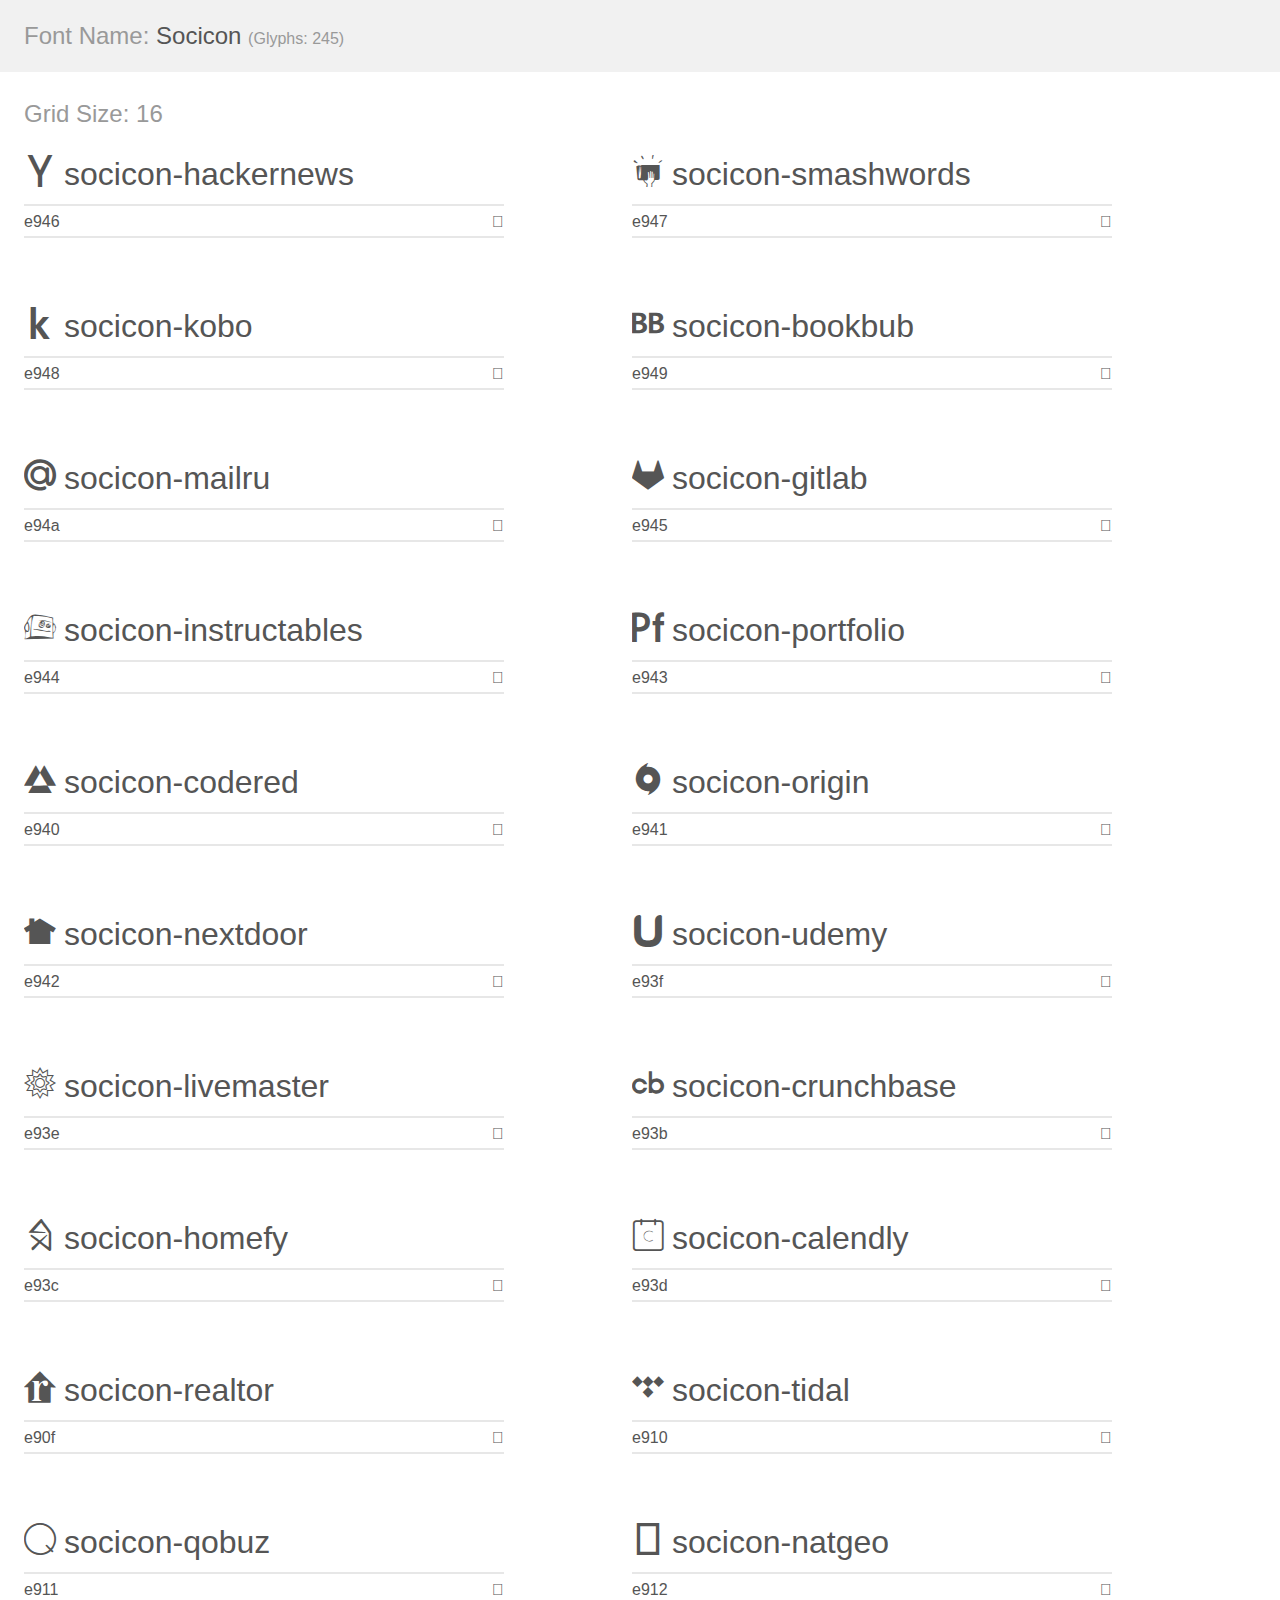
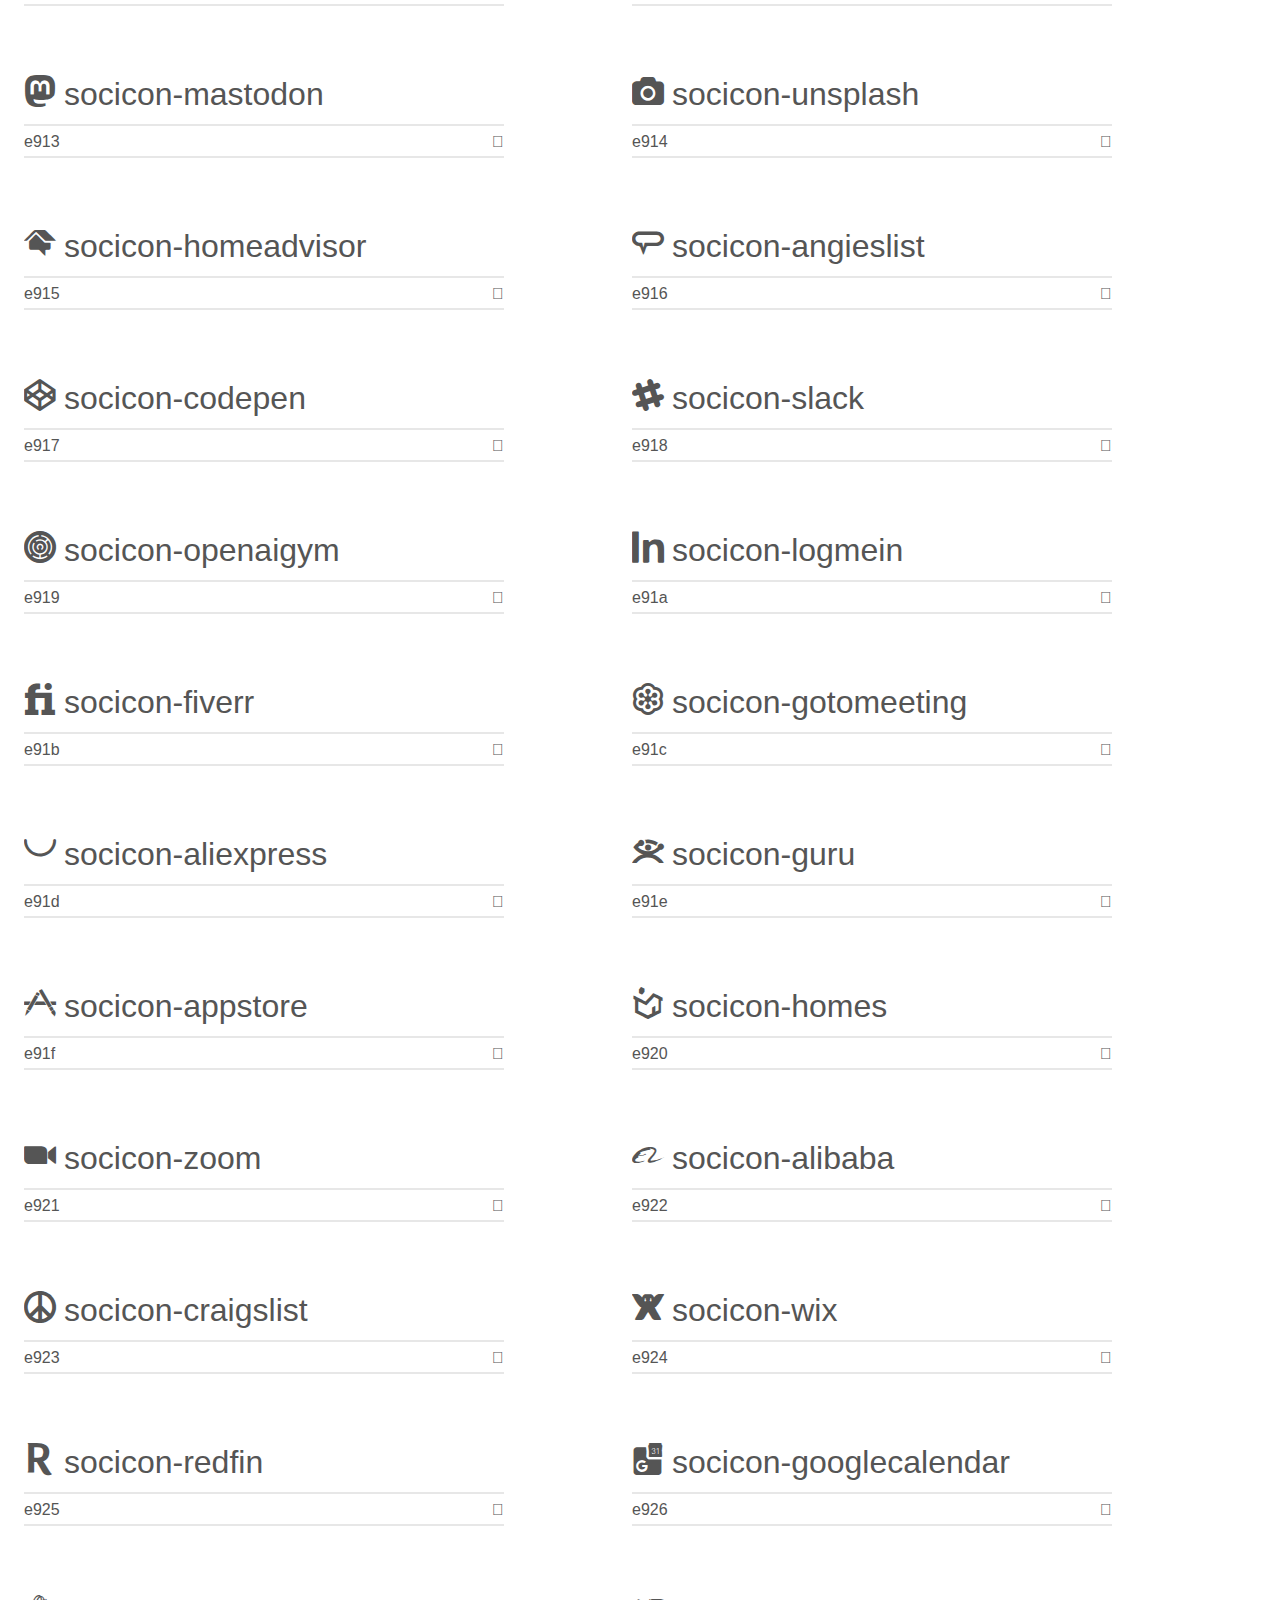
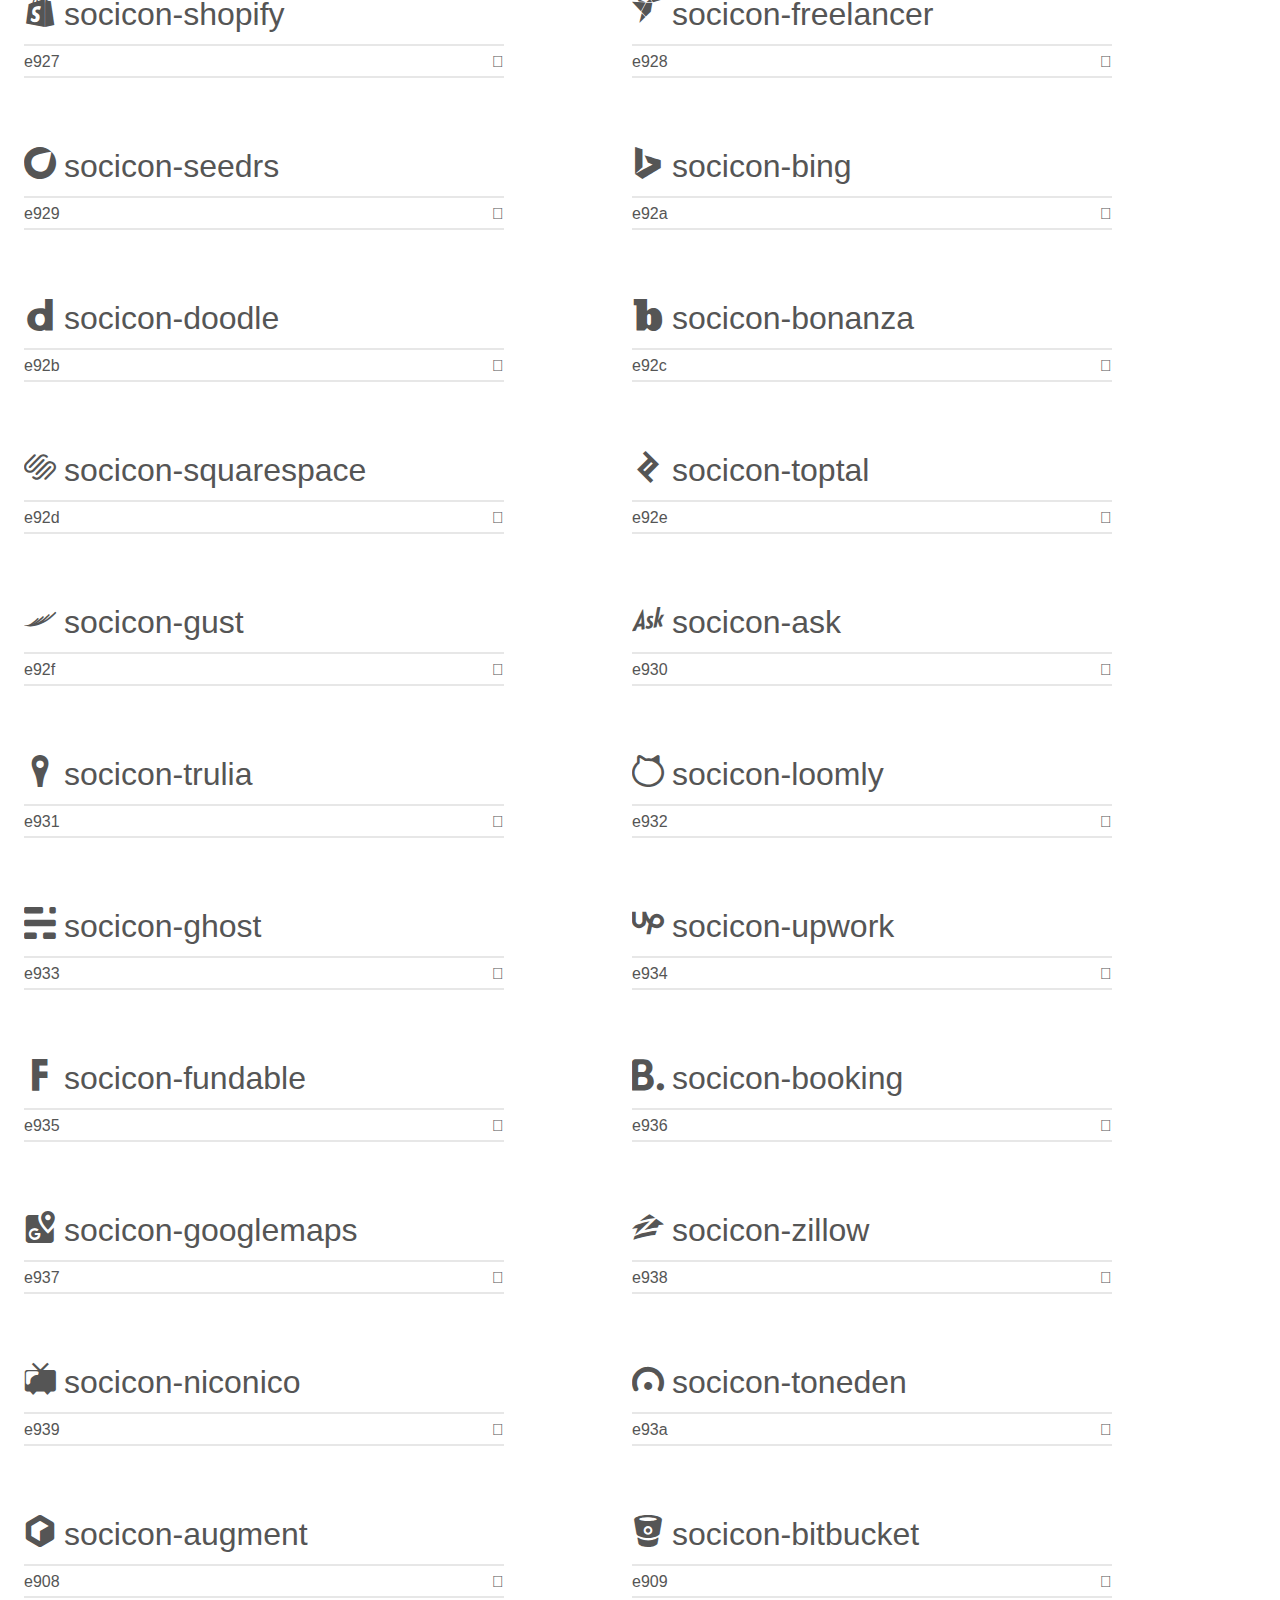
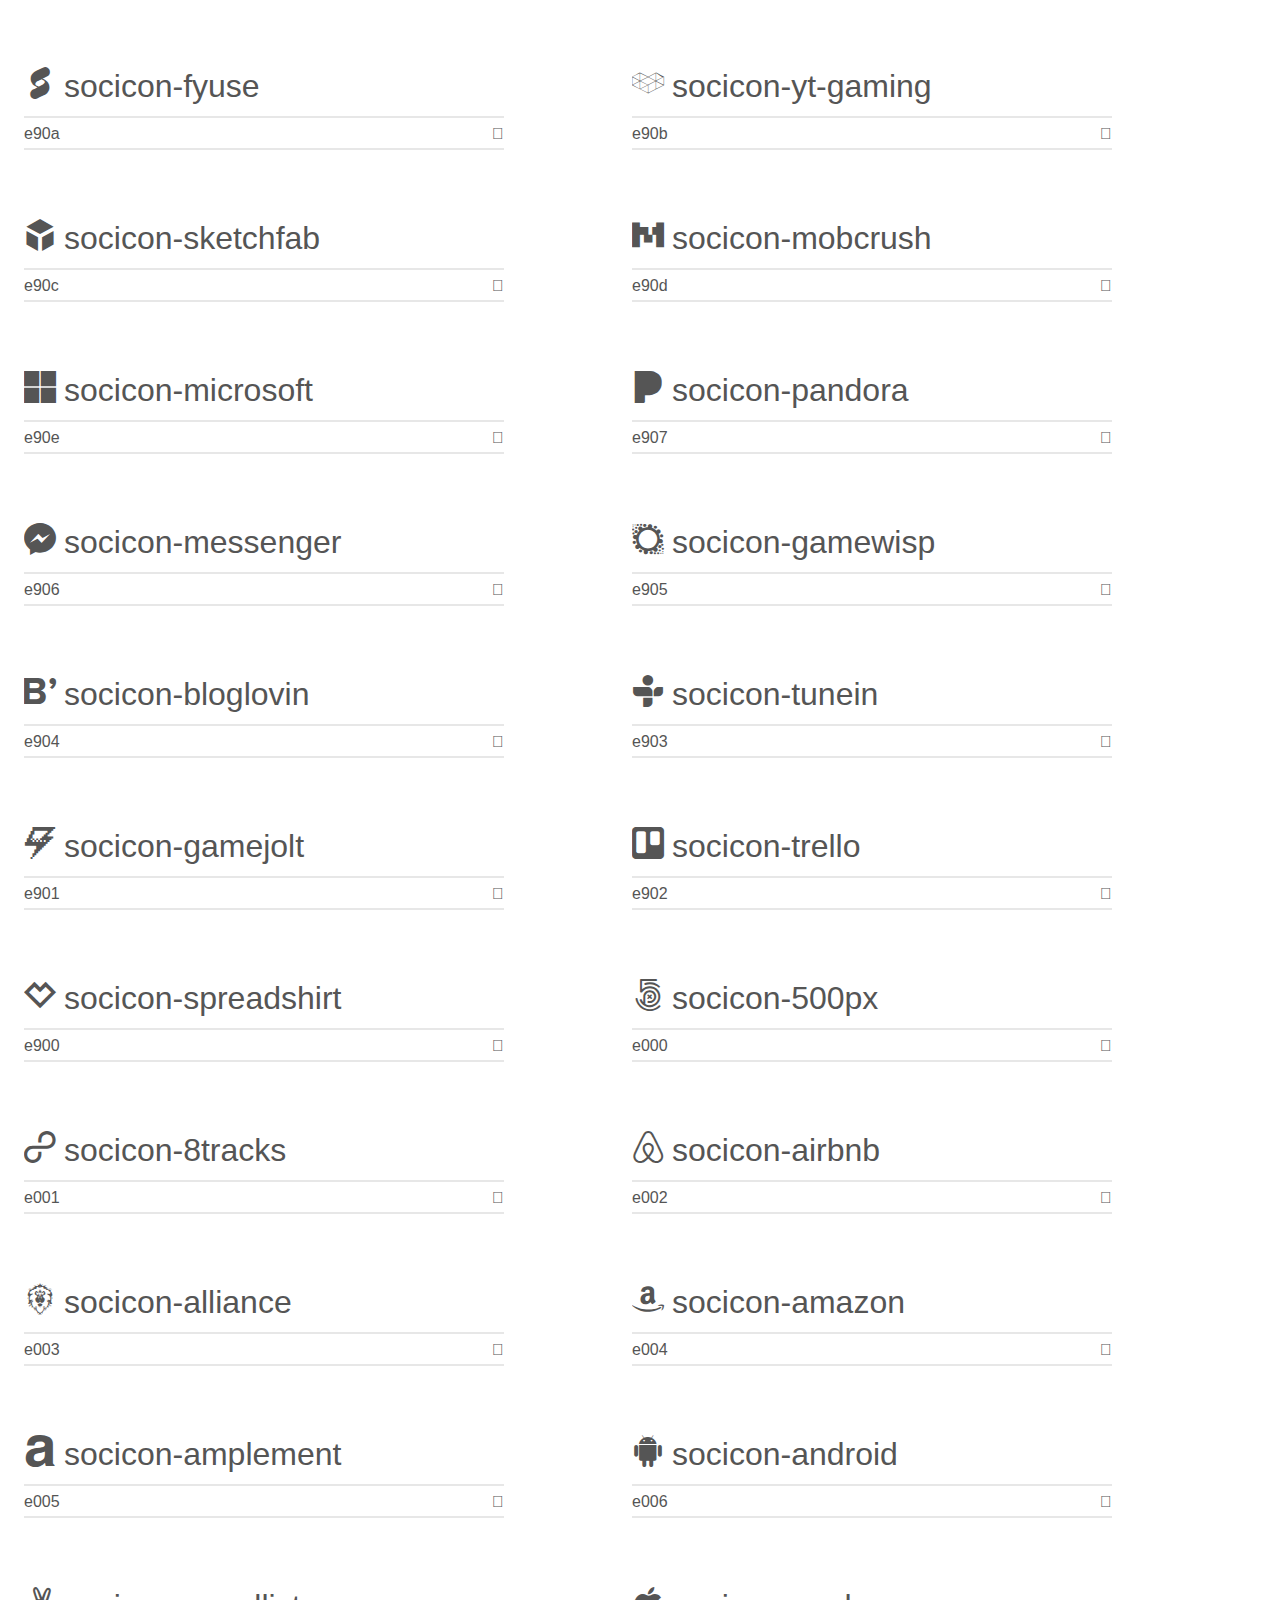
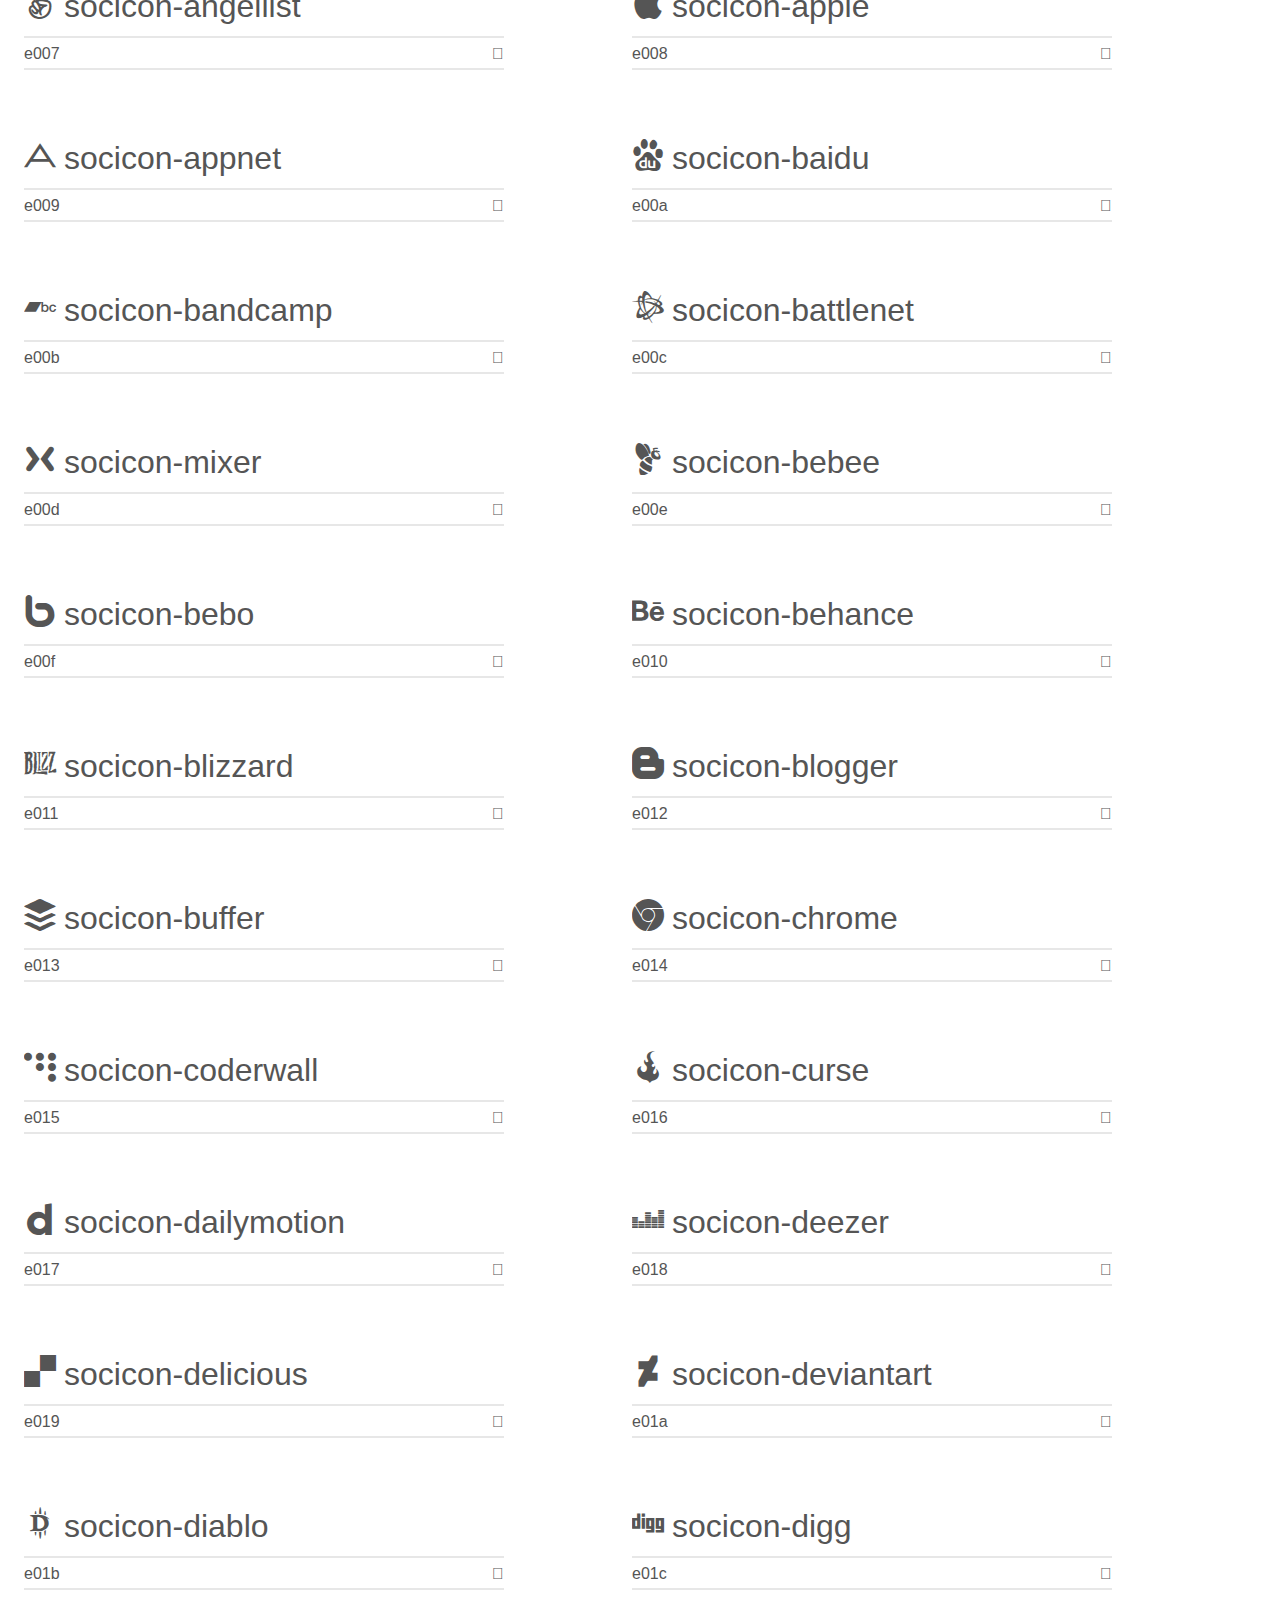
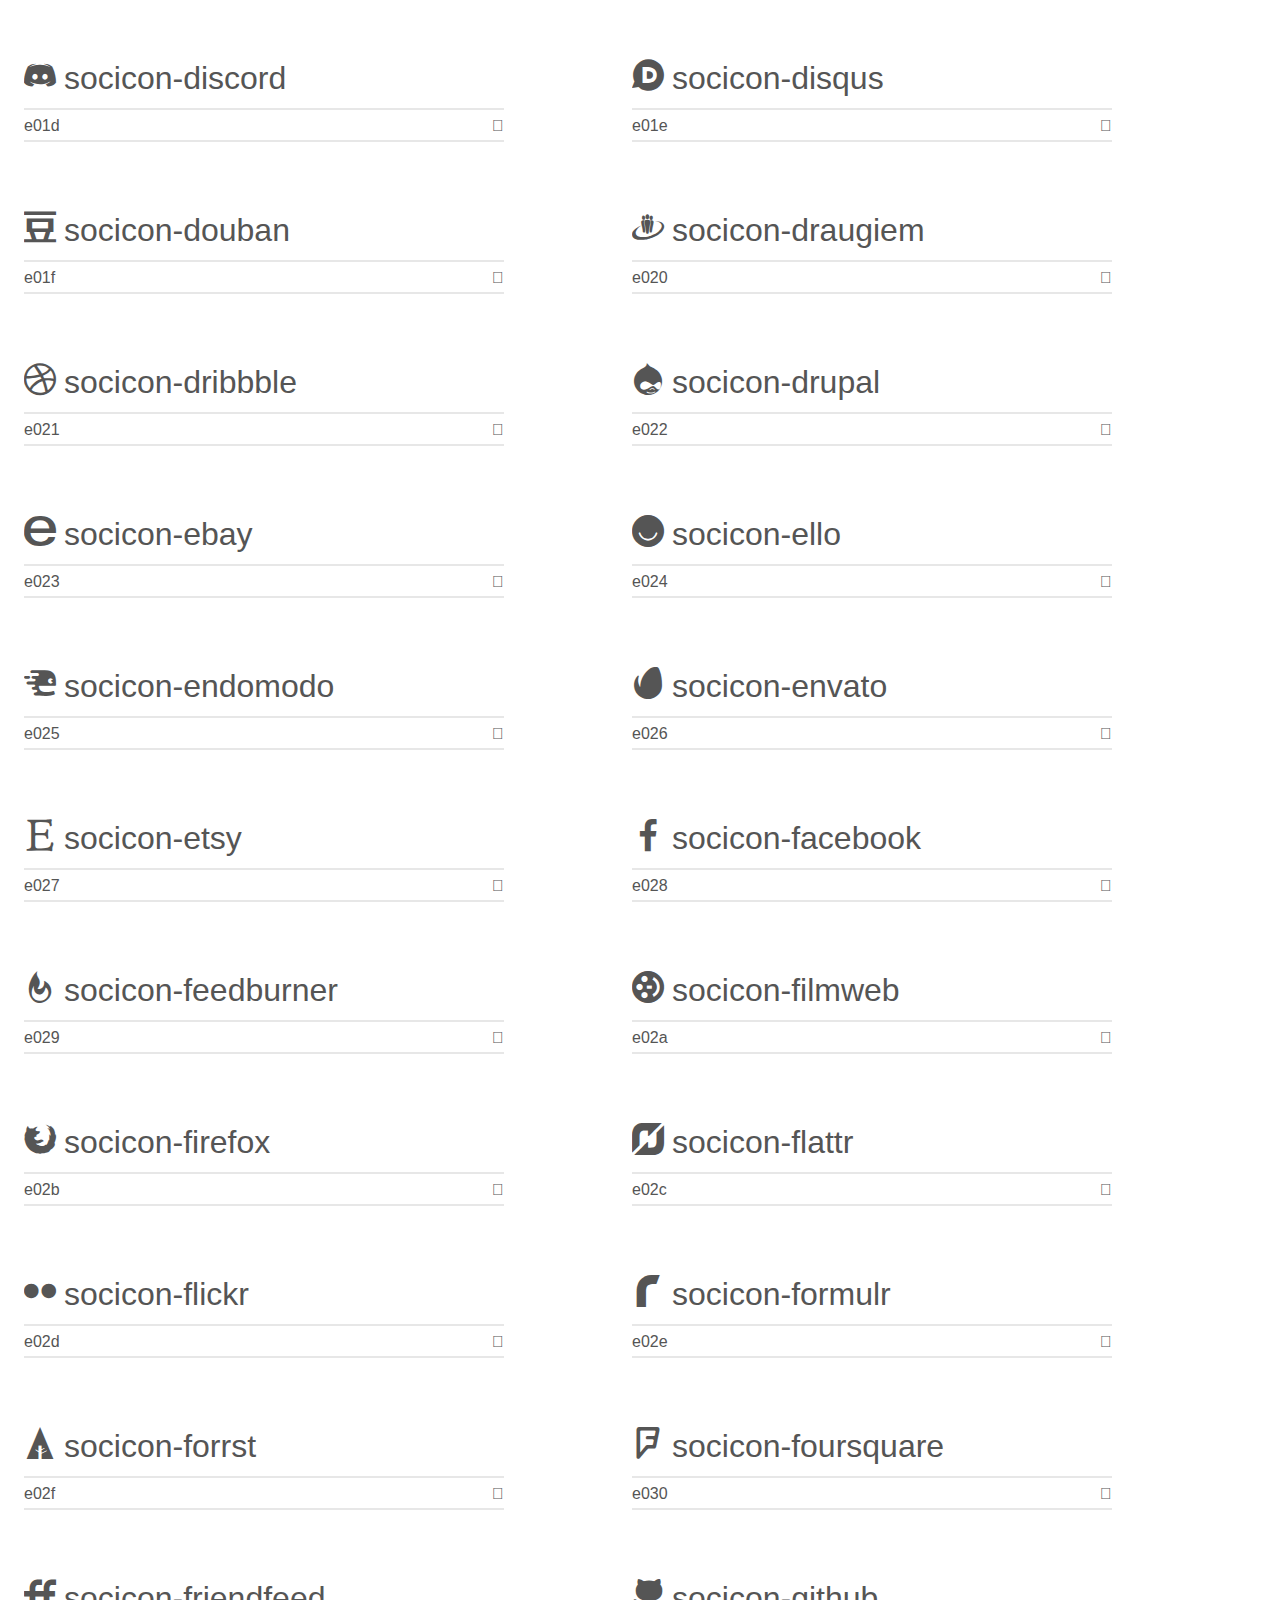
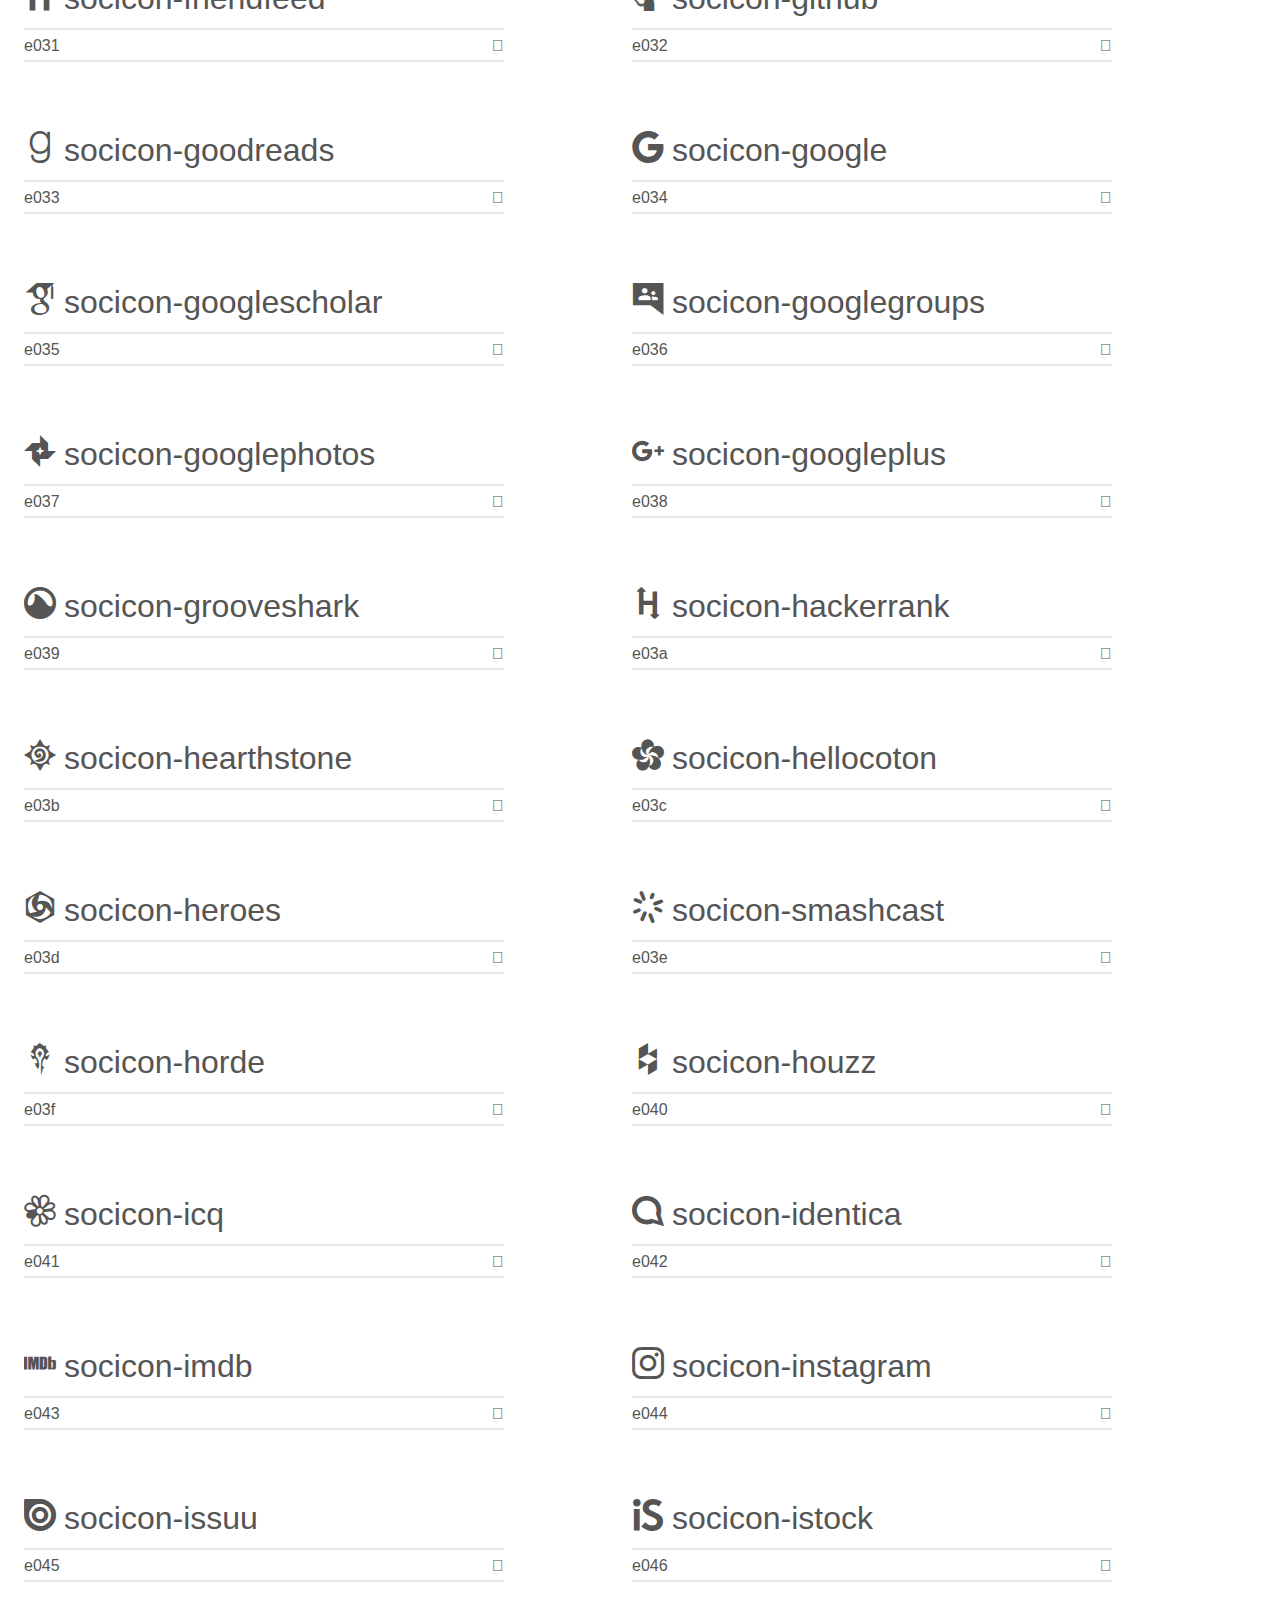
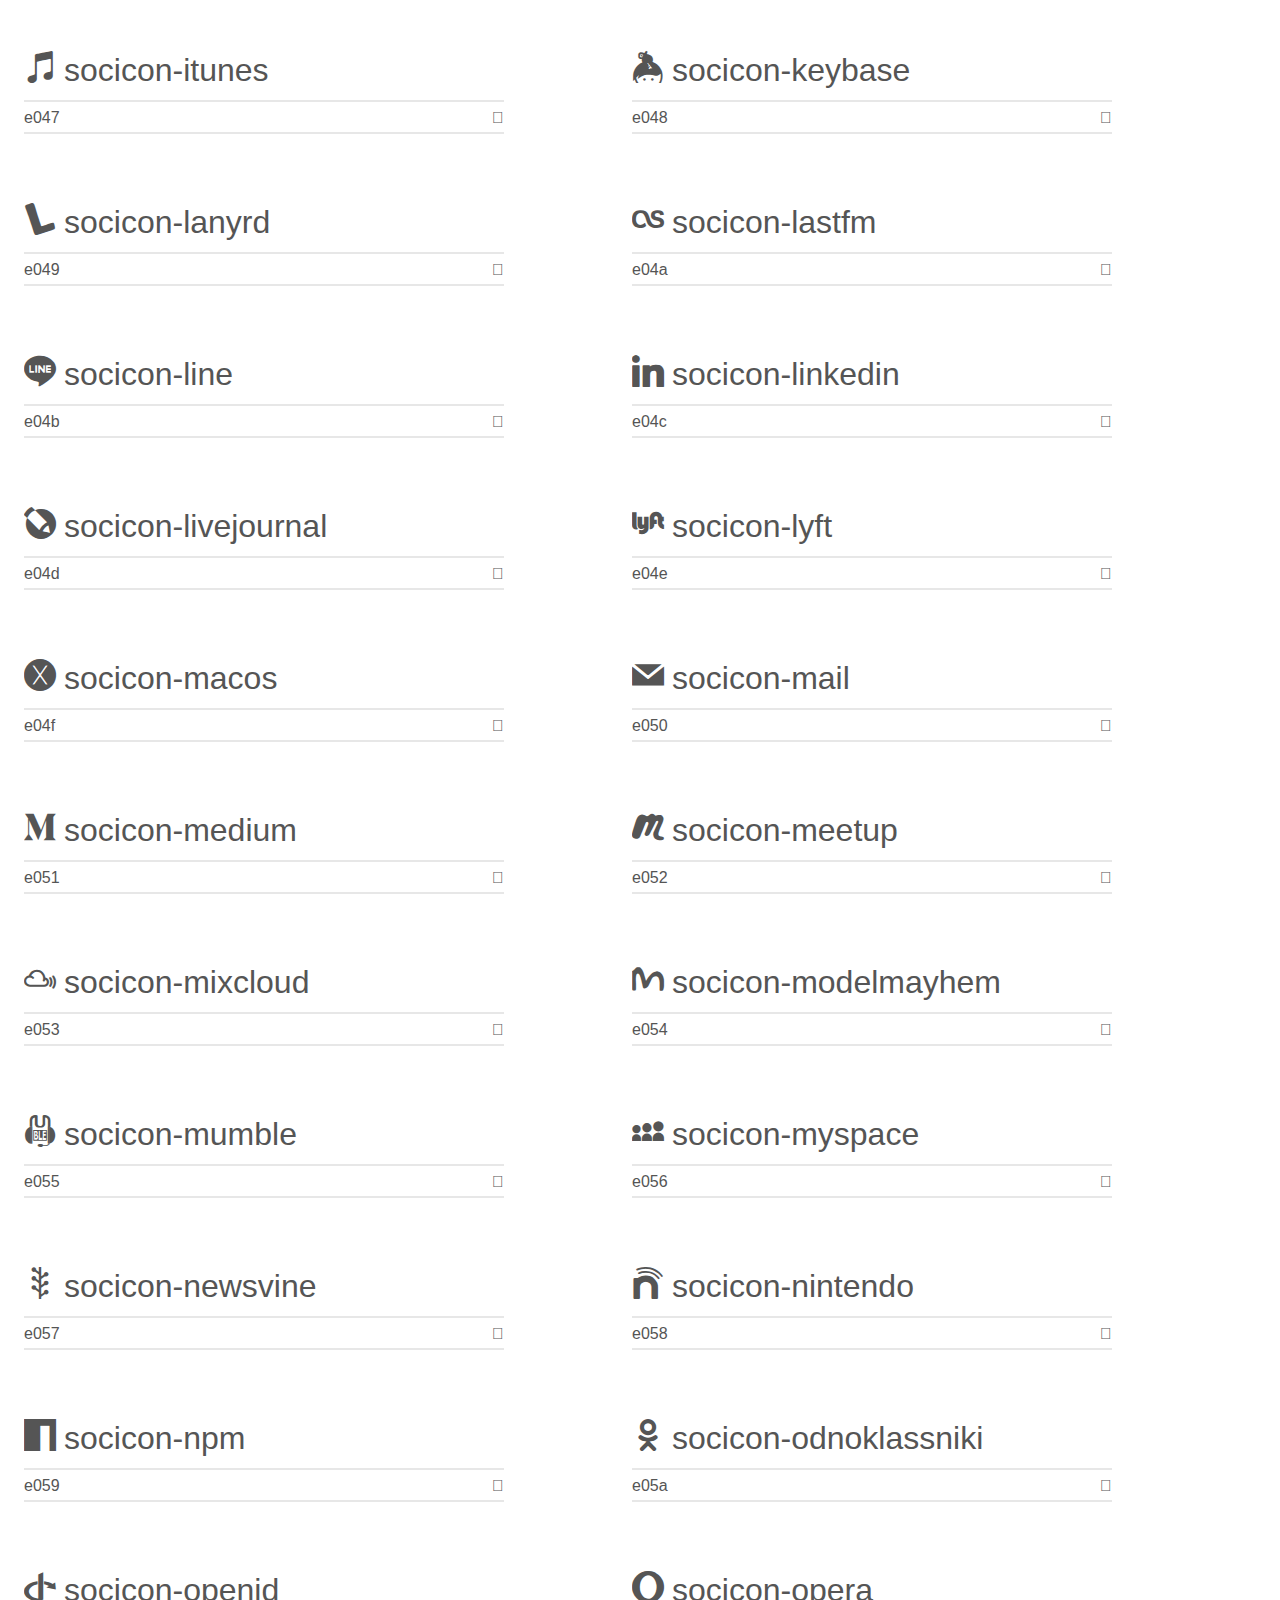
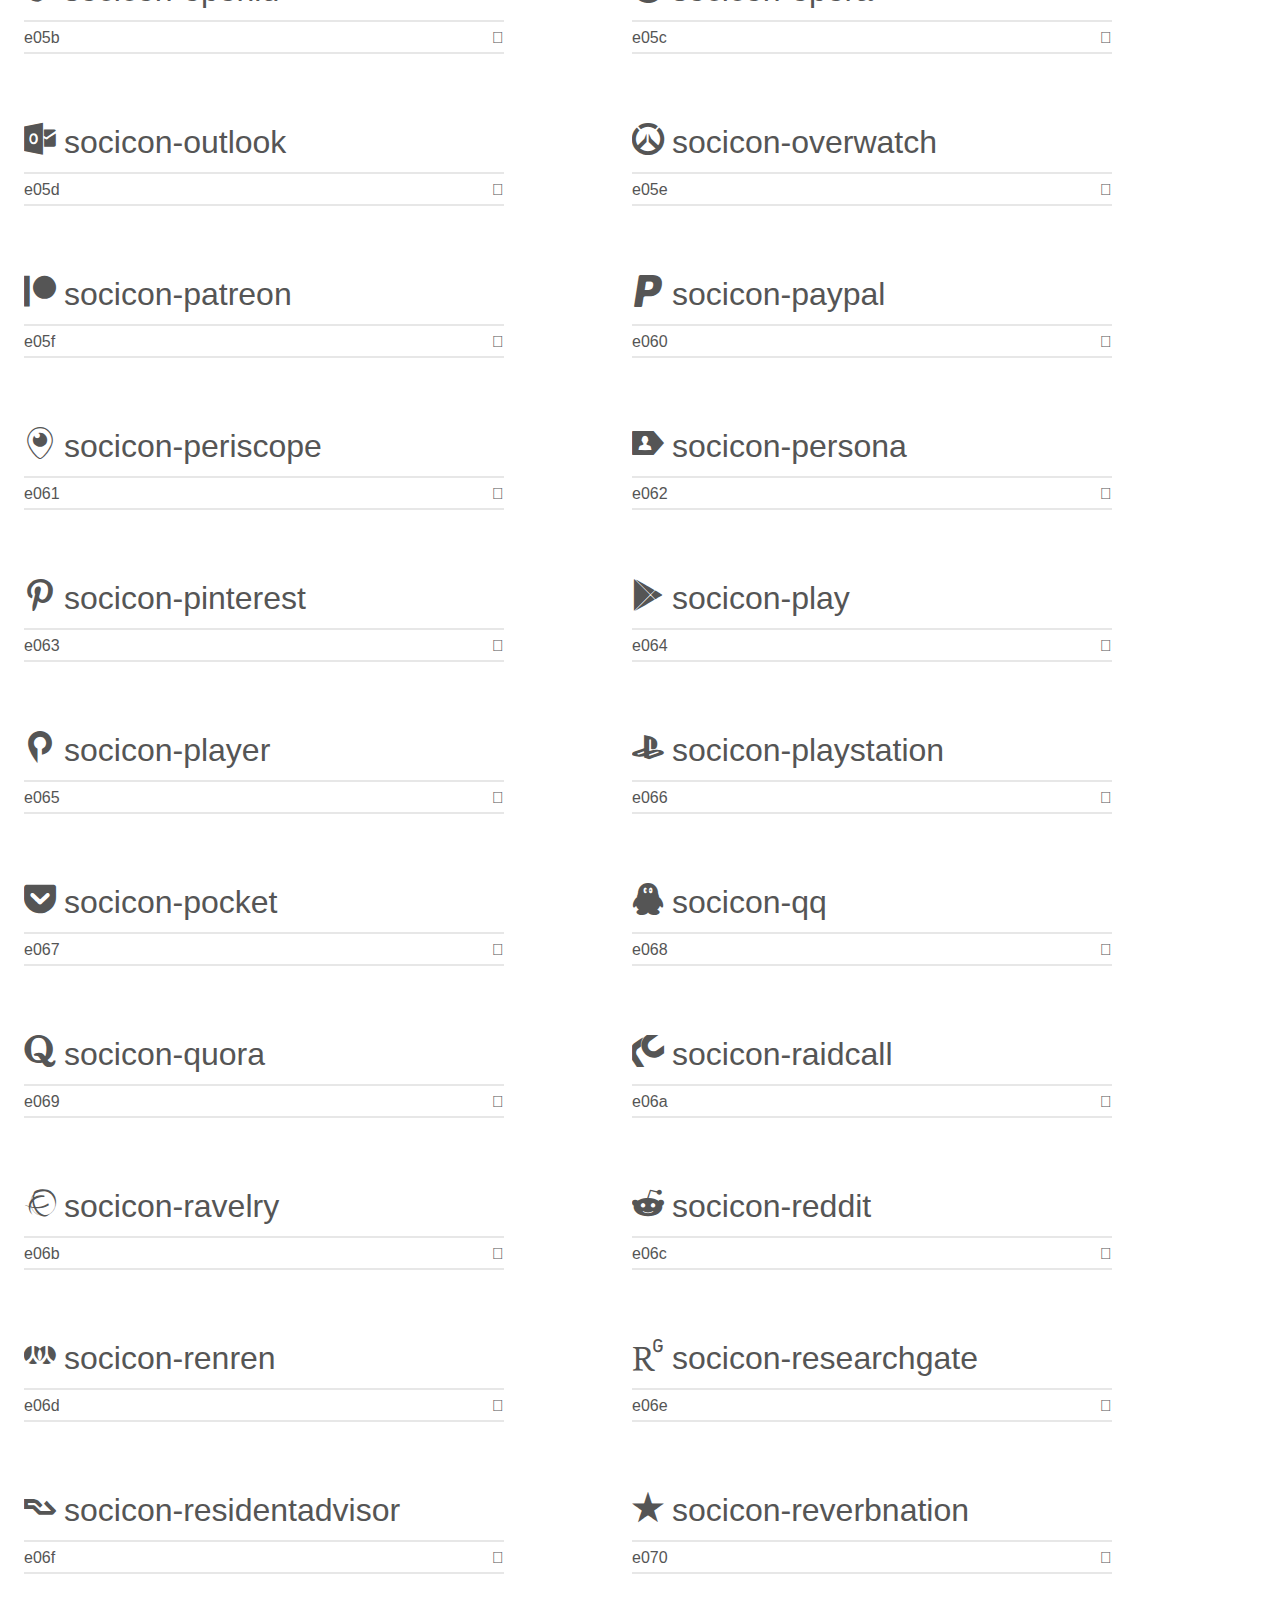
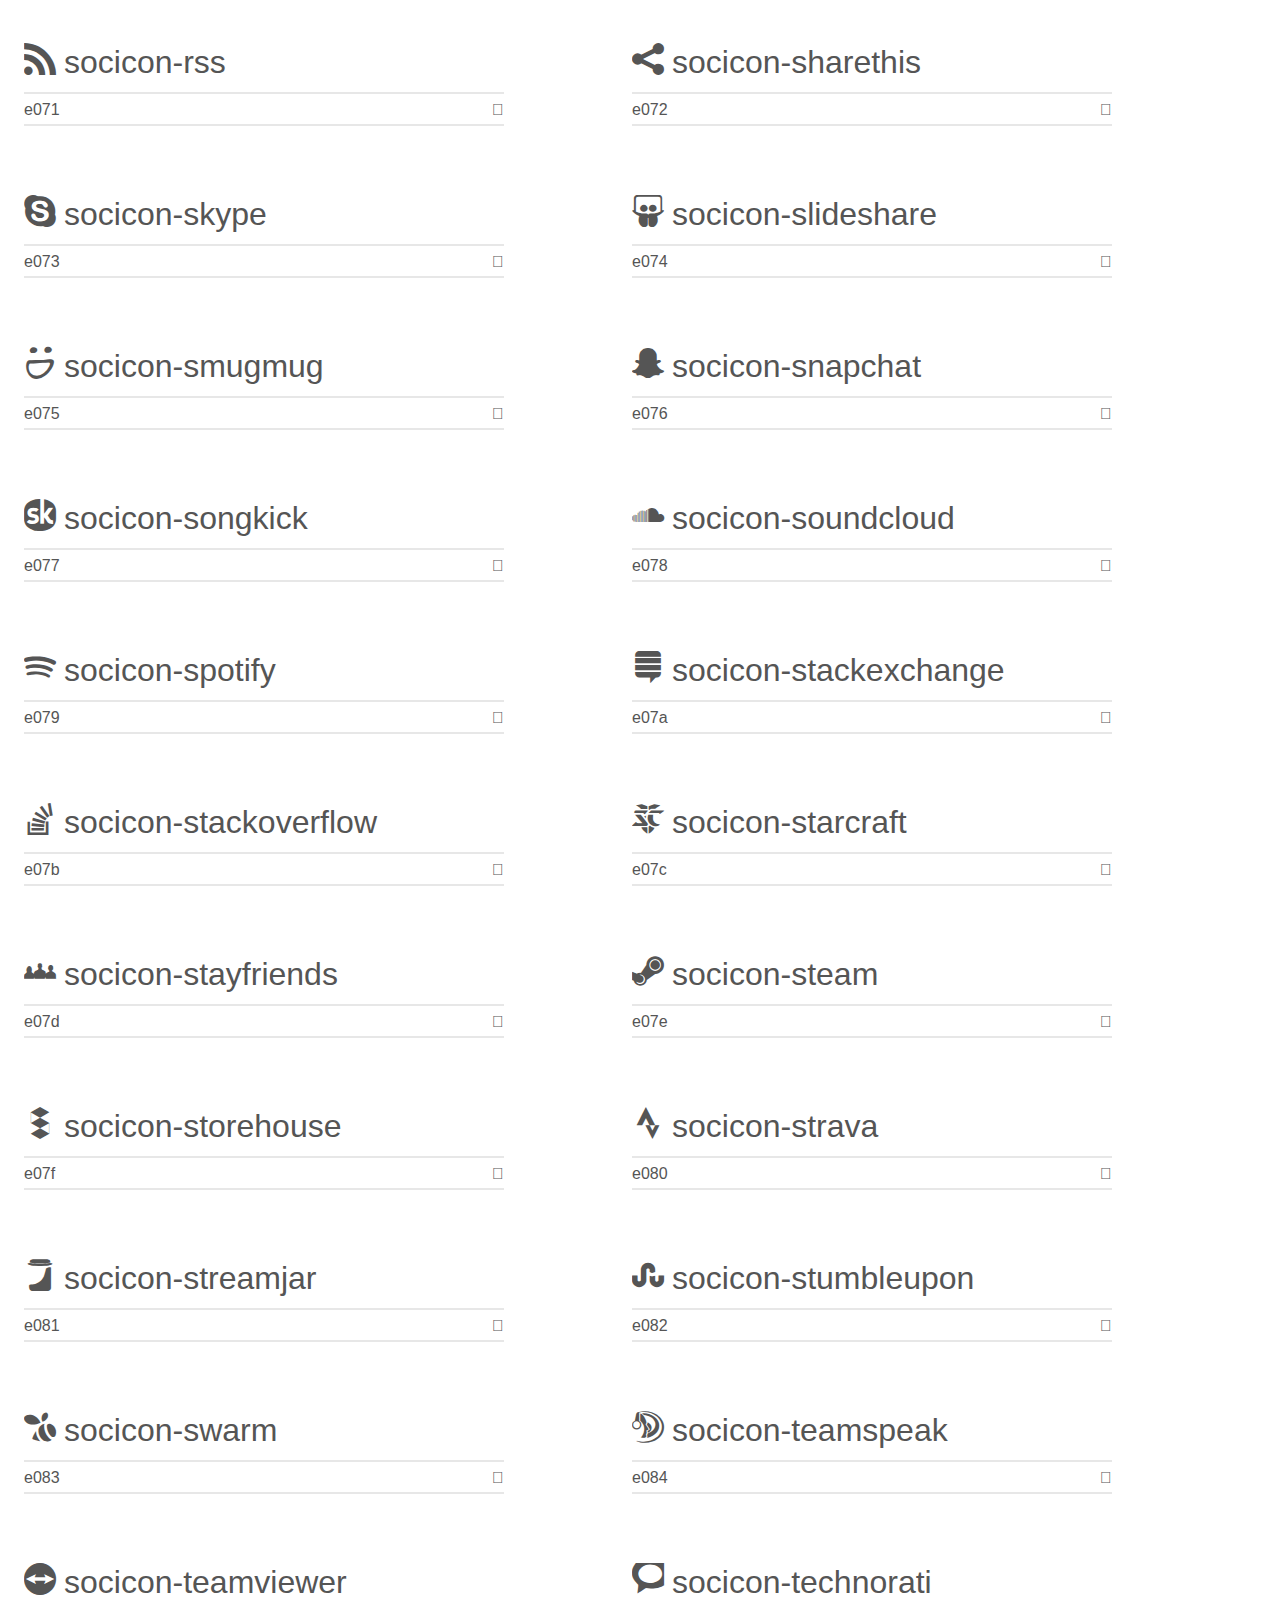
<file: socicon/demo.html>
<!doctype html>
<html>
<head>
    <meta charset="utf-8">
    <title>IcoMoon Demo</title>
    <meta name="description" content="An Icon Font Generated By IcoMoon.io">
    <meta name="viewport" content="width=device-width, initial-scale=1">
    <link rel="stylesheet" href="demo-files/demo.css">
    <link rel="stylesheet" href="style.css"></head>
<body>
    <div class="bgc1 clearfix">
        <h1 class="mhmm mvm"><span class="fgc1">Font Name:</span> Socicon <small class="fgc1">(Glyphs:&nbsp;245)</small></h1>
    </div>
    <div class="clearfix mhl ptl">
        <h1 class="mvm mtn fgc1">Grid Size: 16</h1>
        <div class="glyph fs1">
            <div class="clearfix bshadow0 pbs">
                <span class="socicon-hackernews">
                
                </span>
                <span class="mls"> socicon-hackernews</span>
            </div>
            <fieldset class="fs0 size1of1 clearfix hidden-false">
                <input type="text" readonly value="e946" class="unit size1of2" />
                <input type="text" maxlength="1" readonly value="&#xe946;" class="unitRight size1of2 talign-right" />
            </fieldset>
            <div class="fs0 bshadow0 clearfix hidden-true">
                <span class="unit pvs fgc1">liga: </span>
                <input type="text" readonly value="" class="liga unitRight" />
            </div>
        </div>
        <div class="glyph fs1">
            <div class="clearfix bshadow0 pbs">
                <span class="socicon-smashwords">
                
                </span>
                <span class="mls"> socicon-smashwords</span>
            </div>
            <fieldset class="fs0 size1of1 clearfix hidden-false">
                <input type="text" readonly value="e947" class="unit size1of2" />
                <input type="text" maxlength="1" readonly value="&#xe947;" class="unitRight size1of2 talign-right" />
            </fieldset>
            <div class="fs0 bshadow0 clearfix hidden-true">
                <span class="unit pvs fgc1">liga: </span>
                <input type="text" readonly value="" class="liga unitRight" />
            </div>
        </div>
        <div class="glyph fs1">
            <div class="clearfix bshadow0 pbs">
                <span class="socicon-kobo">
                
                </span>
                <span class="mls"> socicon-kobo</span>
            </div>
            <fieldset class="fs0 size1of1 clearfix hidden-false">
                <input type="text" readonly value="e948" class="unit size1of2" />
                <input type="text" maxlength="1" readonly value="&#xe948;" class="unitRight size1of2 talign-right" />
            </fieldset>
            <div class="fs0 bshadow0 clearfix hidden-true">
                <span class="unit pvs fgc1">liga: </span>
                <input type="text" readonly value="" class="liga unitRight" />
            </div>
        </div>
        <div class="glyph fs1">
            <div class="clearfix bshadow0 pbs">
                <span class="socicon-bookbub">
                
                </span>
                <span class="mls"> socicon-bookbub</span>
            </div>
            <fieldset class="fs0 size1of1 clearfix hidden-false">
                <input type="text" readonly value="e949" class="unit size1of2" />
                <input type="text" maxlength="1" readonly value="&#xe949;" class="unitRight size1of2 talign-right" />
            </fieldset>
            <div class="fs0 bshadow0 clearfix hidden-true">
                <span class="unit pvs fgc1">liga: </span>
                <input type="text" readonly value="" class="liga unitRight" />
            </div>
        </div>
        <div class="glyph fs1">
            <div class="clearfix bshadow0 pbs">
                <span class="socicon-mailru">
                
                </span>
                <span class="mls"> socicon-mailru</span>
            </div>
            <fieldset class="fs0 size1of1 clearfix hidden-false">
                <input type="text" readonly value="e94a" class="unit size1of2" />
                <input type="text" maxlength="1" readonly value="&#xe94a;" class="unitRight size1of2 talign-right" />
            </fieldset>
            <div class="fs0 bshadow0 clearfix hidden-true">
                <span class="unit pvs fgc1">liga: </span>
                <input type="text" readonly value="" class="liga unitRight" />
            </div>
        </div>
        <div class="glyph fs1">
            <div class="clearfix bshadow0 pbs">
                <span class="socicon-gitlab">
                
                </span>
                <span class="mls"> socicon-gitlab</span>
            </div>
            <fieldset class="fs0 size1of1 clearfix hidden-false">
                <input type="text" readonly value="e945" class="unit size1of2" />
                <input type="text" maxlength="1" readonly value="&#xe945;" class="unitRight size1of2 talign-right" />
            </fieldset>
            <div class="fs0 bshadow0 clearfix hidden-true">
                <span class="unit pvs fgc1">liga: </span>
                <input type="text" readonly value="" class="liga unitRight" />
            </div>
        </div>
        <div class="glyph fs1">
            <div class="clearfix bshadow0 pbs">
                <span class="socicon-instructables">
                
                </span>
                <span class="mls"> socicon-instructables</span>
            </div>
            <fieldset class="fs0 size1of1 clearfix hidden-false">
                <input type="text" readonly value="e944" class="unit size1of2" />
                <input type="text" maxlength="1" readonly value="&#xe944;" class="unitRight size1of2 talign-right" />
            </fieldset>
            <div class="fs0 bshadow0 clearfix hidden-true">
                <span class="unit pvs fgc1">liga: </span>
                <input type="text" readonly value="" class="liga unitRight" />
            </div>
        </div>
        <div class="glyph fs1">
            <div class="clearfix bshadow0 pbs">
                <span class="socicon-portfolio">
                
                </span>
                <span class="mls"> socicon-portfolio</span>
            </div>
            <fieldset class="fs0 size1of1 clearfix hidden-false">
                <input type="text" readonly value="e943" class="unit size1of2" />
                <input type="text" maxlength="1" readonly value="&#xe943;" class="unitRight size1of2 talign-right" />
            </fieldset>
            <div class="fs0 bshadow0 clearfix hidden-true">
                <span class="unit pvs fgc1">liga: </span>
                <input type="text" readonly value="" class="liga unitRight" />
            </div>
        </div>
        <div class="glyph fs1">
            <div class="clearfix bshadow0 pbs">
                <span class="socicon-codered">
                
                </span>
                <span class="mls"> socicon-codered</span>
            </div>
            <fieldset class="fs0 size1of1 clearfix hidden-false">
                <input type="text" readonly value="e940" class="unit size1of2" />
                <input type="text" maxlength="1" readonly value="&#xe940;" class="unitRight size1of2 talign-right" />
            </fieldset>
            <div class="fs0 bshadow0 clearfix hidden-true">
                <span class="unit pvs fgc1">liga: </span>
                <input type="text" readonly value="" class="liga unitRight" />
            </div>
        </div>
        <div class="glyph fs1">
            <div class="clearfix bshadow0 pbs">
                <span class="socicon-origin">
                
                </span>
                <span class="mls"> socicon-origin</span>
            </div>
            <fieldset class="fs0 size1of1 clearfix hidden-false">
                <input type="text" readonly value="e941" class="unit size1of2" />
                <input type="text" maxlength="1" readonly value="&#xe941;" class="unitRight size1of2 talign-right" />
            </fieldset>
            <div class="fs0 bshadow0 clearfix hidden-true">
                <span class="unit pvs fgc1">liga: </span>
                <input type="text" readonly value="" class="liga unitRight" />
            </div>
        </div>
        <div class="glyph fs1">
            <div class="clearfix bshadow0 pbs">
                <span class="socicon-nextdoor">
                
                </span>
                <span class="mls"> socicon-nextdoor</span>
            </div>
            <fieldset class="fs0 size1of1 clearfix hidden-false">
                <input type="text" readonly value="e942" class="unit size1of2" />
                <input type="text" maxlength="1" readonly value="&#xe942;" class="unitRight size1of2 talign-right" />
            </fieldset>
            <div class="fs0 bshadow0 clearfix hidden-true">
                <span class="unit pvs fgc1">liga: </span>
                <input type="text" readonly value="" class="liga unitRight" />
            </div>
        </div>
        <div class="glyph fs1">
            <div class="clearfix bshadow0 pbs">
                <span class="socicon-udemy">
                
                </span>
                <span class="mls"> socicon-udemy</span>
            </div>
            <fieldset class="fs0 size1of1 clearfix hidden-false">
                <input type="text" readonly value="e93f" class="unit size1of2" />
                <input type="text" maxlength="1" readonly value="&#xe93f;" class="unitRight size1of2 talign-right" />
            </fieldset>
            <div class="fs0 bshadow0 clearfix hidden-true">
                <span class="unit pvs fgc1">liga: </span>
                <input type="text" readonly value="" class="liga unitRight" />
            </div>
        </div>
        <div class="glyph fs1">
            <div class="clearfix bshadow0 pbs">
                <span class="socicon-livemaster">
                
                </span>
                <span class="mls"> socicon-livemaster</span>
            </div>
            <fieldset class="fs0 size1of1 clearfix hidden-false">
                <input type="text" readonly value="e93e" class="unit size1of2" />
                <input type="text" maxlength="1" readonly value="&#xe93e;" class="unitRight size1of2 talign-right" />
            </fieldset>
            <div class="fs0 bshadow0 clearfix hidden-true">
                <span class="unit pvs fgc1">liga: </span>
                <input type="text" readonly value="" class="liga unitRight" />
            </div>
        </div>
        <div class="glyph fs1">
            <div class="clearfix bshadow0 pbs">
                <span class="socicon-crunchbase">
                
                </span>
                <span class="mls"> socicon-crunchbase</span>
            </div>
            <fieldset class="fs0 size1of1 clearfix hidden-false">
                <input type="text" readonly value="e93b" class="unit size1of2" />
                <input type="text" maxlength="1" readonly value="&#xe93b;" class="unitRight size1of2 talign-right" />
            </fieldset>
            <div class="fs0 bshadow0 clearfix hidden-true">
                <span class="unit pvs fgc1">liga: </span>
                <input type="text" readonly value="" class="liga unitRight" />
            </div>
        </div>
        <div class="glyph fs1">
            <div class="clearfix bshadow0 pbs">
                <span class="socicon-homefy">
                
                </span>
                <span class="mls"> socicon-homefy</span>
            </div>
            <fieldset class="fs0 size1of1 clearfix hidden-false">
                <input type="text" readonly value="e93c" class="unit size1of2" />
                <input type="text" maxlength="1" readonly value="&#xe93c;" class="unitRight size1of2 talign-right" />
            </fieldset>
            <div class="fs0 bshadow0 clearfix hidden-true">
                <span class="unit pvs fgc1">liga: </span>
                <input type="text" readonly value="" class="liga unitRight" />
            </div>
        </div>
        <div class="glyph fs1">
            <div class="clearfix bshadow0 pbs">
                <span class="socicon-calendly">
                
                </span>
                <span class="mls"> socicon-calendly</span>
            </div>
            <fieldset class="fs0 size1of1 clearfix hidden-false">
                <input type="text" readonly value="e93d" class="unit size1of2" />
                <input type="text" maxlength="1" readonly value="&#xe93d;" class="unitRight size1of2 talign-right" />
            </fieldset>
            <div class="fs0 bshadow0 clearfix hidden-true">
                <span class="unit pvs fgc1">liga: </span>
                <input type="text" readonly value="" class="liga unitRight" />
            </div>
        </div>
        <div class="glyph fs1">
            <div class="clearfix bshadow0 pbs">
                <span class="socicon-realtor">
                
                </span>
                <span class="mls"> socicon-realtor</span>
            </div>
            <fieldset class="fs0 size1of1 clearfix hidden-false">
                <input type="text" readonly value="e90f" class="unit size1of2" />
                <input type="text" maxlength="1" readonly value="&#xe90f;" class="unitRight size1of2 talign-right" />
            </fieldset>
            <div class="fs0 bshadow0 clearfix hidden-true">
                <span class="unit pvs fgc1">liga: </span>
                <input type="text" readonly value="" class="liga unitRight" />
            </div>
        </div>
        <div class="glyph fs1">
            <div class="clearfix bshadow0 pbs">
                <span class="socicon-tidal">
                
                </span>
                <span class="mls"> socicon-tidal</span>
            </div>
            <fieldset class="fs0 size1of1 clearfix hidden-false">
                <input type="text" readonly value="e910" class="unit size1of2" />
                <input type="text" maxlength="1" readonly value="&#xe910;" class="unitRight size1of2 talign-right" />
            </fieldset>
            <div class="fs0 bshadow0 clearfix hidden-true">
                <span class="unit pvs fgc1">liga: </span>
                <input type="text" readonly value="" class="liga unitRight" />
            </div>
        </div>
        <div class="glyph fs1">
            <div class="clearfix bshadow0 pbs">
                <span class="socicon-qobuz">
                
                </span>
                <span class="mls"> socicon-qobuz</span>
            </div>
            <fieldset class="fs0 size1of1 clearfix hidden-false">
                <input type="text" readonly value="e911" class="unit size1of2" />
                <input type="text" maxlength="1" readonly value="&#xe911;" class="unitRight size1of2 talign-right" />
            </fieldset>
            <div class="fs0 bshadow0 clearfix hidden-true">
                <span class="unit pvs fgc1">liga: </span>
                <input type="text" readonly value="" class="liga unitRight" />
            </div>
        </div>
        <div class="glyph fs1">
            <div class="clearfix bshadow0 pbs">
                <span class="socicon-natgeo">
                
                </span>
                <span class="mls"> socicon-natgeo</span>
            </div>
            <fieldset class="fs0 size1of1 clearfix hidden-false">
                <input type="text" readonly value="e912" class="unit size1of2" />
                <input type="text" maxlength="1" readonly value="&#xe912;" class="unitRight size1of2 talign-right" />
            </fieldset>
            <div class="fs0 bshadow0 clearfix hidden-true">
                <span class="unit pvs fgc1">liga: </span>
                <input type="text" readonly value="" class="liga unitRight" />
            </div>
        </div>
        <div class="glyph fs1">
            <div class="clearfix bshadow0 pbs">
                <span class="socicon-mastodon">
                
                </span>
                <span class="mls"> socicon-mastodon</span>
            </div>
            <fieldset class="fs0 size1of1 clearfix hidden-false">
                <input type="text" readonly value="e913" class="unit size1of2" />
                <input type="text" maxlength="1" readonly value="&#xe913;" class="unitRight size1of2 talign-right" />
            </fieldset>
            <div class="fs0 bshadow0 clearfix hidden-true">
                <span class="unit pvs fgc1">liga: </span>
                <input type="text" readonly value="" class="liga unitRight" />
            </div>
        </div>
        <div class="glyph fs1">
            <div class="clearfix bshadow0 pbs">
                <span class="socicon-unsplash">
                
                </span>
                <span class="mls"> socicon-unsplash</span>
            </div>
            <fieldset class="fs0 size1of1 clearfix hidden-false">
                <input type="text" readonly value="e914" class="unit size1of2" />
                <input type="text" maxlength="1" readonly value="&#xe914;" class="unitRight size1of2 talign-right" />
            </fieldset>
            <div class="fs0 bshadow0 clearfix hidden-true">
                <span class="unit pvs fgc1">liga: </span>
                <input type="text" readonly value="" class="liga unitRight" />
            </div>
        </div>
        <div class="glyph fs1">
            <div class="clearfix bshadow0 pbs">
                <span class="socicon-homeadvisor">
                
                </span>
                <span class="mls"> socicon-homeadvisor</span>
            </div>
            <fieldset class="fs0 size1of1 clearfix hidden-false">
                <input type="text" readonly value="e915" class="unit size1of2" />
                <input type="text" maxlength="1" readonly value="&#xe915;" class="unitRight size1of2 talign-right" />
            </fieldset>
            <div class="fs0 bshadow0 clearfix hidden-true">
                <span class="unit pvs fgc1">liga: </span>
                <input type="text" readonly value="" class="liga unitRight" />
            </div>
        </div>
        <div class="glyph fs1">
            <div class="clearfix bshadow0 pbs">
                <span class="socicon-angieslist">
                
                </span>
                <span class="mls"> socicon-angieslist</span>
            </div>
            <fieldset class="fs0 size1of1 clearfix hidden-false">
                <input type="text" readonly value="e916" class="unit size1of2" />
                <input type="text" maxlength="1" readonly value="&#xe916;" class="unitRight size1of2 talign-right" />
            </fieldset>
            <div class="fs0 bshadow0 clearfix hidden-true">
                <span class="unit pvs fgc1">liga: </span>
                <input type="text" readonly value="" class="liga unitRight" />
            </div>
        </div>
        <div class="glyph fs1">
            <div class="clearfix bshadow0 pbs">
                <span class="socicon-codepen">
                
                </span>
                <span class="mls"> socicon-codepen</span>
            </div>
            <fieldset class="fs0 size1of1 clearfix hidden-false">
                <input type="text" readonly value="e917" class="unit size1of2" />
                <input type="text" maxlength="1" readonly value="&#xe917;" class="unitRight size1of2 talign-right" />
            </fieldset>
            <div class="fs0 bshadow0 clearfix hidden-true">
                <span class="unit pvs fgc1">liga: </span>
                <input type="text" readonly value="" class="liga unitRight" />
            </div>
        </div>
        <div class="glyph fs1">
            <div class="clearfix bshadow0 pbs">
                <span class="socicon-slack">
                
                </span>
                <span class="mls"> socicon-slack</span>
            </div>
            <fieldset class="fs0 size1of1 clearfix hidden-false">
                <input type="text" readonly value="e918" class="unit size1of2" />
                <input type="text" maxlength="1" readonly value="&#xe918;" class="unitRight size1of2 talign-right" />
            </fieldset>
            <div class="fs0 bshadow0 clearfix hidden-true">
                <span class="unit pvs fgc1">liga: </span>
                <input type="text" readonly value="" class="liga unitRight" />
            </div>
        </div>
        <div class="glyph fs1">
            <div class="clearfix bshadow0 pbs">
                <span class="socicon-openaigym">
                
                </span>
                <span class="mls"> socicon-openaigym</span>
            </div>
            <fieldset class="fs0 size1of1 clearfix hidden-false">
                <input type="text" readonly value="e919" class="unit size1of2" />
                <input type="text" maxlength="1" readonly value="&#xe919;" class="unitRight size1of2 talign-right" />
            </fieldset>
            <div class="fs0 bshadow0 clearfix hidden-true">
                <span class="unit pvs fgc1">liga: </span>
                <input type="text" readonly value="" class="liga unitRight" />
            </div>
        </div>
        <div class="glyph fs1">
            <div class="clearfix bshadow0 pbs">
                <span class="socicon-logmein">
                
                </span>
                <span class="mls"> socicon-logmein</span>
            </div>
            <fieldset class="fs0 size1of1 clearfix hidden-false">
                <input type="text" readonly value="e91a" class="unit size1of2" />
                <input type="text" maxlength="1" readonly value="&#xe91a;" class="unitRight size1of2 talign-right" />
            </fieldset>
            <div class="fs0 bshadow0 clearfix hidden-true">
                <span class="unit pvs fgc1">liga: </span>
                <input type="text" readonly value="" class="liga unitRight" />
            </div>
        </div>
        <div class="glyph fs1">
            <div class="clearfix bshadow0 pbs">
                <span class="socicon-fiverr">
                
                </span>
                <span class="mls"> socicon-fiverr</span>
            </div>
            <fieldset class="fs0 size1of1 clearfix hidden-false">
                <input type="text" readonly value="e91b" class="unit size1of2" />
                <input type="text" maxlength="1" readonly value="&#xe91b;" class="unitRight size1of2 talign-right" />
            </fieldset>
            <div class="fs0 bshadow0 clearfix hidden-true">
                <span class="unit pvs fgc1">liga: </span>
                <input type="text" readonly value="" class="liga unitRight" />
            </div>
        </div>
        <div class="glyph fs1">
            <div class="clearfix bshadow0 pbs">
                <span class="socicon-gotomeeting">
                
                </span>
                <span class="mls"> socicon-gotomeeting</span>
            </div>
            <fieldset class="fs0 size1of1 clearfix hidden-false">
                <input type="text" readonly value="e91c" class="unit size1of2" />
                <input type="text" maxlength="1" readonly value="&#xe91c;" class="unitRight size1of2 talign-right" />
            </fieldset>
            <div class="fs0 bshadow0 clearfix hidden-true">
                <span class="unit pvs fgc1">liga: </span>
                <input type="text" readonly value="" class="liga unitRight" />
            </div>
        </div>
        <div class="glyph fs1">
            <div class="clearfix bshadow0 pbs">
                <span class="socicon-aliexpress">
                
                </span>
                <span class="mls"> socicon-aliexpress</span>
            </div>
            <fieldset class="fs0 size1of1 clearfix hidden-false">
                <input type="text" readonly value="e91d" class="unit size1of2" />
                <input type="text" maxlength="1" readonly value="&#xe91d;" class="unitRight size1of2 talign-right" />
            </fieldset>
            <div class="fs0 bshadow0 clearfix hidden-true">
                <span class="unit pvs fgc1">liga: </span>
                <input type="text" readonly value="" class="liga unitRight" />
            </div>
        </div>
        <div class="glyph fs1">
            <div class="clearfix bshadow0 pbs">
                <span class="socicon-guru">
                
                </span>
                <span class="mls"> socicon-guru</span>
            </div>
            <fieldset class="fs0 size1of1 clearfix hidden-false">
                <input type="text" readonly value="e91e" class="unit size1of2" />
                <input type="text" maxlength="1" readonly value="&#xe91e;" class="unitRight size1of2 talign-right" />
            </fieldset>
            <div class="fs0 bshadow0 clearfix hidden-true">
                <span class="unit pvs fgc1">liga: </span>
                <input type="text" readonly value="" class="liga unitRight" />
            </div>
        </div>
        <div class="glyph fs1">
            <div class="clearfix bshadow0 pbs">
                <span class="socicon-appstore">
                
                </span>
                <span class="mls"> socicon-appstore</span>
            </div>
            <fieldset class="fs0 size1of1 clearfix hidden-false">
                <input type="text" readonly value="e91f" class="unit size1of2" />
                <input type="text" maxlength="1" readonly value="&#xe91f;" class="unitRight size1of2 talign-right" />
            </fieldset>
            <div class="fs0 bshadow0 clearfix hidden-true">
                <span class="unit pvs fgc1">liga: </span>
                <input type="text" readonly value="" class="liga unitRight" />
            </div>
        </div>
        <div class="glyph fs1">
            <div class="clearfix bshadow0 pbs">
                <span class="socicon-homes">
                
                </span>
                <span class="mls"> socicon-homes</span>
            </div>
            <fieldset class="fs0 size1of1 clearfix hidden-false">
                <input type="text" readonly value="e920" class="unit size1of2" />
                <input type="text" maxlength="1" readonly value="&#xe920;" class="unitRight size1of2 talign-right" />
            </fieldset>
            <div class="fs0 bshadow0 clearfix hidden-true">
                <span class="unit pvs fgc1">liga: </span>
                <input type="text" readonly value="" class="liga unitRight" />
            </div>
        </div>
        <div class="glyph fs1">
            <div class="clearfix bshadow0 pbs">
                <span class="socicon-zoom">
                
                </span>
                <span class="mls"> socicon-zoom</span>
            </div>
            <fieldset class="fs0 size1of1 clearfix hidden-false">
                <input type="text" readonly value="e921" class="unit size1of2" />
                <input type="text" maxlength="1" readonly value="&#xe921;" class="unitRight size1of2 talign-right" />
            </fieldset>
            <div class="fs0 bshadow0 clearfix hidden-true">
                <span class="unit pvs fgc1">liga: </span>
                <input type="text" readonly value="" class="liga unitRight" />
            </div>
        </div>
        <div class="glyph fs1">
            <div class="clearfix bshadow0 pbs">
                <span class="socicon-alibaba">
                
                </span>
                <span class="mls"> socicon-alibaba</span>
            </div>
            <fieldset class="fs0 size1of1 clearfix hidden-false">
                <input type="text" readonly value="e922" class="unit size1of2" />
                <input type="text" maxlength="1" readonly value="&#xe922;" class="unitRight size1of2 talign-right" />
            </fieldset>
            <div class="fs0 bshadow0 clearfix hidden-true">
                <span class="unit pvs fgc1">liga: </span>
                <input type="text" readonly value="" class="liga unitRight" />
            </div>
        </div>
        <div class="glyph fs1">
            <div class="clearfix bshadow0 pbs">
                <span class="socicon-craigslist">
                
                </span>
                <span class="mls"> socicon-craigslist</span>
            </div>
            <fieldset class="fs0 size1of1 clearfix hidden-false">
                <input type="text" readonly value="e923" class="unit size1of2" />
                <input type="text" maxlength="1" readonly value="&#xe923;" class="unitRight size1of2 talign-right" />
            </fieldset>
            <div class="fs0 bshadow0 clearfix hidden-true">
                <span class="unit pvs fgc1">liga: </span>
                <input type="text" readonly value="" class="liga unitRight" />
            </div>
        </div>
        <div class="glyph fs1">
            <div class="clearfix bshadow0 pbs">
                <span class="socicon-wix">
                
                </span>
                <span class="mls"> socicon-wix</span>
            </div>
            <fieldset class="fs0 size1of1 clearfix hidden-false">
                <input type="text" readonly value="e924" class="unit size1of2" />
                <input type="text" maxlength="1" readonly value="&#xe924;" class="unitRight size1of2 talign-right" />
            </fieldset>
            <div class="fs0 bshadow0 clearfix hidden-true">
                <span class="unit pvs fgc1">liga: </span>
                <input type="text" readonly value="" class="liga unitRight" />
            </div>
        </div>
        <div class="glyph fs1">
            <div class="clearfix bshadow0 pbs">
                <span class="socicon-redfin">
                
                </span>
                <span class="mls"> socicon-redfin</span>
            </div>
            <fieldset class="fs0 size1of1 clearfix hidden-false">
                <input type="text" readonly value="e925" class="unit size1of2" />
                <input type="text" maxlength="1" readonly value="&#xe925;" class="unitRight size1of2 talign-right" />
            </fieldset>
            <div class="fs0 bshadow0 clearfix hidden-true">
                <span class="unit pvs fgc1">liga: </span>
                <input type="text" readonly value="" class="liga unitRight" />
            </div>
        </div>
        <div class="glyph fs1">
            <div class="clearfix bshadow0 pbs">
                <span class="socicon-googlecalendar">
                
                </span>
                <span class="mls"> socicon-googlecalendar</span>
            </div>
            <fieldset class="fs0 size1of1 clearfix hidden-false">
                <input type="text" readonly value="e926" class="unit size1of2" />
                <input type="text" maxlength="1" readonly value="&#xe926;" class="unitRight size1of2 talign-right" />
            </fieldset>
            <div class="fs0 bshadow0 clearfix hidden-true">
                <span class="unit pvs fgc1">liga: </span>
                <input type="text" readonly value="" class="liga unitRight" />
            </div>
        </div>
        <div class="glyph fs1">
            <div class="clearfix bshadow0 pbs">
                <span class="socicon-shopify">
                
                </span>
                <span class="mls"> socicon-shopify</span>
            </div>
            <fieldset class="fs0 size1of1 clearfix hidden-false">
                <input type="text" readonly value="e927" class="unit size1of2" />
                <input type="text" maxlength="1" readonly value="&#xe927;" class="unitRight size1of2 talign-right" />
            </fieldset>
            <div class="fs0 bshadow0 clearfix hidden-true">
                <span class="unit pvs fgc1">liga: </span>
                <input type="text" readonly value="" class="liga unitRight" />
            </div>
        </div>
        <div class="glyph fs1">
            <div class="clearfix bshadow0 pbs">
                <span class="socicon-freelancer">
                
                </span>
                <span class="mls"> socicon-freelancer</span>
            </div>
            <fieldset class="fs0 size1of1 clearfix hidden-false">
                <input type="text" readonly value="e928" class="unit size1of2" />
                <input type="text" maxlength="1" readonly value="&#xe928;" class="unitRight size1of2 talign-right" />
            </fieldset>
            <div class="fs0 bshadow0 clearfix hidden-true">
                <span class="unit pvs fgc1">liga: </span>
                <input type="text" readonly value="" class="liga unitRight" />
            </div>
        </div>
        <div class="glyph fs1">
            <div class="clearfix bshadow0 pbs">
                <span class="socicon-seedrs">
                
                </span>
                <span class="mls"> socicon-seedrs</span>
            </div>
            <fieldset class="fs0 size1of1 clearfix hidden-false">
                <input type="text" readonly value="e929" class="unit size1of2" />
                <input type="text" maxlength="1" readonly value="&#xe929;" class="unitRight size1of2 talign-right" />
            </fieldset>
            <div class="fs0 bshadow0 clearfix hidden-true">
                <span class="unit pvs fgc1">liga: </span>
                <input type="text" readonly value="" class="liga unitRight" />
            </div>
        </div>
        <div class="glyph fs1">
            <div class="clearfix bshadow0 pbs">
                <span class="socicon-bing">
                
                </span>
                <span class="mls"> socicon-bing</span>
            </div>
            <fieldset class="fs0 size1of1 clearfix hidden-false">
                <input type="text" readonly value="e92a" class="unit size1of2" />
                <input type="text" maxlength="1" readonly value="&#xe92a;" class="unitRight size1of2 talign-right" />
            </fieldset>
            <div class="fs0 bshadow0 clearfix hidden-true">
                <span class="unit pvs fgc1">liga: </span>
                <input type="text" readonly value="" class="liga unitRight" />
            </div>
        </div>
        <div class="glyph fs1">
            <div class="clearfix bshadow0 pbs">
                <span class="socicon-doodle">
                
                </span>
                <span class="mls"> socicon-doodle</span>
            </div>
            <fieldset class="fs0 size1of1 clearfix hidden-false">
                <input type="text" readonly value="e92b" class="unit size1of2" />
                <input type="text" maxlength="1" readonly value="&#xe92b;" class="unitRight size1of2 talign-right" />
            </fieldset>
            <div class="fs0 bshadow0 clearfix hidden-true">
                <span class="unit pvs fgc1">liga: </span>
                <input type="text" readonly value="" class="liga unitRight" />
            </div>
        </div>
        <div class="glyph fs1">
            <div class="clearfix bshadow0 pbs">
                <span class="socicon-bonanza">
                
                </span>
                <span class="mls"> socicon-bonanza</span>
            </div>
            <fieldset class="fs0 size1of1 clearfix hidden-false">
                <input type="text" readonly value="e92c" class="unit size1of2" />
                <input type="text" maxlength="1" readonly value="&#xe92c;" class="unitRight size1of2 talign-right" />
            </fieldset>
            <div class="fs0 bshadow0 clearfix hidden-true">
                <span class="unit pvs fgc1">liga: </span>
                <input type="text" readonly value="" class="liga unitRight" />
            </div>
        </div>
        <div class="glyph fs1">
            <div class="clearfix bshadow0 pbs">
                <span class="socicon-squarespace">
                
                </span>
                <span class="mls"> socicon-squarespace</span>
            </div>
            <fieldset class="fs0 size1of1 clearfix hidden-false">
                <input type="text" readonly value="e92d" class="unit size1of2" />
                <input type="text" maxlength="1" readonly value="&#xe92d;" class="unitRight size1of2 talign-right" />
            </fieldset>
            <div class="fs0 bshadow0 clearfix hidden-true">
                <span class="unit pvs fgc1">liga: </span>
                <input type="text" readonly value="" class="liga unitRight" />
            </div>
        </div>
        <div class="glyph fs1">
            <div class="clearfix bshadow0 pbs">
                <span class="socicon-toptal">
                
                </span>
                <span class="mls"> socicon-toptal</span>
            </div>
            <fieldset class="fs0 size1of1 clearfix hidden-false">
                <input type="text" readonly value="e92e" class="unit size1of2" />
                <input type="text" maxlength="1" readonly value="&#xe92e;" class="unitRight size1of2 talign-right" />
            </fieldset>
            <div class="fs0 bshadow0 clearfix hidden-true">
                <span class="unit pvs fgc1">liga: </span>
                <input type="text" readonly value="" class="liga unitRight" />
            </div>
        </div>
        <div class="glyph fs1">
            <div class="clearfix bshadow0 pbs">
                <span class="socicon-gust">
                
                </span>
                <span class="mls"> socicon-gust</span>
            </div>
            <fieldset class="fs0 size1of1 clearfix hidden-false">
                <input type="text" readonly value="e92f" class="unit size1of2" />
                <input type="text" maxlength="1" readonly value="&#xe92f;" class="unitRight size1of2 talign-right" />
            </fieldset>
            <div class="fs0 bshadow0 clearfix hidden-true">
                <span class="unit pvs fgc1">liga: </span>
                <input type="text" readonly value="" class="liga unitRight" />
            </div>
        </div>
        <div class="glyph fs1">
            <div class="clearfix bshadow0 pbs">
                <span class="socicon-ask">
                
                </span>
                <span class="mls"> socicon-ask</span>
            </div>
            <fieldset class="fs0 size1of1 clearfix hidden-false">
                <input type="text" readonly value="e930" class="unit size1of2" />
                <input type="text" maxlength="1" readonly value="&#xe930;" class="unitRight size1of2 talign-right" />
            </fieldset>
            <div class="fs0 bshadow0 clearfix hidden-true">
                <span class="unit pvs fgc1">liga: </span>
                <input type="text" readonly value="" class="liga unitRight" />
            </div>
        </div>
        <div class="glyph fs1">
            <div class="clearfix bshadow0 pbs">
                <span class="socicon-trulia">
                
                </span>
                <span class="mls"> socicon-trulia</span>
            </div>
            <fieldset class="fs0 size1of1 clearfix hidden-false">
                <input type="text" readonly value="e931" class="unit size1of2" />
                <input type="text" maxlength="1" readonly value="&#xe931;" class="unitRight size1of2 talign-right" />
            </fieldset>
            <div class="fs0 bshadow0 clearfix hidden-true">
                <span class="unit pvs fgc1">liga: </span>
                <input type="text" readonly value="" class="liga unitRight" />
            </div>
        </div>
        <div class="glyph fs1">
            <div class="clearfix bshadow0 pbs">
                <span class="socicon-loomly">
                
                </span>
                <span class="mls"> socicon-loomly</span>
            </div>
            <fieldset class="fs0 size1of1 clearfix hidden-false">
                <input type="text" readonly value="e932" class="unit size1of2" />
                <input type="text" maxlength="1" readonly value="&#xe932;" class="unitRight size1of2 talign-right" />
            </fieldset>
            <div class="fs0 bshadow0 clearfix hidden-true">
                <span class="unit pvs fgc1">liga: </span>
                <input type="text" readonly value="" class="liga unitRight" />
            </div>
        </div>
        <div class="glyph fs1">
            <div class="clearfix bshadow0 pbs">
                <span class="socicon-ghost">
                
                </span>
                <span class="mls"> socicon-ghost</span>
            </div>
            <fieldset class="fs0 size1of1 clearfix hidden-false">
                <input type="text" readonly value="e933" class="unit size1of2" />
                <input type="text" maxlength="1" readonly value="&#xe933;" class="unitRight size1of2 talign-right" />
            </fieldset>
            <div class="fs0 bshadow0 clearfix hidden-true">
                <span class="unit pvs fgc1">liga: </span>
                <input type="text" readonly value="" class="liga unitRight" />
            </div>
        </div>
        <div class="glyph fs1">
            <div class="clearfix bshadow0 pbs">
                <span class="socicon-upwork">
                
                </span>
                <span class="mls"> socicon-upwork</span>
            </div>
            <fieldset class="fs0 size1of1 clearfix hidden-false">
                <input type="text" readonly value="e934" class="unit size1of2" />
                <input type="text" maxlength="1" readonly value="&#xe934;" class="unitRight size1of2 talign-right" />
            </fieldset>
            <div class="fs0 bshadow0 clearfix hidden-true">
                <span class="unit pvs fgc1">liga: </span>
                <input type="text" readonly value="" class="liga unitRight" />
            </div>
        </div>
        <div class="glyph fs1">
            <div class="clearfix bshadow0 pbs">
                <span class="socicon-fundable">
                
                </span>
                <span class="mls"> socicon-fundable</span>
            </div>
            <fieldset class="fs0 size1of1 clearfix hidden-false">
                <input type="text" readonly value="e935" class="unit size1of2" />
                <input type="text" maxlength="1" readonly value="&#xe935;" class="unitRight size1of2 talign-right" />
            </fieldset>
            <div class="fs0 bshadow0 clearfix hidden-true">
                <span class="unit pvs fgc1">liga: </span>
                <input type="text" readonly value="" class="liga unitRight" />
            </div>
        </div>
        <div class="glyph fs1">
            <div class="clearfix bshadow0 pbs">
                <span class="socicon-booking">
                
                </span>
                <span class="mls"> socicon-booking</span>
            </div>
            <fieldset class="fs0 size1of1 clearfix hidden-false">
                <input type="text" readonly value="e936" class="unit size1of2" />
                <input type="text" maxlength="1" readonly value="&#xe936;" class="unitRight size1of2 talign-right" />
            </fieldset>
            <div class="fs0 bshadow0 clearfix hidden-true">
                <span class="unit pvs fgc1">liga: </span>
                <input type="text" readonly value="" class="liga unitRight" />
            </div>
        </div>
        <div class="glyph fs1">
            <div class="clearfix bshadow0 pbs">
                <span class="socicon-googlemaps">
                
                </span>
                <span class="mls"> socicon-googlemaps</span>
            </div>
            <fieldset class="fs0 size1of1 clearfix hidden-false">
                <input type="text" readonly value="e937" class="unit size1of2" />
                <input type="text" maxlength="1" readonly value="&#xe937;" class="unitRight size1of2 talign-right" />
            </fieldset>
            <div class="fs0 bshadow0 clearfix hidden-true">
                <span class="unit pvs fgc1">liga: </span>
                <input type="text" readonly value="" class="liga unitRight" />
            </div>
        </div>
        <div class="glyph fs1">
            <div class="clearfix bshadow0 pbs">
                <span class="socicon-zillow">
                
                </span>
                <span class="mls"> socicon-zillow</span>
            </div>
            <fieldset class="fs0 size1of1 clearfix hidden-false">
                <input type="text" readonly value="e938" class="unit size1of2" />
                <input type="text" maxlength="1" readonly value="&#xe938;" class="unitRight size1of2 talign-right" />
            </fieldset>
            <div class="fs0 bshadow0 clearfix hidden-true">
                <span class="unit pvs fgc1">liga: </span>
                <input type="text" readonly value="" class="liga unitRight" />
            </div>
        </div>
        <div class="glyph fs1">
            <div class="clearfix bshadow0 pbs">
                <span class="socicon-niconico">
                
                </span>
                <span class="mls"> socicon-niconico</span>
            </div>
            <fieldset class="fs0 size1of1 clearfix hidden-false">
                <input type="text" readonly value="e939" class="unit size1of2" />
                <input type="text" maxlength="1" readonly value="&#xe939;" class="unitRight size1of2 talign-right" />
            </fieldset>
            <div class="fs0 bshadow0 clearfix hidden-true">
                <span class="unit pvs fgc1">liga: </span>
                <input type="text" readonly value="" class="liga unitRight" />
            </div>
        </div>
        <div class="glyph fs1">
            <div class="clearfix bshadow0 pbs">
                <span class="socicon-toneden">
                
                </span>
                <span class="mls"> socicon-toneden</span>
            </div>
            <fieldset class="fs0 size1of1 clearfix hidden-false">
                <input type="text" readonly value="e93a" class="unit size1of2" />
                <input type="text" maxlength="1" readonly value="&#xe93a;" class="unitRight size1of2 talign-right" />
            </fieldset>
            <div class="fs0 bshadow0 clearfix hidden-true">
                <span class="unit pvs fgc1">liga: </span>
                <input type="text" readonly value="" class="liga unitRight" />
            </div>
        </div>
        <div class="glyph fs1">
            <div class="clearfix bshadow0 pbs">
                <span class="socicon-augment">
                
                </span>
                <span class="mls"> socicon-augment</span>
            </div>
            <fieldset class="fs0 size1of1 clearfix hidden-false">
                <input type="text" readonly value="e908" class="unit size1of2" />
                <input type="text" maxlength="1" readonly value="&#xe908;" class="unitRight size1of2 talign-right" />
            </fieldset>
            <div class="fs0 bshadow0 clearfix hidden-true">
                <span class="unit pvs fgc1">liga: </span>
                <input type="text" readonly value="" class="liga unitRight" />
            </div>
        </div>
        <div class="glyph fs1">
            <div class="clearfix bshadow0 pbs">
                <span class="socicon-bitbucket">
                
                </span>
                <span class="mls"> socicon-bitbucket</span>
            </div>
            <fieldset class="fs0 size1of1 clearfix hidden-false">
                <input type="text" readonly value="e909" class="unit size1of2" />
                <input type="text" maxlength="1" readonly value="&#xe909;" class="unitRight size1of2 talign-right" />
            </fieldset>
            <div class="fs0 bshadow0 clearfix hidden-true">
                <span class="unit pvs fgc1">liga: </span>
                <input type="text" readonly value="" class="liga unitRight" />
            </div>
        </div>
        <div class="glyph fs1">
            <div class="clearfix bshadow0 pbs">
                <span class="socicon-fyuse">
                
                </span>
                <span class="mls"> socicon-fyuse</span>
            </div>
            <fieldset class="fs0 size1of1 clearfix hidden-false">
                <input type="text" readonly value="e90a" class="unit size1of2" />
                <input type="text" maxlength="1" readonly value="&#xe90a;" class="unitRight size1of2 talign-right" />
            </fieldset>
            <div class="fs0 bshadow0 clearfix hidden-true">
                <span class="unit pvs fgc1">liga: </span>
                <input type="text" readonly value="" class="liga unitRight" />
            </div>
        </div>
        <div class="glyph fs1">
            <div class="clearfix bshadow0 pbs">
                <span class="socicon-yt-gaming">
                
                </span>
                <span class="mls"> socicon-yt-gaming</span>
            </div>
            <fieldset class="fs0 size1of1 clearfix hidden-false">
                <input type="text" readonly value="e90b" class="unit size1of2" />
                <input type="text" maxlength="1" readonly value="&#xe90b;" class="unitRight size1of2 talign-right" />
            </fieldset>
            <div class="fs0 bshadow0 clearfix hidden-true">
                <span class="unit pvs fgc1">liga: </span>
                <input type="text" readonly value="" class="liga unitRight" />
            </div>
        </div>
        <div class="glyph fs1">
            <div class="clearfix bshadow0 pbs">
                <span class="socicon-sketchfab">
                
                </span>
                <span class="mls"> socicon-sketchfab</span>
            </div>
            <fieldset class="fs0 size1of1 clearfix hidden-false">
                <input type="text" readonly value="e90c" class="unit size1of2" />
                <input type="text" maxlength="1" readonly value="&#xe90c;" class="unitRight size1of2 talign-right" />
            </fieldset>
            <div class="fs0 bshadow0 clearfix hidden-true">
                <span class="unit pvs fgc1">liga: </span>
                <input type="text" readonly value="" class="liga unitRight" />
            </div>
        </div>
        <div class="glyph fs1">
            <div class="clearfix bshadow0 pbs">
                <span class="socicon-mobcrush">
                
                </span>
                <span class="mls"> socicon-mobcrush</span>
            </div>
            <fieldset class="fs0 size1of1 clearfix hidden-false">
                <input type="text" readonly value="e90d" class="unit size1of2" />
                <input type="text" maxlength="1" readonly value="&#xe90d;" class="unitRight size1of2 talign-right" />
            </fieldset>
            <div class="fs0 bshadow0 clearfix hidden-true">
                <span class="unit pvs fgc1">liga: </span>
                <input type="text" readonly value="" class="liga unitRight" />
            </div>
        </div>
        <div class="glyph fs1">
            <div class="clearfix bshadow0 pbs">
                <span class="socicon-microsoft">
                
                </span>
                <span class="mls"> socicon-microsoft</span>
            </div>
            <fieldset class="fs0 size1of1 clearfix hidden-false">
                <input type="text" readonly value="e90e" class="unit size1of2" />
                <input type="text" maxlength="1" readonly value="&#xe90e;" class="unitRight size1of2 talign-right" />
            </fieldset>
            <div class="fs0 bshadow0 clearfix hidden-true">
                <span class="unit pvs fgc1">liga: </span>
                <input type="text" readonly value="" class="liga unitRight" />
            </div>
        </div>
        <div class="glyph fs1">
            <div class="clearfix bshadow0 pbs">
                <span class="socicon-pandora">
                
                </span>
                <span class="mls"> socicon-pandora</span>
            </div>
            <fieldset class="fs0 size1of1 clearfix hidden-false">
                <input type="text" readonly value="e907" class="unit size1of2" />
                <input type="text" maxlength="1" readonly value="&#xe907;" class="unitRight size1of2 talign-right" />
            </fieldset>
            <div class="fs0 bshadow0 clearfix hidden-true">
                <span class="unit pvs fgc1">liga: </span>
                <input type="text" readonly value="" class="liga unitRight" />
            </div>
        </div>
        <div class="glyph fs1">
            <div class="clearfix bshadow0 pbs">
                <span class="socicon-messenger">
                
                </span>
                <span class="mls"> socicon-messenger</span>
            </div>
            <fieldset class="fs0 size1of1 clearfix hidden-false">
                <input type="text" readonly value="e906" class="unit size1of2" />
                <input type="text" maxlength="1" readonly value="&#xe906;" class="unitRight size1of2 talign-right" />
            </fieldset>
            <div class="fs0 bshadow0 clearfix hidden-true">
                <span class="unit pvs fgc1">liga: </span>
                <input type="text" readonly value="" class="liga unitRight" />
            </div>
        </div>
        <div class="glyph fs1">
            <div class="clearfix bshadow0 pbs">
                <span class="socicon-gamewisp">
                
                </span>
                <span class="mls"> socicon-gamewisp</span>
            </div>
            <fieldset class="fs0 size1of1 clearfix hidden-false">
                <input type="text" readonly value="e905" class="unit size1of2" />
                <input type="text" maxlength="1" readonly value="&#xe905;" class="unitRight size1of2 talign-right" />
            </fieldset>
            <div class="fs0 bshadow0 clearfix hidden-true">
                <span class="unit pvs fgc1">liga: </span>
                <input type="text" readonly value="" class="liga unitRight" />
            </div>
        </div>
        <div class="glyph fs1">
            <div class="clearfix bshadow0 pbs">
                <span class="socicon-bloglovin">
                
                </span>
                <span class="mls"> socicon-bloglovin</span>
            </div>
            <fieldset class="fs0 size1of1 clearfix hidden-false">
                <input type="text" readonly value="e904" class="unit size1of2" />
                <input type="text" maxlength="1" readonly value="&#xe904;" class="unitRight size1of2 talign-right" />
            </fieldset>
            <div class="fs0 bshadow0 clearfix hidden-true">
                <span class="unit pvs fgc1">liga: </span>
                <input type="text" readonly value="" class="liga unitRight" />
            </div>
        </div>
        <div class="glyph fs1">
            <div class="clearfix bshadow0 pbs">
                <span class="socicon-tunein">
                
                </span>
                <span class="mls"> socicon-tunein</span>
            </div>
            <fieldset class="fs0 size1of1 clearfix hidden-false">
                <input type="text" readonly value="e903" class="unit size1of2" />
                <input type="text" maxlength="1" readonly value="&#xe903;" class="unitRight size1of2 talign-right" />
            </fieldset>
            <div class="fs0 bshadow0 clearfix hidden-true">
                <span class="unit pvs fgc1">liga: </span>
                <input type="text" readonly value="" class="liga unitRight" />
            </div>
        </div>
        <div class="glyph fs1">
            <div class="clearfix bshadow0 pbs">
                <span class="socicon-gamejolt">
                
                </span>
                <span class="mls"> socicon-gamejolt</span>
            </div>
            <fieldset class="fs0 size1of1 clearfix hidden-false">
                <input type="text" readonly value="e901" class="unit size1of2" />
                <input type="text" maxlength="1" readonly value="&#xe901;" class="unitRight size1of2 talign-right" />
            </fieldset>
            <div class="fs0 bshadow0 clearfix hidden-true">
                <span class="unit pvs fgc1">liga: </span>
                <input type="text" readonly value="" class="liga unitRight" />
            </div>
        </div>
        <div class="glyph fs1">
            <div class="clearfix bshadow0 pbs">
                <span class="socicon-trello">
                
                </span>
                <span class="mls"> socicon-trello</span>
            </div>
            <fieldset class="fs0 size1of1 clearfix hidden-false">
                <input type="text" readonly value="e902" class="unit size1of2" />
                <input type="text" maxlength="1" readonly value="&#xe902;" class="unitRight size1of2 talign-right" />
            </fieldset>
            <div class="fs0 bshadow0 clearfix hidden-true">
                <span class="unit pvs fgc1">liga: </span>
                <input type="text" readonly value="" class="liga unitRight" />
            </div>
        </div>
        <div class="glyph fs1">
            <div class="clearfix bshadow0 pbs">
                <span class="socicon-spreadshirt">
                
                </span>
                <span class="mls"> socicon-spreadshirt</span>
            </div>
            <fieldset class="fs0 size1of1 clearfix hidden-false">
                <input type="text" readonly value="e900" class="unit size1of2" />
                <input type="text" maxlength="1" readonly value="&#xe900;" class="unitRight size1of2 talign-right" />
            </fieldset>
            <div class="fs0 bshadow0 clearfix hidden-true">
                <span class="unit pvs fgc1">liga: </span>
                <input type="text" readonly value="" class="liga unitRight" />
            </div>
        </div>
        <div class="glyph fs1">
            <div class="clearfix bshadow0 pbs">
                <span class="socicon-500px">
                
                </span>
                <span class="mls"> socicon-500px</span>
            </div>
            <fieldset class="fs0 size1of1 clearfix hidden-false">
                <input type="text" readonly value="e000" class="unit size1of2" />
                <input type="text" maxlength="1" readonly value="&#xe000;" class="unitRight size1of2 talign-right" />
            </fieldset>
            <div class="fs0 bshadow0 clearfix hidden-true">
                <span class="unit pvs fgc1">liga: </span>
                <input type="text" readonly value="" class="liga unitRight" />
            </div>
        </div>
        <div class="glyph fs1">
            <div class="clearfix bshadow0 pbs">
                <span class="socicon-8tracks">
                
                </span>
                <span class="mls"> socicon-8tracks</span>
            </div>
            <fieldset class="fs0 size1of1 clearfix hidden-false">
                <input type="text" readonly value="e001" class="unit size1of2" />
                <input type="text" maxlength="1" readonly value="&#xe001;" class="unitRight size1of2 talign-right" />
            </fieldset>
            <div class="fs0 bshadow0 clearfix hidden-true">
                <span class="unit pvs fgc1">liga: </span>
                <input type="text" readonly value="" class="liga unitRight" />
            </div>
        </div>
        <div class="glyph fs1">
            <div class="clearfix bshadow0 pbs">
                <span class="socicon-airbnb">
                
                </span>
                <span class="mls"> socicon-airbnb</span>
            </div>
            <fieldset class="fs0 size1of1 clearfix hidden-false">
                <input type="text" readonly value="e002" class="unit size1of2" />
                <input type="text" maxlength="1" readonly value="&#xe002;" class="unitRight size1of2 talign-right" />
            </fieldset>
            <div class="fs0 bshadow0 clearfix hidden-true">
                <span class="unit pvs fgc1">liga: </span>
                <input type="text" readonly value="" class="liga unitRight" />
            </div>
        </div>
        <div class="glyph fs1">
            <div class="clearfix bshadow0 pbs">
                <span class="socicon-alliance">
                
                </span>
                <span class="mls"> socicon-alliance</span>
            </div>
            <fieldset class="fs0 size1of1 clearfix hidden-false">
                <input type="text" readonly value="e003" class="unit size1of2" />
                <input type="text" maxlength="1" readonly value="&#xe003;" class="unitRight size1of2 talign-right" />
            </fieldset>
            <div class="fs0 bshadow0 clearfix hidden-true">
                <span class="unit pvs fgc1">liga: </span>
                <input type="text" readonly value="" class="liga unitRight" />
            </div>
        </div>
        <div class="glyph fs1">
            <div class="clearfix bshadow0 pbs">
                <span class="socicon-amazon">
                
                </span>
                <span class="mls"> socicon-amazon</span>
            </div>
            <fieldset class="fs0 size1of1 clearfix hidden-false">
                <input type="text" readonly value="e004" class="unit size1of2" />
                <input type="text" maxlength="1" readonly value="&#xe004;" class="unitRight size1of2 talign-right" />
            </fieldset>
            <div class="fs0 bshadow0 clearfix hidden-true">
                <span class="unit pvs fgc1">liga: </span>
                <input type="text" readonly value="" class="liga unitRight" />
            </div>
        </div>
        <div class="glyph fs1">
            <div class="clearfix bshadow0 pbs">
                <span class="socicon-amplement">
                
                </span>
                <span class="mls"> socicon-amplement</span>
            </div>
            <fieldset class="fs0 size1of1 clearfix hidden-false">
                <input type="text" readonly value="e005" class="unit size1of2" />
                <input type="text" maxlength="1" readonly value="&#xe005;" class="unitRight size1of2 talign-right" />
            </fieldset>
            <div class="fs0 bshadow0 clearfix hidden-true">
                <span class="unit pvs fgc1">liga: </span>
                <input type="text" readonly value="" class="liga unitRight" />
            </div>
        </div>
        <div class="glyph fs1">
            <div class="clearfix bshadow0 pbs">
                <span class="socicon-android">
                
                </span>
                <span class="mls"> socicon-android</span>
            </div>
            <fieldset class="fs0 size1of1 clearfix hidden-false">
                <input type="text" readonly value="e006" class="unit size1of2" />
                <input type="text" maxlength="1" readonly value="&#xe006;" class="unitRight size1of2 talign-right" />
            </fieldset>
            <div class="fs0 bshadow0 clearfix hidden-true">
                <span class="unit pvs fgc1">liga: </span>
                <input type="text" readonly value="" class="liga unitRight" />
            </div>
        </div>
        <div class="glyph fs1">
            <div class="clearfix bshadow0 pbs">
                <span class="socicon-angellist">
                
                </span>
                <span class="mls"> socicon-angellist</span>
            </div>
            <fieldset class="fs0 size1of1 clearfix hidden-false">
                <input type="text" readonly value="e007" class="unit size1of2" />
                <input type="text" maxlength="1" readonly value="&#xe007;" class="unitRight size1of2 talign-right" />
            </fieldset>
            <div class="fs0 bshadow0 clearfix hidden-true">
                <span class="unit pvs fgc1">liga: </span>
                <input type="text" readonly value="" class="liga unitRight" />
            </div>
        </div>
        <div class="glyph fs1">
            <div class="clearfix bshadow0 pbs">
                <span class="socicon-apple">
                
                </span>
                <span class="mls"> socicon-apple</span>
            </div>
            <fieldset class="fs0 size1of1 clearfix hidden-false">
                <input type="text" readonly value="e008" class="unit size1of2" />
                <input type="text" maxlength="1" readonly value="&#xe008;" class="unitRight size1of2 talign-right" />
            </fieldset>
            <div class="fs0 bshadow0 clearfix hidden-true">
                <span class="unit pvs fgc1">liga: </span>
                <input type="text" readonly value="" class="liga unitRight" />
            </div>
        </div>
        <div class="glyph fs1">
            <div class="clearfix bshadow0 pbs">
                <span class="socicon-appnet">
                
                </span>
                <span class="mls"> socicon-appnet</span>
            </div>
            <fieldset class="fs0 size1of1 clearfix hidden-false">
                <input type="text" readonly value="e009" class="unit size1of2" />
                <input type="text" maxlength="1" readonly value="&#xe009;" class="unitRight size1of2 talign-right" />
            </fieldset>
            <div class="fs0 bshadow0 clearfix hidden-true">
                <span class="unit pvs fgc1">liga: </span>
                <input type="text" readonly value="" class="liga unitRight" />
            </div>
        </div>
        <div class="glyph fs1">
            <div class="clearfix bshadow0 pbs">
                <span class="socicon-baidu">
                
                </span>
                <span class="mls"> socicon-baidu</span>
            </div>
            <fieldset class="fs0 size1of1 clearfix hidden-false">
                <input type="text" readonly value="e00a" class="unit size1of2" />
                <input type="text" maxlength="1" readonly value="&#xe00a;" class="unitRight size1of2 talign-right" />
            </fieldset>
            <div class="fs0 bshadow0 clearfix hidden-true">
                <span class="unit pvs fgc1">liga: </span>
                <input type="text" readonly value="" class="liga unitRight" />
            </div>
        </div>
        <div class="glyph fs1">
            <div class="clearfix bshadow0 pbs">
                <span class="socicon-bandcamp">
                
                </span>
                <span class="mls"> socicon-bandcamp</span>
            </div>
            <fieldset class="fs0 size1of1 clearfix hidden-false">
                <input type="text" readonly value="e00b" class="unit size1of2" />
                <input type="text" maxlength="1" readonly value="&#xe00b;" class="unitRight size1of2 talign-right" />
            </fieldset>
            <div class="fs0 bshadow0 clearfix hidden-true">
                <span class="unit pvs fgc1">liga: </span>
                <input type="text" readonly value="" class="liga unitRight" />
            </div>
        </div>
        <div class="glyph fs1">
            <div class="clearfix bshadow0 pbs">
                <span class="socicon-battlenet">
                
                </span>
                <span class="mls"> socicon-battlenet</span>
            </div>
            <fieldset class="fs0 size1of1 clearfix hidden-false">
                <input type="text" readonly value="e00c" class="unit size1of2" />
                <input type="text" maxlength="1" readonly value="&#xe00c;" class="unitRight size1of2 talign-right" />
            </fieldset>
            <div class="fs0 bshadow0 clearfix hidden-true">
                <span class="unit pvs fgc1">liga: </span>
                <input type="text" readonly value="" class="liga unitRight" />
            </div>
        </div>
        <div class="glyph fs1">
            <div class="clearfix bshadow0 pbs">
                <span class="socicon-mixer">
                
                </span>
                <span class="mls"> socicon-mixer</span>
            </div>
            <fieldset class="fs0 size1of1 clearfix hidden-false">
                <input type="text" readonly value="e00d" class="unit size1of2" />
                <input type="text" maxlength="1" readonly value="&#xe00d;" class="unitRight size1of2 talign-right" />
            </fieldset>
            <div class="fs0 bshadow0 clearfix hidden-true">
                <span class="unit pvs fgc1">liga: </span>
                <input type="text" readonly value="" class="liga unitRight" />
            </div>
        </div>
        <div class="glyph fs1">
            <div class="clearfix bshadow0 pbs">
                <span class="socicon-bebee">
                
                </span>
                <span class="mls"> socicon-bebee</span>
            </div>
            <fieldset class="fs0 size1of1 clearfix hidden-false">
                <input type="text" readonly value="e00e" class="unit size1of2" />
                <input type="text" maxlength="1" readonly value="&#xe00e;" class="unitRight size1of2 talign-right" />
            </fieldset>
            <div class="fs0 bshadow0 clearfix hidden-true">
                <span class="unit pvs fgc1">liga: </span>
                <input type="text" readonly value="" class="liga unitRight" />
            </div>
        </div>
        <div class="glyph fs1">
            <div class="clearfix bshadow0 pbs">
                <span class="socicon-bebo">
                
                </span>
                <span class="mls"> socicon-bebo</span>
            </div>
            <fieldset class="fs0 size1of1 clearfix hidden-false">
                <input type="text" readonly value="e00f" class="unit size1of2" />
                <input type="text" maxlength="1" readonly value="&#xe00f;" class="unitRight size1of2 talign-right" />
            </fieldset>
            <div class="fs0 bshadow0 clearfix hidden-true">
                <span class="unit pvs fgc1">liga: </span>
                <input type="text" readonly value="" class="liga unitRight" />
            </div>
        </div>
        <div class="glyph fs1">
            <div class="clearfix bshadow0 pbs">
                <span class="socicon-behance">
                
                </span>
                <span class="mls"> socicon-behance</span>
            </div>
            <fieldset class="fs0 size1of1 clearfix hidden-false">
                <input type="text" readonly value="e010" class="unit size1of2" />
                <input type="text" maxlength="1" readonly value="&#xe010;" class="unitRight size1of2 talign-right" />
            </fieldset>
            <div class="fs0 bshadow0 clearfix hidden-true">
                <span class="unit pvs fgc1">liga: </span>
                <input type="text" readonly value="" class="liga unitRight" />
            </div>
        </div>
        <div class="glyph fs1">
            <div class="clearfix bshadow0 pbs">
                <span class="socicon-blizzard">
                
                </span>
                <span class="mls"> socicon-blizzard</span>
            </div>
            <fieldset class="fs0 size1of1 clearfix hidden-false">
                <input type="text" readonly value="e011" class="unit size1of2" />
                <input type="text" maxlength="1" readonly value="&#xe011;" class="unitRight size1of2 talign-right" />
            </fieldset>
            <div class="fs0 bshadow0 clearfix hidden-true">
                <span class="unit pvs fgc1">liga: </span>
                <input type="text" readonly value="" class="liga unitRight" />
            </div>
        </div>
        <div class="glyph fs1">
            <div class="clearfix bshadow0 pbs">
                <span class="socicon-blogger">
                
                </span>
                <span class="mls"> socicon-blogger</span>
            </div>
            <fieldset class="fs0 size1of1 clearfix hidden-false">
                <input type="text" readonly value="e012" class="unit size1of2" />
                <input type="text" maxlength="1" readonly value="&#xe012;" class="unitRight size1of2 talign-right" />
            </fieldset>
            <div class="fs0 bshadow0 clearfix hidden-true">
                <span class="unit pvs fgc1">liga: </span>
                <input type="text" readonly value="" class="liga unitRight" />
            </div>
        </div>
        <div class="glyph fs1">
            <div class="clearfix bshadow0 pbs">
                <span class="socicon-buffer">
                
                </span>
                <span class="mls"> socicon-buffer</span>
            </div>
            <fieldset class="fs0 size1of1 clearfix hidden-false">
                <input type="text" readonly value="e013" class="unit size1of2" />
                <input type="text" maxlength="1" readonly value="&#xe013;" class="unitRight size1of2 talign-right" />
            </fieldset>
            <div class="fs0 bshadow0 clearfix hidden-true">
                <span class="unit pvs fgc1">liga: </span>
                <input type="text" readonly value="" class="liga unitRight" />
            </div>
        </div>
        <div class="glyph fs1">
            <div class="clearfix bshadow0 pbs">
                <span class="socicon-chrome">
                
                </span>
                <span class="mls"> socicon-chrome</span>
            </div>
            <fieldset class="fs0 size1of1 clearfix hidden-false">
                <input type="text" readonly value="e014" class="unit size1of2" />
                <input type="text" maxlength="1" readonly value="&#xe014;" class="unitRight size1of2 talign-right" />
            </fieldset>
            <div class="fs0 bshadow0 clearfix hidden-true">
                <span class="unit pvs fgc1">liga: </span>
                <input type="text" readonly value="" class="liga unitRight" />
            </div>
        </div>
        <div class="glyph fs1">
            <div class="clearfix bshadow0 pbs">
                <span class="socicon-coderwall">
                
                </span>
                <span class="mls"> socicon-coderwall</span>
            </div>
            <fieldset class="fs0 size1of1 clearfix hidden-false">
                <input type="text" readonly value="e015" class="unit size1of2" />
                <input type="text" maxlength="1" readonly value="&#xe015;" class="unitRight size1of2 talign-right" />
            </fieldset>
            <div class="fs0 bshadow0 clearfix hidden-true">
                <span class="unit pvs fgc1">liga: </span>
                <input type="text" readonly value="" class="liga unitRight" />
            </div>
        </div>
        <div class="glyph fs1">
            <div class="clearfix bshadow0 pbs">
                <span class="socicon-curse">
                
                </span>
                <span class="mls"> socicon-curse</span>
            </div>
            <fieldset class="fs0 size1of1 clearfix hidden-false">
                <input type="text" readonly value="e016" class="unit size1of2" />
                <input type="text" maxlength="1" readonly value="&#xe016;" class="unitRight size1of2 talign-right" />
            </fieldset>
            <div class="fs0 bshadow0 clearfix hidden-true">
                <span class="unit pvs fgc1">liga: </span>
                <input type="text" readonly value="" class="liga unitRight" />
            </div>
        </div>
        <div class="glyph fs1">
            <div class="clearfix bshadow0 pbs">
                <span class="socicon-dailymotion">
                
                </span>
                <span class="mls"> socicon-dailymotion</span>
            </div>
            <fieldset class="fs0 size1of1 clearfix hidden-false">
                <input type="text" readonly value="e017" class="unit size1of2" />
                <input type="text" maxlength="1" readonly value="&#xe017;" class="unitRight size1of2 talign-right" />
            </fieldset>
            <div class="fs0 bshadow0 clearfix hidden-true">
                <span class="unit pvs fgc1">liga: </span>
                <input type="text" readonly value="" class="liga unitRight" />
            </div>
        </div>
        <div class="glyph fs1">
            <div class="clearfix bshadow0 pbs">
                <span class="socicon-deezer">
                
                </span>
                <span class="mls"> socicon-deezer</span>
            </div>
            <fieldset class="fs0 size1of1 clearfix hidden-false">
                <input type="text" readonly value="e018" class="unit size1of2" />
                <input type="text" maxlength="1" readonly value="&#xe018;" class="unitRight size1of2 talign-right" />
            </fieldset>
            <div class="fs0 bshadow0 clearfix hidden-true">
                <span class="unit pvs fgc1">liga: </span>
                <input type="text" readonly value="" class="liga unitRight" />
            </div>
        </div>
        <div class="glyph fs1">
            <div class="clearfix bshadow0 pbs">
                <span class="socicon-delicious">
                
                </span>
                <span class="mls"> socicon-delicious</span>
            </div>
            <fieldset class="fs0 size1of1 clearfix hidden-false">
                <input type="text" readonly value="e019" class="unit size1of2" />
                <input type="text" maxlength="1" readonly value="&#xe019;" class="unitRight size1of2 talign-right" />
            </fieldset>
            <div class="fs0 bshadow0 clearfix hidden-true">
                <span class="unit pvs fgc1">liga: </span>
                <input type="text" readonly value="" class="liga unitRight" />
            </div>
        </div>
        <div class="glyph fs1">
            <div class="clearfix bshadow0 pbs">
                <span class="socicon-deviantart">
                
                </span>
                <span class="mls"> socicon-deviantart</span>
            </div>
            <fieldset class="fs0 size1of1 clearfix hidden-false">
                <input type="text" readonly value="e01a" class="unit size1of2" />
                <input type="text" maxlength="1" readonly value="&#xe01a;" class="unitRight size1of2 talign-right" />
            </fieldset>
            <div class="fs0 bshadow0 clearfix hidden-true">
                <span class="unit pvs fgc1">liga: </span>
                <input type="text" readonly value="" class="liga unitRight" />
            </div>
        </div>
        <div class="glyph fs1">
            <div class="clearfix bshadow0 pbs">
                <span class="socicon-diablo">
                
                </span>
                <span class="mls"> socicon-diablo</span>
            </div>
            <fieldset class="fs0 size1of1 clearfix hidden-false">
                <input type="text" readonly value="e01b" class="unit size1of2" />
                <input type="text" maxlength="1" readonly value="&#xe01b;" class="unitRight size1of2 talign-right" />
            </fieldset>
            <div class="fs0 bshadow0 clearfix hidden-true">
                <span class="unit pvs fgc1">liga: </span>
                <input type="text" readonly value="" class="liga unitRight" />
            </div>
        </div>
        <div class="glyph fs1">
            <div class="clearfix bshadow0 pbs">
                <span class="socicon-digg">
                
                </span>
                <span class="mls"> socicon-digg</span>
            </div>
            <fieldset class="fs0 size1of1 clearfix hidden-false">
                <input type="text" readonly value="e01c" class="unit size1of2" />
                <input type="text" maxlength="1" readonly value="&#xe01c;" class="unitRight size1of2 talign-right" />
            </fieldset>
            <div class="fs0 bshadow0 clearfix hidden-true">
                <span class="unit pvs fgc1">liga: </span>
                <input type="text" readonly value="" class="liga unitRight" />
            </div>
        </div>
        <div class="glyph fs1">
            <div class="clearfix bshadow0 pbs">
                <span class="socicon-discord">
                
                </span>
                <span class="mls"> socicon-discord</span>
            </div>
            <fieldset class="fs0 size1of1 clearfix hidden-false">
                <input type="text" readonly value="e01d" class="unit size1of2" />
                <input type="text" maxlength="1" readonly value="&#xe01d;" class="unitRight size1of2 talign-right" />
            </fieldset>
            <div class="fs0 bshadow0 clearfix hidden-true">
                <span class="unit pvs fgc1">liga: </span>
                <input type="text" readonly value="" class="liga unitRight" />
            </div>
        </div>
        <div class="glyph fs1">
            <div class="clearfix bshadow0 pbs">
                <span class="socicon-disqus">
                
                </span>
                <span class="mls"> socicon-disqus</span>
            </div>
            <fieldset class="fs0 size1of1 clearfix hidden-false">
                <input type="text" readonly value="e01e" class="unit size1of2" />
                <input type="text" maxlength="1" readonly value="&#xe01e;" class="unitRight size1of2 talign-right" />
            </fieldset>
            <div class="fs0 bshadow0 clearfix hidden-true">
                <span class="unit pvs fgc1">liga: </span>
                <input type="text" readonly value="" class="liga unitRight" />
            </div>
        </div>
        <div class="glyph fs1">
            <div class="clearfix bshadow0 pbs">
                <span class="socicon-douban">
                
                </span>
                <span class="mls"> socicon-douban</span>
            </div>
            <fieldset class="fs0 size1of1 clearfix hidden-false">
                <input type="text" readonly value="e01f" class="unit size1of2" />
                <input type="text" maxlength="1" readonly value="&#xe01f;" class="unitRight size1of2 talign-right" />
            </fieldset>
            <div class="fs0 bshadow0 clearfix hidden-true">
                <span class="unit pvs fgc1">liga: </span>
                <input type="text" readonly value="" class="liga unitRight" />
            </div>
        </div>
        <div class="glyph fs1">
            <div class="clearfix bshadow0 pbs">
                <span class="socicon-draugiem">
                
                </span>
                <span class="mls"> socicon-draugiem</span>
            </div>
            <fieldset class="fs0 size1of1 clearfix hidden-false">
                <input type="text" readonly value="e020" class="unit size1of2" />
                <input type="text" maxlength="1" readonly value="&#xe020;" class="unitRight size1of2 talign-right" />
            </fieldset>
            <div class="fs0 bshadow0 clearfix hidden-true">
                <span class="unit pvs fgc1">liga: </span>
                <input type="text" readonly value="" class="liga unitRight" />
            </div>
        </div>
        <div class="glyph fs1">
            <div class="clearfix bshadow0 pbs">
                <span class="socicon-dribbble">
                
                </span>
                <span class="mls"> socicon-dribbble</span>
            </div>
            <fieldset class="fs0 size1of1 clearfix hidden-false">
                <input type="text" readonly value="e021" class="unit size1of2" />
                <input type="text" maxlength="1" readonly value="&#xe021;" class="unitRight size1of2 talign-right" />
            </fieldset>
            <div class="fs0 bshadow0 clearfix hidden-true">
                <span class="unit pvs fgc1">liga: </span>
                <input type="text" readonly value="" class="liga unitRight" />
            </div>
        </div>
        <div class="glyph fs1">
            <div class="clearfix bshadow0 pbs">
                <span class="socicon-drupal">
                
                </span>
                <span class="mls"> socicon-drupal</span>
            </div>
            <fieldset class="fs0 size1of1 clearfix hidden-false">
                <input type="text" readonly value="e022" class="unit size1of2" />
                <input type="text" maxlength="1" readonly value="&#xe022;" class="unitRight size1of2 talign-right" />
            </fieldset>
            <div class="fs0 bshadow0 clearfix hidden-true">
                <span class="unit pvs fgc1">liga: </span>
                <input type="text" readonly value="" class="liga unitRight" />
            </div>
        </div>
        <div class="glyph fs1">
            <div class="clearfix bshadow0 pbs">
                <span class="socicon-ebay">
                
                </span>
                <span class="mls"> socicon-ebay</span>
            </div>
            <fieldset class="fs0 size1of1 clearfix hidden-false">
                <input type="text" readonly value="e023" class="unit size1of2" />
                <input type="text" maxlength="1" readonly value="&#xe023;" class="unitRight size1of2 talign-right" />
            </fieldset>
            <div class="fs0 bshadow0 clearfix hidden-true">
                <span class="unit pvs fgc1">liga: </span>
                <input type="text" readonly value="" class="liga unitRight" />
            </div>
        </div>
        <div class="glyph fs1">
            <div class="clearfix bshadow0 pbs">
                <span class="socicon-ello">
                
                </span>
                <span class="mls"> socicon-ello</span>
            </div>
            <fieldset class="fs0 size1of1 clearfix hidden-false">
                <input type="text" readonly value="e024" class="unit size1of2" />
                <input type="text" maxlength="1" readonly value="&#xe024;" class="unitRight size1of2 talign-right" />
            </fieldset>
            <div class="fs0 bshadow0 clearfix hidden-true">
                <span class="unit pvs fgc1">liga: </span>
                <input type="text" readonly value="" class="liga unitRight" />
            </div>
        </div>
        <div class="glyph fs1">
            <div class="clearfix bshadow0 pbs">
                <span class="socicon-endomodo">
                
                </span>
                <span class="mls"> socicon-endomodo</span>
            </div>
            <fieldset class="fs0 size1of1 clearfix hidden-false">
                <input type="text" readonly value="e025" class="unit size1of2" />
                <input type="text" maxlength="1" readonly value="&#xe025;" class="unitRight size1of2 talign-right" />
            </fieldset>
            <div class="fs0 bshadow0 clearfix hidden-true">
                <span class="unit pvs fgc1">liga: </span>
                <input type="text" readonly value="" class="liga unitRight" />
            </div>
        </div>
        <div class="glyph fs1">
            <div class="clearfix bshadow0 pbs">
                <span class="socicon-envato">
                
                </span>
                <span class="mls"> socicon-envato</span>
            </div>
            <fieldset class="fs0 size1of1 clearfix hidden-false">
                <input type="text" readonly value="e026" class="unit size1of2" />
                <input type="text" maxlength="1" readonly value="&#xe026;" class="unitRight size1of2 talign-right" />
            </fieldset>
            <div class="fs0 bshadow0 clearfix hidden-true">
                <span class="unit pvs fgc1">liga: </span>
                <input type="text" readonly value="" class="liga unitRight" />
            </div>
        </div>
        <div class="glyph fs1">
            <div class="clearfix bshadow0 pbs">
                <span class="socicon-etsy">
                
                </span>
                <span class="mls"> socicon-etsy</span>
            </div>
            <fieldset class="fs0 size1of1 clearfix hidden-false">
                <input type="text" readonly value="e027" class="unit size1of2" />
                <input type="text" maxlength="1" readonly value="&#xe027;" class="unitRight size1of2 talign-right" />
            </fieldset>
            <div class="fs0 bshadow0 clearfix hidden-true">
                <span class="unit pvs fgc1">liga: </span>
                <input type="text" readonly value="" class="liga unitRight" />
            </div>
        </div>
        <div class="glyph fs1">
            <div class="clearfix bshadow0 pbs">
                <span class="socicon-facebook">
                
                </span>
                <span class="mls"> socicon-facebook</span>
            </div>
            <fieldset class="fs0 size1of1 clearfix hidden-false">
                <input type="text" readonly value="e028" class="unit size1of2" />
                <input type="text" maxlength="1" readonly value="&#xe028;" class="unitRight size1of2 talign-right" />
            </fieldset>
            <div class="fs0 bshadow0 clearfix hidden-true">
                <span class="unit pvs fgc1">liga: </span>
                <input type="text" readonly value="" class="liga unitRight" />
            </div>
        </div>
        <div class="glyph fs1">
            <div class="clearfix bshadow0 pbs">
                <span class="socicon-feedburner">
                
                </span>
                <span class="mls"> socicon-feedburner</span>
            </div>
            <fieldset class="fs0 size1of1 clearfix hidden-false">
                <input type="text" readonly value="e029" class="unit size1of2" />
                <input type="text" maxlength="1" readonly value="&#xe029;" class="unitRight size1of2 talign-right" />
            </fieldset>
            <div class="fs0 bshadow0 clearfix hidden-true">
                <span class="unit pvs fgc1">liga: </span>
                <input type="text" readonly value="" class="liga unitRight" />
            </div>
        </div>
        <div class="glyph fs1">
            <div class="clearfix bshadow0 pbs">
                <span class="socicon-filmweb">
                
                </span>
                <span class="mls"> socicon-filmweb</span>
            </div>
            <fieldset class="fs0 size1of1 clearfix hidden-false">
                <input type="text" readonly value="e02a" class="unit size1of2" />
                <input type="text" maxlength="1" readonly value="&#xe02a;" class="unitRight size1of2 talign-right" />
            </fieldset>
            <div class="fs0 bshadow0 clearfix hidden-true">
                <span class="unit pvs fgc1">liga: </span>
                <input type="text" readonly value="" class="liga unitRight" />
            </div>
        </div>
        <div class="glyph fs1">
            <div class="clearfix bshadow0 pbs">
                <span class="socicon-firefox">
                
                </span>
                <span class="mls"> socicon-firefox</span>
            </div>
            <fieldset class="fs0 size1of1 clearfix hidden-false">
                <input type="text" readonly value="e02b" class="unit size1of2" />
                <input type="text" maxlength="1" readonly value="&#xe02b;" class="unitRight size1of2 talign-right" />
            </fieldset>
            <div class="fs0 bshadow0 clearfix hidden-true">
                <span class="unit pvs fgc1">liga: </span>
                <input type="text" readonly value="" class="liga unitRight" />
            </div>
        </div>
        <div class="glyph fs1">
            <div class="clearfix bshadow0 pbs">
                <span class="socicon-flattr">
                
                </span>
                <span class="mls"> socicon-flattr</span>
            </div>
            <fieldset class="fs0 size1of1 clearfix hidden-false">
                <input type="text" readonly value="e02c" class="unit size1of2" />
                <input type="text" maxlength="1" readonly value="&#xe02c;" class="unitRight size1of2 talign-right" />
            </fieldset>
            <div class="fs0 bshadow0 clearfix hidden-true">
                <span class="unit pvs fgc1">liga: </span>
                <input type="text" readonly value="" class="liga unitRight" />
            </div>
        </div>
        <div class="glyph fs1">
            <div class="clearfix bshadow0 pbs">
                <span class="socicon-flickr">
                
                </span>
                <span class="mls"> socicon-flickr</span>
            </div>
            <fieldset class="fs0 size1of1 clearfix hidden-false">
                <input type="text" readonly value="e02d" class="unit size1of2" />
                <input type="text" maxlength="1" readonly value="&#xe02d;" class="unitRight size1of2 talign-right" />
            </fieldset>
            <div class="fs0 bshadow0 clearfix hidden-true">
                <span class="unit pvs fgc1">liga: </span>
                <input type="text" readonly value="" class="liga unitRight" />
            </div>
        </div>
        <div class="glyph fs1">
            <div class="clearfix bshadow0 pbs">
                <span class="socicon-formulr">
                
                </span>
                <span class="mls"> socicon-formulr</span>
            </div>
            <fieldset class="fs0 size1of1 clearfix hidden-false">
                <input type="text" readonly value="e02e" class="unit size1of2" />
                <input type="text" maxlength="1" readonly value="&#xe02e;" class="unitRight size1of2 talign-right" />
            </fieldset>
            <div class="fs0 bshadow0 clearfix hidden-true">
                <span class="unit pvs fgc1">liga: </span>
                <input type="text" readonly value="" class="liga unitRight" />
            </div>
        </div>
        <div class="glyph fs1">
            <div class="clearfix bshadow0 pbs">
                <span class="socicon-forrst">
                
                </span>
                <span class="mls"> socicon-forrst</span>
            </div>
            <fieldset class="fs0 size1of1 clearfix hidden-false">
                <input type="text" readonly value="e02f" class="unit size1of2" />
                <input type="text" maxlength="1" readonly value="&#xe02f;" class="unitRight size1of2 talign-right" />
            </fieldset>
            <div class="fs0 bshadow0 clearfix hidden-true">
                <span class="unit pvs fgc1">liga: </span>
                <input type="text" readonly value="" class="liga unitRight" />
            </div>
        </div>
        <div class="glyph fs1">
            <div class="clearfix bshadow0 pbs">
                <span class="socicon-foursquare">
                
                </span>
                <span class="mls"> socicon-foursquare</span>
            </div>
            <fieldset class="fs0 size1of1 clearfix hidden-false">
                <input type="text" readonly value="e030" class="unit size1of2" />
                <input type="text" maxlength="1" readonly value="&#xe030;" class="unitRight size1of2 talign-right" />
            </fieldset>
            <div class="fs0 bshadow0 clearfix hidden-true">
                <span class="unit pvs fgc1">liga: </span>
                <input type="text" readonly value="" class="liga unitRight" />
            </div>
        </div>
        <div class="glyph fs1">
            <div class="clearfix bshadow0 pbs">
                <span class="socicon-friendfeed">
                
                </span>
                <span class="mls"> socicon-friendfeed</span>
            </div>
            <fieldset class="fs0 size1of1 clearfix hidden-false">
                <input type="text" readonly value="e031" class="unit size1of2" />
                <input type="text" maxlength="1" readonly value="&#xe031;" class="unitRight size1of2 talign-right" />
            </fieldset>
            <div class="fs0 bshadow0 clearfix hidden-true">
                <span class="unit pvs fgc1">liga: </span>
                <input type="text" readonly value="" class="liga unitRight" />
            </div>
        </div>
        <div class="glyph fs1">
            <div class="clearfix bshadow0 pbs">
                <span class="socicon-github">
                
                </span>
                <span class="mls"> socicon-github</span>
            </div>
            <fieldset class="fs0 size1of1 clearfix hidden-false">
                <input type="text" readonly value="e032" class="unit size1of2" />
                <input type="text" maxlength="1" readonly value="&#xe032;" class="unitRight size1of2 talign-right" />
            </fieldset>
            <div class="fs0 bshadow0 clearfix hidden-true">
                <span class="unit pvs fgc1">liga: </span>
                <input type="text" readonly value="" class="liga unitRight" />
            </div>
        </div>
        <div class="glyph fs1">
            <div class="clearfix bshadow0 pbs">
                <span class="socicon-goodreads">
                
                </span>
                <span class="mls"> socicon-goodreads</span>
            </div>
            <fieldset class="fs0 size1of1 clearfix hidden-false">
                <input type="text" readonly value="e033" class="unit size1of2" />
                <input type="text" maxlength="1" readonly value="&#xe033;" class="unitRight size1of2 talign-right" />
            </fieldset>
            <div class="fs0 bshadow0 clearfix hidden-true">
                <span class="unit pvs fgc1">liga: </span>
                <input type="text" readonly value="" class="liga unitRight" />
            </div>
        </div>
        <div class="glyph fs1">
            <div class="clearfix bshadow0 pbs">
                <span class="socicon-google">
                
                </span>
                <span class="mls"> socicon-google</span>
            </div>
            <fieldset class="fs0 size1of1 clearfix hidden-false">
                <input type="text" readonly value="e034" class="unit size1of2" />
                <input type="text" maxlength="1" readonly value="&#xe034;" class="unitRight size1of2 talign-right" />
            </fieldset>
            <div class="fs0 bshadow0 clearfix hidden-true">
                <span class="unit pvs fgc1">liga: </span>
                <input type="text" readonly value="" class="liga unitRight" />
            </div>
        </div>
        <div class="glyph fs1">
            <div class="clearfix bshadow0 pbs">
                <span class="socicon-googlescholar">
                
                </span>
                <span class="mls"> socicon-googlescholar</span>
            </div>
            <fieldset class="fs0 size1of1 clearfix hidden-false">
                <input type="text" readonly value="e035" class="unit size1of2" />
                <input type="text" maxlength="1" readonly value="&#xe035;" class="unitRight size1of2 talign-right" />
            </fieldset>
            <div class="fs0 bshadow0 clearfix hidden-true">
                <span class="unit pvs fgc1">liga: </span>
                <input type="text" readonly value="" class="liga unitRight" />
            </div>
        </div>
        <div class="glyph fs1">
            <div class="clearfix bshadow0 pbs">
                <span class="socicon-googlegroups">
                
                </span>
                <span class="mls"> socicon-googlegroups</span>
            </div>
            <fieldset class="fs0 size1of1 clearfix hidden-false">
                <input type="text" readonly value="e036" class="unit size1of2" />
                <input type="text" maxlength="1" readonly value="&#xe036;" class="unitRight size1of2 talign-right" />
            </fieldset>
            <div class="fs0 bshadow0 clearfix hidden-true">
                <span class="unit pvs fgc1">liga: </span>
                <input type="text" readonly value="" class="liga unitRight" />
            </div>
        </div>
        <div class="glyph fs1">
            <div class="clearfix bshadow0 pbs">
                <span class="socicon-googlephotos">
                
                </span>
                <span class="mls"> socicon-googlephotos</span>
            </div>
            <fieldset class="fs0 size1of1 clearfix hidden-false">
                <input type="text" readonly value="e037" class="unit size1of2" />
                <input type="text" maxlength="1" readonly value="&#xe037;" class="unitRight size1of2 talign-right" />
            </fieldset>
            <div class="fs0 bshadow0 clearfix hidden-true">
                <span class="unit pvs fgc1">liga: </span>
                <input type="text" readonly value="" class="liga unitRight" />
            </div>
        </div>
        <div class="glyph fs1">
            <div class="clearfix bshadow0 pbs">
                <span class="socicon-googleplus">
                
                </span>
                <span class="mls"> socicon-googleplus</span>
            </div>
            <fieldset class="fs0 size1of1 clearfix hidden-false">
                <input type="text" readonly value="e038" class="unit size1of2" />
                <input type="text" maxlength="1" readonly value="&#xe038;" class="unitRight size1of2 talign-right" />
            </fieldset>
            <div class="fs0 bshadow0 clearfix hidden-true">
                <span class="unit pvs fgc1">liga: </span>
                <input type="text" readonly value="" class="liga unitRight" />
            </div>
        </div>
        <div class="glyph fs1">
            <div class="clearfix bshadow0 pbs">
                <span class="socicon-grooveshark">
                
                </span>
                <span class="mls"> socicon-grooveshark</span>
            </div>
            <fieldset class="fs0 size1of1 clearfix hidden-false">
                <input type="text" readonly value="e039" class="unit size1of2" />
                <input type="text" maxlength="1" readonly value="&#xe039;" class="unitRight size1of2 talign-right" />
            </fieldset>
            <div class="fs0 bshadow0 clearfix hidden-true">
                <span class="unit pvs fgc1">liga: </span>
                <input type="text" readonly value="" class="liga unitRight" />
            </div>
        </div>
        <div class="glyph fs1">
            <div class="clearfix bshadow0 pbs">
                <span class="socicon-hackerrank">
                
                </span>
                <span class="mls"> socicon-hackerrank</span>
            </div>
            <fieldset class="fs0 size1of1 clearfix hidden-false">
                <input type="text" readonly value="e03a" class="unit size1of2" />
                <input type="text" maxlength="1" readonly value="&#xe03a;" class="unitRight size1of2 talign-right" />
            </fieldset>
            <div class="fs0 bshadow0 clearfix hidden-true">
                <span class="unit pvs fgc1">liga: </span>
                <input type="text" readonly value="" class="liga unitRight" />
            </div>
        </div>
        <div class="glyph fs1">
            <div class="clearfix bshadow0 pbs">
                <span class="socicon-hearthstone">
                
                </span>
                <span class="mls"> socicon-hearthstone</span>
            </div>
            <fieldset class="fs0 size1of1 clearfix hidden-false">
                <input type="text" readonly value="e03b" class="unit size1of2" />
                <input type="text" maxlength="1" readonly value="&#xe03b;" class="unitRight size1of2 talign-right" />
            </fieldset>
            <div class="fs0 bshadow0 clearfix hidden-true">
                <span class="unit pvs fgc1">liga: </span>
                <input type="text" readonly value="" class="liga unitRight" />
            </div>
        </div>
        <div class="glyph fs1">
            <div class="clearfix bshadow0 pbs">
                <span class="socicon-hellocoton">
                
                </span>
                <span class="mls"> socicon-hellocoton</span>
            </div>
            <fieldset class="fs0 size1of1 clearfix hidden-false">
                <input type="text" readonly value="e03c" class="unit size1of2" />
                <input type="text" maxlength="1" readonly value="&#xe03c;" class="unitRight size1of2 talign-right" />
            </fieldset>
            <div class="fs0 bshadow0 clearfix hidden-true">
                <span class="unit pvs fgc1">liga: </span>
                <input type="text" readonly value="" class="liga unitRight" />
            </div>
        </div>
        <div class="glyph fs1">
            <div class="clearfix bshadow0 pbs">
                <span class="socicon-heroes">
                
                </span>
                <span class="mls"> socicon-heroes</span>
            </div>
            <fieldset class="fs0 size1of1 clearfix hidden-false">
                <input type="text" readonly value="e03d" class="unit size1of2" />
                <input type="text" maxlength="1" readonly value="&#xe03d;" class="unitRight size1of2 talign-right" />
            </fieldset>
            <div class="fs0 bshadow0 clearfix hidden-true">
                <span class="unit pvs fgc1">liga: </span>
                <input type="text" readonly value="" class="liga unitRight" />
            </div>
        </div>
        <div class="glyph fs1">
            <div class="clearfix bshadow0 pbs">
                <span class="socicon-smashcast">
                
                </span>
                <span class="mls"> socicon-smashcast</span>
            </div>
            <fieldset class="fs0 size1of1 clearfix hidden-false">
                <input type="text" readonly value="e03e" class="unit size1of2" />
                <input type="text" maxlength="1" readonly value="&#xe03e;" class="unitRight size1of2 talign-right" />
            </fieldset>
            <div class="fs0 bshadow0 clearfix hidden-true">
                <span class="unit pvs fgc1">liga: </span>
                <input type="text" readonly value="" class="liga unitRight" />
            </div>
        </div>
        <div class="glyph fs1">
            <div class="clearfix bshadow0 pbs">
                <span class="socicon-horde">
                
                </span>
                <span class="mls"> socicon-horde</span>
            </div>
            <fieldset class="fs0 size1of1 clearfix hidden-false">
                <input type="text" readonly value="e03f" class="unit size1of2" />
                <input type="text" maxlength="1" readonly value="&#xe03f;" class="unitRight size1of2 talign-right" />
            </fieldset>
            <div class="fs0 bshadow0 clearfix hidden-true">
                <span class="unit pvs fgc1">liga: </span>
                <input type="text" readonly value="" class="liga unitRight" />
            </div>
        </div>
        <div class="glyph fs1">
            <div class="clearfix bshadow0 pbs">
                <span class="socicon-houzz">
                
                </span>
                <span class="mls"> socicon-houzz</span>
            </div>
            <fieldset class="fs0 size1of1 clearfix hidden-false">
                <input type="text" readonly value="e040" class="unit size1of2" />
                <input type="text" maxlength="1" readonly value="&#xe040;" class="unitRight size1of2 talign-right" />
            </fieldset>
            <div class="fs0 bshadow0 clearfix hidden-true">
                <span class="unit pvs fgc1">liga: </span>
                <input type="text" readonly value="" class="liga unitRight" />
            </div>
        </div>
        <div class="glyph fs1">
            <div class="clearfix bshadow0 pbs">
                <span class="socicon-icq">
                
                </span>
                <span class="mls"> socicon-icq</span>
            </div>
            <fieldset class="fs0 size1of1 clearfix hidden-false">
                <input type="text" readonly value="e041" class="unit size1of2" />
                <input type="text" maxlength="1" readonly value="&#xe041;" class="unitRight size1of2 talign-right" />
            </fieldset>
            <div class="fs0 bshadow0 clearfix hidden-true">
                <span class="unit pvs fgc1">liga: </span>
                <input type="text" readonly value="" class="liga unitRight" />
            </div>
        </div>
        <div class="glyph fs1">
            <div class="clearfix bshadow0 pbs">
                <span class="socicon-identica">
                
                </span>
                <span class="mls"> socicon-identica</span>
            </div>
            <fieldset class="fs0 size1of1 clearfix hidden-false">
                <input type="text" readonly value="e042" class="unit size1of2" />
                <input type="text" maxlength="1" readonly value="&#xe042;" class="unitRight size1of2 talign-right" />
            </fieldset>
            <div class="fs0 bshadow0 clearfix hidden-true">
                <span class="unit pvs fgc1">liga: </span>
                <input type="text" readonly value="" class="liga unitRight" />
            </div>
        </div>
        <div class="glyph fs1">
            <div class="clearfix bshadow0 pbs">
                <span class="socicon-imdb">
                
                </span>
                <span class="mls"> socicon-imdb</span>
            </div>
            <fieldset class="fs0 size1of1 clearfix hidden-false">
                <input type="text" readonly value="e043" class="unit size1of2" />
                <input type="text" maxlength="1" readonly value="&#xe043;" class="unitRight size1of2 talign-right" />
            </fieldset>
            <div class="fs0 bshadow0 clearfix hidden-true">
                <span class="unit pvs fgc1">liga: </span>
                <input type="text" readonly value="" class="liga unitRight" />
            </div>
        </div>
        <div class="glyph fs1">
            <div class="clearfix bshadow0 pbs">
                <span class="socicon-instagram">
                
                </span>
                <span class="mls"> socicon-instagram</span>
            </div>
            <fieldset class="fs0 size1of1 clearfix hidden-false">
                <input type="text" readonly value="e044" class="unit size1of2" />
                <input type="text" maxlength="1" readonly value="&#xe044;" class="unitRight size1of2 talign-right" />
            </fieldset>
            <div class="fs0 bshadow0 clearfix hidden-true">
                <span class="unit pvs fgc1">liga: </span>
                <input type="text" readonly value="" class="liga unitRight" />
            </div>
        </div>
        <div class="glyph fs1">
            <div class="clearfix bshadow0 pbs">
                <span class="socicon-issuu">
                
                </span>
                <span class="mls"> socicon-issuu</span>
            </div>
            <fieldset class="fs0 size1of1 clearfix hidden-false">
                <input type="text" readonly value="e045" class="unit size1of2" />
                <input type="text" maxlength="1" readonly value="&#xe045;" class="unitRight size1of2 talign-right" />
            </fieldset>
            <div class="fs0 bshadow0 clearfix hidden-true">
                <span class="unit pvs fgc1">liga: </span>
                <input type="text" readonly value="" class="liga unitRight" />
            </div>
        </div>
        <div class="glyph fs1">
            <div class="clearfix bshadow0 pbs">
                <span class="socicon-istock">
                
                </span>
                <span class="mls"> socicon-istock</span>
            </div>
            <fieldset class="fs0 size1of1 clearfix hidden-false">
                <input type="text" readonly value="e046" class="unit size1of2" />
                <input type="text" maxlength="1" readonly value="&#xe046;" class="unitRight size1of2 talign-right" />
            </fieldset>
            <div class="fs0 bshadow0 clearfix hidden-true">
                <span class="unit pvs fgc1">liga: </span>
                <input type="text" readonly value="" class="liga unitRight" />
            </div>
        </div>
        <div class="glyph fs1">
            <div class="clearfix bshadow0 pbs">
                <span class="socicon-itunes">
                
                </span>
                <span class="mls"> socicon-itunes</span>
            </div>
            <fieldset class="fs0 size1of1 clearfix hidden-false">
                <input type="text" readonly value="e047" class="unit size1of2" />
                <input type="text" maxlength="1" readonly value="&#xe047;" class="unitRight size1of2 talign-right" />
            </fieldset>
            <div class="fs0 bshadow0 clearfix hidden-true">
                <span class="unit pvs fgc1">liga: </span>
                <input type="text" readonly value="" class="liga unitRight" />
            </div>
        </div>
        <div class="glyph fs1">
            <div class="clearfix bshadow0 pbs">
                <span class="socicon-keybase">
                
                </span>
                <span class="mls"> socicon-keybase</span>
            </div>
            <fieldset class="fs0 size1of1 clearfix hidden-false">
                <input type="text" readonly value="e048" class="unit size1of2" />
                <input type="text" maxlength="1" readonly value="&#xe048;" class="unitRight size1of2 talign-right" />
            </fieldset>
            <div class="fs0 bshadow0 clearfix hidden-true">
                <span class="unit pvs fgc1">liga: </span>
                <input type="text" readonly value="" class="liga unitRight" />
            </div>
        </div>
        <div class="glyph fs1">
            <div class="clearfix bshadow0 pbs">
                <span class="socicon-lanyrd">
                
                </span>
                <span class="mls"> socicon-lanyrd</span>
            </div>
            <fieldset class="fs0 size1of1 clearfix hidden-false">
                <input type="text" readonly value="e049" class="unit size1of2" />
                <input type="text" maxlength="1" readonly value="&#xe049;" class="unitRight size1of2 talign-right" />
            </fieldset>
            <div class="fs0 bshadow0 clearfix hidden-true">
                <span class="unit pvs fgc1">liga: </span>
                <input type="text" readonly value="" class="liga unitRight" />
            </div>
        </div>
        <div class="glyph fs1">
            <div class="clearfix bshadow0 pbs">
                <span class="socicon-lastfm">
                
                </span>
                <span class="mls"> socicon-lastfm</span>
            </div>
            <fieldset class="fs0 size1of1 clearfix hidden-false">
                <input type="text" readonly value="e04a" class="unit size1of2" />
                <input type="text" maxlength="1" readonly value="&#xe04a;" class="unitRight size1of2 talign-right" />
            </fieldset>
            <div class="fs0 bshadow0 clearfix hidden-true">
                <span class="unit pvs fgc1">liga: </span>
                <input type="text" readonly value="" class="liga unitRight" />
            </div>
        </div>
        <div class="glyph fs1">
            <div class="clearfix bshadow0 pbs">
                <span class="socicon-line">
                
                </span>
                <span class="mls"> socicon-line</span>
            </div>
            <fieldset class="fs0 size1of1 clearfix hidden-false">
                <input type="text" readonly value="e04b" class="unit size1of2" />
                <input type="text" maxlength="1" readonly value="&#xe04b;" class="unitRight size1of2 talign-right" />
            </fieldset>
            <div class="fs0 bshadow0 clearfix hidden-true">
                <span class="unit pvs fgc1">liga: </span>
                <input type="text" readonly value="" class="liga unitRight" />
            </div>
        </div>
        <div class="glyph fs1">
            <div class="clearfix bshadow0 pbs">
                <span class="socicon-linkedin">
                
                </span>
                <span class="mls"> socicon-linkedin</span>
            </div>
            <fieldset class="fs0 size1of1 clearfix hidden-false">
                <input type="text" readonly value="e04c" class="unit size1of2" />
                <input type="text" maxlength="1" readonly value="&#xe04c;" class="unitRight size1of2 talign-right" />
            </fieldset>
            <div class="fs0 bshadow0 clearfix hidden-true">
                <span class="unit pvs fgc1">liga: </span>
                <input type="text" readonly value="" class="liga unitRight" />
            </div>
        </div>
        <div class="glyph fs1">
            <div class="clearfix bshadow0 pbs">
                <span class="socicon-livejournal">
                
                </span>
                <span class="mls"> socicon-livejournal</span>
            </div>
            <fieldset class="fs0 size1of1 clearfix hidden-false">
                <input type="text" readonly value="e04d" class="unit size1of2" />
                <input type="text" maxlength="1" readonly value="&#xe04d;" class="unitRight size1of2 talign-right" />
            </fieldset>
            <div class="fs0 bshadow0 clearfix hidden-true">
                <span class="unit pvs fgc1">liga: </span>
                <input type="text" readonly value="" class="liga unitRight" />
            </div>
        </div>
        <div class="glyph fs1">
            <div class="clearfix bshadow0 pbs">
                <span class="socicon-lyft">
                
                </span>
                <span class="mls"> socicon-lyft</span>
            </div>
            <fieldset class="fs0 size1of1 clearfix hidden-false">
                <input type="text" readonly value="e04e" class="unit size1of2" />
                <input type="text" maxlength="1" readonly value="&#xe04e;" class="unitRight size1of2 talign-right" />
            </fieldset>
            <div class="fs0 bshadow0 clearfix hidden-true">
                <span class="unit pvs fgc1">liga: </span>
                <input type="text" readonly value="" class="liga unitRight" />
            </div>
        </div>
        <div class="glyph fs1">
            <div class="clearfix bshadow0 pbs">
                <span class="socicon-macos">
                
                </span>
                <span class="mls"> socicon-macos</span>
            </div>
            <fieldset class="fs0 size1of1 clearfix hidden-false">
                <input type="text" readonly value="e04f" class="unit size1of2" />
                <input type="text" maxlength="1" readonly value="&#xe04f;" class="unitRight size1of2 talign-right" />
            </fieldset>
            <div class="fs0 bshadow0 clearfix hidden-true">
                <span class="unit pvs fgc1">liga: </span>
                <input type="text" readonly value="" class="liga unitRight" />
            </div>
        </div>
        <div class="glyph fs1">
            <div class="clearfix bshadow0 pbs">
                <span class="socicon-mail">
                
                </span>
                <span class="mls"> socicon-mail</span>
            </div>
            <fieldset class="fs0 size1of1 clearfix hidden-false">
                <input type="text" readonly value="e050" class="unit size1of2" />
                <input type="text" maxlength="1" readonly value="&#xe050;" class="unitRight size1of2 talign-right" />
            </fieldset>
            <div class="fs0 bshadow0 clearfix hidden-true">
                <span class="unit pvs fgc1">liga: </span>
                <input type="text" readonly value="" class="liga unitRight" />
            </div>
        </div>
        <div class="glyph fs1">
            <div class="clearfix bshadow0 pbs">
                <span class="socicon-medium">
                
                </span>
                <span class="mls"> socicon-medium</span>
            </div>
            <fieldset class="fs0 size1of1 clearfix hidden-false">
                <input type="text" readonly value="e051" class="unit size1of2" />
                <input type="text" maxlength="1" readonly value="&#xe051;" class="unitRight size1of2 talign-right" />
            </fieldset>
            <div class="fs0 bshadow0 clearfix hidden-true">
                <span class="unit pvs fgc1">liga: </span>
                <input type="text" readonly value="" class="liga unitRight" />
            </div>
        </div>
        <div class="glyph fs1">
            <div class="clearfix bshadow0 pbs">
                <span class="socicon-meetup">
                
                </span>
                <span class="mls"> socicon-meetup</span>
            </div>
            <fieldset class="fs0 size1of1 clearfix hidden-false">
                <input type="text" readonly value="e052" class="unit size1of2" />
                <input type="text" maxlength="1" readonly value="&#xe052;" class="unitRight size1of2 talign-right" />
            </fieldset>
            <div class="fs0 bshadow0 clearfix hidden-true">
                <span class="unit pvs fgc1">liga: </span>
                <input type="text" readonly value="" class="liga unitRight" />
            </div>
        </div>
        <div class="glyph fs1">
            <div class="clearfix bshadow0 pbs">
                <span class="socicon-mixcloud">
                
                </span>
                <span class="mls"> socicon-mixcloud</span>
            </div>
            <fieldset class="fs0 size1of1 clearfix hidden-false">
                <input type="text" readonly value="e053" class="unit size1of2" />
                <input type="text" maxlength="1" readonly value="&#xe053;" class="unitRight size1of2 talign-right" />
            </fieldset>
            <div class="fs0 bshadow0 clearfix hidden-true">
                <span class="unit pvs fgc1">liga: </span>
                <input type="text" readonly value="" class="liga unitRight" />
            </div>
        </div>
        <div class="glyph fs1">
            <div class="clearfix bshadow0 pbs">
                <span class="socicon-modelmayhem">
                
                </span>
                <span class="mls"> socicon-modelmayhem</span>
            </div>
            <fieldset class="fs0 size1of1 clearfix hidden-false">
                <input type="text" readonly value="e054" class="unit size1of2" />
                <input type="text" maxlength="1" readonly value="&#xe054;" class="unitRight size1of2 talign-right" />
            </fieldset>
            <div class="fs0 bshadow0 clearfix hidden-true">
                <span class="unit pvs fgc1">liga: </span>
                <input type="text" readonly value="" class="liga unitRight" />
            </div>
        </div>
        <div class="glyph fs1">
            <div class="clearfix bshadow0 pbs">
                <span class="socicon-mumble">
                
                </span>
                <span class="mls"> socicon-mumble</span>
            </div>
            <fieldset class="fs0 size1of1 clearfix hidden-false">
                <input type="text" readonly value="e055" class="unit size1of2" />
                <input type="text" maxlength="1" readonly value="&#xe055;" class="unitRight size1of2 talign-right" />
            </fieldset>
            <div class="fs0 bshadow0 clearfix hidden-true">
                <span class="unit pvs fgc1">liga: </span>
                <input type="text" readonly value="" class="liga unitRight" />
            </div>
        </div>
        <div class="glyph fs1">
            <div class="clearfix bshadow0 pbs">
                <span class="socicon-myspace">
                
                </span>
                <span class="mls"> socicon-myspace</span>
            </div>
            <fieldset class="fs0 size1of1 clearfix hidden-false">
                <input type="text" readonly value="e056" class="unit size1of2" />
                <input type="text" maxlength="1" readonly value="&#xe056;" class="unitRight size1of2 talign-right" />
            </fieldset>
            <div class="fs0 bshadow0 clearfix hidden-true">
                <span class="unit pvs fgc1">liga: </span>
                <input type="text" readonly value="" class="liga unitRight" />
            </div>
        </div>
        <div class="glyph fs1">
            <div class="clearfix bshadow0 pbs">
                <span class="socicon-newsvine">
                
                </span>
                <span class="mls"> socicon-newsvine</span>
            </div>
            <fieldset class="fs0 size1of1 clearfix hidden-false">
                <input type="text" readonly value="e057" class="unit size1of2" />
                <input type="text" maxlength="1" readonly value="&#xe057;" class="unitRight size1of2 talign-right" />
            </fieldset>
            <div class="fs0 bshadow0 clearfix hidden-true">
                <span class="unit pvs fgc1">liga: </span>
                <input type="text" readonly value="" class="liga unitRight" />
            </div>
        </div>
        <div class="glyph fs1">
            <div class="clearfix bshadow0 pbs">
                <span class="socicon-nintendo">
                
                </span>
                <span class="mls"> socicon-nintendo</span>
            </div>
            <fieldset class="fs0 size1of1 clearfix hidden-false">
                <input type="text" readonly value="e058" class="unit size1of2" />
                <input type="text" maxlength="1" readonly value="&#xe058;" class="unitRight size1of2 talign-right" />
            </fieldset>
            <div class="fs0 bshadow0 clearfix hidden-true">
                <span class="unit pvs fgc1">liga: </span>
                <input type="text" readonly value="" class="liga unitRight" />
            </div>
        </div>
        <div class="glyph fs1">
            <div class="clearfix bshadow0 pbs">
                <span class="socicon-npm">
                
                </span>
                <span class="mls"> socicon-npm</span>
            </div>
            <fieldset class="fs0 size1of1 clearfix hidden-false">
                <input type="text" readonly value="e059" class="unit size1of2" />
                <input type="text" maxlength="1" readonly value="&#xe059;" class="unitRight size1of2 talign-right" />
            </fieldset>
            <div class="fs0 bshadow0 clearfix hidden-true">
                <span class="unit pvs fgc1">liga: </span>
                <input type="text" readonly value="" class="liga unitRight" />
            </div>
        </div>
        <div class="glyph fs1">
            <div class="clearfix bshadow0 pbs">
                <span class="socicon-odnoklassniki">
                
                </span>
                <span class="mls"> socicon-odnoklassniki</span>
            </div>
            <fieldset class="fs0 size1of1 clearfix hidden-false">
                <input type="text" readonly value="e05a" class="unit size1of2" />
                <input type="text" maxlength="1" readonly value="&#xe05a;" class="unitRight size1of2 talign-right" />
            </fieldset>
            <div class="fs0 bshadow0 clearfix hidden-true">
                <span class="unit pvs fgc1">liga: </span>
                <input type="text" readonly value="" class="liga unitRight" />
            </div>
        </div>
        <div class="glyph fs1">
            <div class="clearfix bshadow0 pbs">
                <span class="socicon-openid">
                
                </span>
                <span class="mls"> socicon-openid</span>
            </div>
            <fieldset class="fs0 size1of1 clearfix hidden-false">
                <input type="text" readonly value="e05b" class="unit size1of2" />
                <input type="text" maxlength="1" readonly value="&#xe05b;" class="unitRight size1of2 talign-right" />
            </fieldset>
            <div class="fs0 bshadow0 clearfix hidden-true">
                <span class="unit pvs fgc1">liga: </span>
                <input type="text" readonly value="" class="liga unitRight" />
            </div>
        </div>
        <div class="glyph fs1">
            <div class="clearfix bshadow0 pbs">
                <span class="socicon-opera">
                
                </span>
                <span class="mls"> socicon-opera</span>
            </div>
            <fieldset class="fs0 size1of1 clearfix hidden-false">
                <input type="text" readonly value="e05c" class="unit size1of2" />
                <input type="text" maxlength="1" readonly value="&#xe05c;" class="unitRight size1of2 talign-right" />
            </fieldset>
            <div class="fs0 bshadow0 clearfix hidden-true">
                <span class="unit pvs fgc1">liga: </span>
                <input type="text" readonly value="" class="liga unitRight" />
            </div>
        </div>
        <div class="glyph fs1">
            <div class="clearfix bshadow0 pbs">
                <span class="socicon-outlook">
                
                </span>
                <span class="mls"> socicon-outlook</span>
            </div>
            <fieldset class="fs0 size1of1 clearfix hidden-false">
                <input type="text" readonly value="e05d" class="unit size1of2" />
                <input type="text" maxlength="1" readonly value="&#xe05d;" class="unitRight size1of2 talign-right" />
            </fieldset>
            <div class="fs0 bshadow0 clearfix hidden-true">
                <span class="unit pvs fgc1">liga: </span>
                <input type="text" readonly value="" class="liga unitRight" />
            </div>
        </div>
        <div class="glyph fs1">
            <div class="clearfix bshadow0 pbs">
                <span class="socicon-overwatch">
                
                </span>
                <span class="mls"> socicon-overwatch</span>
            </div>
            <fieldset class="fs0 size1of1 clearfix hidden-false">
                <input type="text" readonly value="e05e" class="unit size1of2" />
                <input type="text" maxlength="1" readonly value="&#xe05e;" class="unitRight size1of2 talign-right" />
            </fieldset>
            <div class="fs0 bshadow0 clearfix hidden-true">
                <span class="unit pvs fgc1">liga: </span>
                <input type="text" readonly value="" class="liga unitRight" />
            </div>
        </div>
        <div class="glyph fs1">
            <div class="clearfix bshadow0 pbs">
                <span class="socicon-patreon">
                
                </span>
                <span class="mls"> socicon-patreon</span>
            </div>
            <fieldset class="fs0 size1of1 clearfix hidden-false">
                <input type="text" readonly value="e05f" class="unit size1of2" />
                <input type="text" maxlength="1" readonly value="&#xe05f;" class="unitRight size1of2 talign-right" />
            </fieldset>
            <div class="fs0 bshadow0 clearfix hidden-true">
                <span class="unit pvs fgc1">liga: </span>
                <input type="text" readonly value="" class="liga unitRight" />
            </div>
        </div>
        <div class="glyph fs1">
            <div class="clearfix bshadow0 pbs">
                <span class="socicon-paypal">
                
                </span>
                <span class="mls"> socicon-paypal</span>
            </div>
            <fieldset class="fs0 size1of1 clearfix hidden-false">
                <input type="text" readonly value="e060" class="unit size1of2" />
                <input type="text" maxlength="1" readonly value="&#xe060;" class="unitRight size1of2 talign-right" />
            </fieldset>
            <div class="fs0 bshadow0 clearfix hidden-true">
                <span class="unit pvs fgc1">liga: </span>
                <input type="text" readonly value="" class="liga unitRight" />
            </div>
        </div>
        <div class="glyph fs1">
            <div class="clearfix bshadow0 pbs">
                <span class="socicon-periscope">
                
                </span>
                <span class="mls"> socicon-periscope</span>
            </div>
            <fieldset class="fs0 size1of1 clearfix hidden-false">
                <input type="text" readonly value="e061" class="unit size1of2" />
                <input type="text" maxlength="1" readonly value="&#xe061;" class="unitRight size1of2 talign-right" />
            </fieldset>
            <div class="fs0 bshadow0 clearfix hidden-true">
                <span class="unit pvs fgc1">liga: </span>
                <input type="text" readonly value="" class="liga unitRight" />
            </div>
        </div>
        <div class="glyph fs1">
            <div class="clearfix bshadow0 pbs">
                <span class="socicon-persona">
                
                </span>
                <span class="mls"> socicon-persona</span>
            </div>
            <fieldset class="fs0 size1of1 clearfix hidden-false">
                <input type="text" readonly value="e062" class="unit size1of2" />
                <input type="text" maxlength="1" readonly value="&#xe062;" class="unitRight size1of2 talign-right" />
            </fieldset>
            <div class="fs0 bshadow0 clearfix hidden-true">
                <span class="unit pvs fgc1">liga: </span>
                <input type="text" readonly value="" class="liga unitRight" />
            </div>
        </div>
        <div class="glyph fs1">
            <div class="clearfix bshadow0 pbs">
                <span class="socicon-pinterest">
                
                </span>
                <span class="mls"> socicon-pinterest</span>
            </div>
            <fieldset class="fs0 size1of1 clearfix hidden-false">
                <input type="text" readonly value="e063" class="unit size1of2" />
                <input type="text" maxlength="1" readonly value="&#xe063;" class="unitRight size1of2 talign-right" />
            </fieldset>
            <div class="fs0 bshadow0 clearfix hidden-true">
                <span class="unit pvs fgc1">liga: </span>
                <input type="text" readonly value="" class="liga unitRight" />
            </div>
        </div>
        <div class="glyph fs1">
            <div class="clearfix bshadow0 pbs">
                <span class="socicon-play">
                
                </span>
                <span class="mls"> socicon-play</span>
            </div>
            <fieldset class="fs0 size1of1 clearfix hidden-false">
                <input type="text" readonly value="e064" class="unit size1of2" />
                <input type="text" maxlength="1" readonly value="&#xe064;" class="unitRight size1of2 talign-right" />
            </fieldset>
            <div class="fs0 bshadow0 clearfix hidden-true">
                <span class="unit pvs fgc1">liga: </span>
                <input type="text" readonly value="" class="liga unitRight" />
            </div>
        </div>
        <div class="glyph fs1">
            <div class="clearfix bshadow0 pbs">
                <span class="socicon-player">
                
                </span>
                <span class="mls"> socicon-player</span>
            </div>
            <fieldset class="fs0 size1of1 clearfix hidden-false">
                <input type="text" readonly value="e065" class="unit size1of2" />
                <input type="text" maxlength="1" readonly value="&#xe065;" class="unitRight size1of2 talign-right" />
            </fieldset>
            <div class="fs0 bshadow0 clearfix hidden-true">
                <span class="unit pvs fgc1">liga: </span>
                <input type="text" readonly value="" class="liga unitRight" />
            </div>
        </div>
        <div class="glyph fs1">
            <div class="clearfix bshadow0 pbs">
                <span class="socicon-playstation">
                
                </span>
                <span class="mls"> socicon-playstation</span>
            </div>
            <fieldset class="fs0 size1of1 clearfix hidden-false">
                <input type="text" readonly value="e066" class="unit size1of2" />
                <input type="text" maxlength="1" readonly value="&#xe066;" class="unitRight size1of2 talign-right" />
            </fieldset>
            <div class="fs0 bshadow0 clearfix hidden-true">
                <span class="unit pvs fgc1">liga: </span>
                <input type="text" readonly value="" class="liga unitRight" />
            </div>
        </div>
        <div class="glyph fs1">
            <div class="clearfix bshadow0 pbs">
                <span class="socicon-pocket">
                
                </span>
                <span class="mls"> socicon-pocket</span>
            </div>
            <fieldset class="fs0 size1of1 clearfix hidden-false">
                <input type="text" readonly value="e067" class="unit size1of2" />
                <input type="text" maxlength="1" readonly value="&#xe067;" class="unitRight size1of2 talign-right" />
            </fieldset>
            <div class="fs0 bshadow0 clearfix hidden-true">
                <span class="unit pvs fgc1">liga: </span>
                <input type="text" readonly value="" class="liga unitRight" />
            </div>
        </div>
        <div class="glyph fs1">
            <div class="clearfix bshadow0 pbs">
                <span class="socicon-qq">
                
                </span>
                <span class="mls"> socicon-qq</span>
            </div>
            <fieldset class="fs0 size1of1 clearfix hidden-false">
                <input type="text" readonly value="e068" class="unit size1of2" />
                <input type="text" maxlength="1" readonly value="&#xe068;" class="unitRight size1of2 talign-right" />
            </fieldset>
            <div class="fs0 bshadow0 clearfix hidden-true">
                <span class="unit pvs fgc1">liga: </span>
                <input type="text" readonly value="" class="liga unitRight" />
            </div>
        </div>
        <div class="glyph fs1">
            <div class="clearfix bshadow0 pbs">
                <span class="socicon-quora">
                
                </span>
                <span class="mls"> socicon-quora</span>
            </div>
            <fieldset class="fs0 size1of1 clearfix hidden-false">
                <input type="text" readonly value="e069" class="unit size1of2" />
                <input type="text" maxlength="1" readonly value="&#xe069;" class="unitRight size1of2 talign-right" />
            </fieldset>
            <div class="fs0 bshadow0 clearfix hidden-true">
                <span class="unit pvs fgc1">liga: </span>
                <input type="text" readonly value="" class="liga unitRight" />
            </div>
        </div>
        <div class="glyph fs1">
            <div class="clearfix bshadow0 pbs">
                <span class="socicon-raidcall">
                
                </span>
                <span class="mls"> socicon-raidcall</span>
            </div>
            <fieldset class="fs0 size1of1 clearfix hidden-false">
                <input type="text" readonly value="e06a" class="unit size1of2" />
                <input type="text" maxlength="1" readonly value="&#xe06a;" class="unitRight size1of2 talign-right" />
            </fieldset>
            <div class="fs0 bshadow0 clearfix hidden-true">
                <span class="unit pvs fgc1">liga: </span>
                <input type="text" readonly value="" class="liga unitRight" />
            </div>
        </div>
        <div class="glyph fs1">
            <div class="clearfix bshadow0 pbs">
                <span class="socicon-ravelry">
                
                </span>
                <span class="mls"> socicon-ravelry</span>
            </div>
            <fieldset class="fs0 size1of1 clearfix hidden-false">
                <input type="text" readonly value="e06b" class="unit size1of2" />
                <input type="text" maxlength="1" readonly value="&#xe06b;" class="unitRight size1of2 talign-right" />
            </fieldset>
            <div class="fs0 bshadow0 clearfix hidden-true">
                <span class="unit pvs fgc1">liga: </span>
                <input type="text" readonly value="" class="liga unitRight" />
            </div>
        </div>
        <div class="glyph fs1">
            <div class="clearfix bshadow0 pbs">
                <span class="socicon-reddit">
                
                </span>
                <span class="mls"> socicon-reddit</span>
            </div>
            <fieldset class="fs0 size1of1 clearfix hidden-false">
                <input type="text" readonly value="e06c" class="unit size1of2" />
                <input type="text" maxlength="1" readonly value="&#xe06c;" class="unitRight size1of2 talign-right" />
            </fieldset>
            <div class="fs0 bshadow0 clearfix hidden-true">
                <span class="unit pvs fgc1">liga: </span>
                <input type="text" readonly value="" class="liga unitRight" />
            </div>
        </div>
        <div class="glyph fs1">
            <div class="clearfix bshadow0 pbs">
                <span class="socicon-renren">
                
                </span>
                <span class="mls"> socicon-renren</span>
            </div>
            <fieldset class="fs0 size1of1 clearfix hidden-false">
                <input type="text" readonly value="e06d" class="unit size1of2" />
                <input type="text" maxlength="1" readonly value="&#xe06d;" class="unitRight size1of2 talign-right" />
            </fieldset>
            <div class="fs0 bshadow0 clearfix hidden-true">
                <span class="unit pvs fgc1">liga: </span>
                <input type="text" readonly value="" class="liga unitRight" />
            </div>
        </div>
        <div class="glyph fs1">
            <div class="clearfix bshadow0 pbs">
                <span class="socicon-researchgate">
                
                </span>
                <span class="mls"> socicon-researchgate</span>
            </div>
            <fieldset class="fs0 size1of1 clearfix hidden-false">
                <input type="text" readonly value="e06e" class="unit size1of2" />
                <input type="text" maxlength="1" readonly value="&#xe06e;" class="unitRight size1of2 talign-right" />
            </fieldset>
            <div class="fs0 bshadow0 clearfix hidden-true">
                <span class="unit pvs fgc1">liga: </span>
                <input type="text" readonly value="" class="liga unitRight" />
            </div>
        </div>
        <div class="glyph fs1">
            <div class="clearfix bshadow0 pbs">
                <span class="socicon-residentadvisor">
                
                </span>
                <span class="mls"> socicon-residentadvisor</span>
            </div>
            <fieldset class="fs0 size1of1 clearfix hidden-false">
                <input type="text" readonly value="e06f" class="unit size1of2" />
                <input type="text" maxlength="1" readonly value="&#xe06f;" class="unitRight size1of2 talign-right" />
            </fieldset>
            <div class="fs0 bshadow0 clearfix hidden-true">
                <span class="unit pvs fgc1">liga: </span>
                <input type="text" readonly value="" class="liga unitRight" />
            </div>
        </div>
        <div class="glyph fs1">
            <div class="clearfix bshadow0 pbs">
                <span class="socicon-reverbnation">
                
                </span>
                <span class="mls"> socicon-reverbnation</span>
            </div>
            <fieldset class="fs0 size1of1 clearfix hidden-false">
                <input type="text" readonly value="e070" class="unit size1of2" />
                <input type="text" maxlength="1" readonly value="&#xe070;" class="unitRight size1of2 talign-right" />
            </fieldset>
            <div class="fs0 bshadow0 clearfix hidden-true">
                <span class="unit pvs fgc1">liga: </span>
                <input type="text" readonly value="" class="liga unitRight" />
            </div>
        </div>
        <div class="glyph fs1">
            <div class="clearfix bshadow0 pbs">
                <span class="socicon-rss">
                
                </span>
                <span class="mls"> socicon-rss</span>
            </div>
            <fieldset class="fs0 size1of1 clearfix hidden-false">
                <input type="text" readonly value="e071" class="unit size1of2" />
                <input type="text" maxlength="1" readonly value="&#xe071;" class="unitRight size1of2 talign-right" />
            </fieldset>
            <div class="fs0 bshadow0 clearfix hidden-true">
                <span class="unit pvs fgc1">liga: </span>
                <input type="text" readonly value="" class="liga unitRight" />
            </div>
        </div>
        <div class="glyph fs1">
            <div class="clearfix bshadow0 pbs">
                <span class="socicon-sharethis">
                
                </span>
                <span class="mls"> socicon-sharethis</span>
            </div>
            <fieldset class="fs0 size1of1 clearfix hidden-false">
                <input type="text" readonly value="e072" class="unit size1of2" />
                <input type="text" maxlength="1" readonly value="&#xe072;" class="unitRight size1of2 talign-right" />
            </fieldset>
            <div class="fs0 bshadow0 clearfix hidden-true">
                <span class="unit pvs fgc1">liga: </span>
                <input type="text" readonly value="" class="liga unitRight" />
            </div>
        </div>
        <div class="glyph fs1">
            <div class="clearfix bshadow0 pbs">
                <span class="socicon-skype">
                
                </span>
                <span class="mls"> socicon-skype</span>
            </div>
            <fieldset class="fs0 size1of1 clearfix hidden-false">
                <input type="text" readonly value="e073" class="unit size1of2" />
                <input type="text" maxlength="1" readonly value="&#xe073;" class="unitRight size1of2 talign-right" />
            </fieldset>
            <div class="fs0 bshadow0 clearfix hidden-true">
                <span class="unit pvs fgc1">liga: </span>
                <input type="text" readonly value="" class="liga unitRight" />
            </div>
        </div>
        <div class="glyph fs1">
            <div class="clearfix bshadow0 pbs">
                <span class="socicon-slideshare">
                
                </span>
                <span class="mls"> socicon-slideshare</span>
            </div>
            <fieldset class="fs0 size1of1 clearfix hidden-false">
                <input type="text" readonly value="e074" class="unit size1of2" />
                <input type="text" maxlength="1" readonly value="&#xe074;" class="unitRight size1of2 talign-right" />
            </fieldset>
            <div class="fs0 bshadow0 clearfix hidden-true">
                <span class="unit pvs fgc1">liga: </span>
                <input type="text" readonly value="" class="liga unitRight" />
            </div>
        </div>
        <div class="glyph fs1">
            <div class="clearfix bshadow0 pbs">
                <span class="socicon-smugmug">
                
                </span>
                <span class="mls"> socicon-smugmug</span>
            </div>
            <fieldset class="fs0 size1of1 clearfix hidden-false">
                <input type="text" readonly value="e075" class="unit size1of2" />
                <input type="text" maxlength="1" readonly value="&#xe075;" class="unitRight size1of2 talign-right" />
            </fieldset>
            <div class="fs0 bshadow0 clearfix hidden-true">
                <span class="unit pvs fgc1">liga: </span>
                <input type="text" readonly value="" class="liga unitRight" />
            </div>
        </div>
        <div class="glyph fs1">
            <div class="clearfix bshadow0 pbs">
                <span class="socicon-snapchat">
                
                </span>
                <span class="mls"> socicon-snapchat</span>
            </div>
            <fieldset class="fs0 size1of1 clearfix hidden-false">
                <input type="text" readonly value="e076" class="unit size1of2" />
                <input type="text" maxlength="1" readonly value="&#xe076;" class="unitRight size1of2 talign-right" />
            </fieldset>
            <div class="fs0 bshadow0 clearfix hidden-true">
                <span class="unit pvs fgc1">liga: </span>
                <input type="text" readonly value="" class="liga unitRight" />
            </div>
        </div>
        <div class="glyph fs1">
            <div class="clearfix bshadow0 pbs">
                <span class="socicon-songkick">
                
                </span>
                <span class="mls"> socicon-songkick</span>
            </div>
            <fieldset class="fs0 size1of1 clearfix hidden-false">
                <input type="text" readonly value="e077" class="unit size1of2" />
                <input type="text" maxlength="1" readonly value="&#xe077;" class="unitRight size1of2 talign-right" />
            </fieldset>
            <div class="fs0 bshadow0 clearfix hidden-true">
                <span class="unit pvs fgc1">liga: </span>
                <input type="text" readonly value="" class="liga unitRight" />
            </div>
        </div>
        <div class="glyph fs1">
            <div class="clearfix bshadow0 pbs">
                <span class="socicon-soundcloud">
                
                </span>
                <span class="mls"> socicon-soundcloud</span>
            </div>
            <fieldset class="fs0 size1of1 clearfix hidden-false">
                <input type="text" readonly value="e078" class="unit size1of2" />
                <input type="text" maxlength="1" readonly value="&#xe078;" class="unitRight size1of2 talign-right" />
            </fieldset>
            <div class="fs0 bshadow0 clearfix hidden-true">
                <span class="unit pvs fgc1">liga: </span>
                <input type="text" readonly value="" class="liga unitRight" />
            </div>
        </div>
        <div class="glyph fs1">
            <div class="clearfix bshadow0 pbs">
                <span class="socicon-spotify">
                
                </span>
                <span class="mls"> socicon-spotify</span>
            </div>
            <fieldset class="fs0 size1of1 clearfix hidden-false">
                <input type="text" readonly value="e079" class="unit size1of2" />
                <input type="text" maxlength="1" readonly value="&#xe079;" class="unitRight size1of2 talign-right" />
            </fieldset>
            <div class="fs0 bshadow0 clearfix hidden-true">
                <span class="unit pvs fgc1">liga: </span>
                <input type="text" readonly value="" class="liga unitRight" />
            </div>
        </div>
        <div class="glyph fs1">
            <div class="clearfix bshadow0 pbs">
                <span class="socicon-stackexchange">
                
                </span>
                <span class="mls"> socicon-stackexchange</span>
            </div>
            <fieldset class="fs0 size1of1 clearfix hidden-false">
                <input type="text" readonly value="e07a" class="unit size1of2" />
                <input type="text" maxlength="1" readonly value="&#xe07a;" class="unitRight size1of2 talign-right" />
            </fieldset>
            <div class="fs0 bshadow0 clearfix hidden-true">
                <span class="unit pvs fgc1">liga: </span>
                <input type="text" readonly value="" class="liga unitRight" />
            </div>
        </div>
        <div class="glyph fs1">
            <div class="clearfix bshadow0 pbs">
                <span class="socicon-stackoverflow">
                
                </span>
                <span class="mls"> socicon-stackoverflow</span>
            </div>
            <fieldset class="fs0 size1of1 clearfix hidden-false">
                <input type="text" readonly value="e07b" class="unit size1of2" />
                <input type="text" maxlength="1" readonly value="&#xe07b;" class="unitRight size1of2 talign-right" />
            </fieldset>
            <div class="fs0 bshadow0 clearfix hidden-true">
                <span class="unit pvs fgc1">liga: </span>
                <input type="text" readonly value="" class="liga unitRight" />
            </div>
        </div>
        <div class="glyph fs1">
            <div class="clearfix bshadow0 pbs">
                <span class="socicon-starcraft">
                
                </span>
                <span class="mls"> socicon-starcraft</span>
            </div>
            <fieldset class="fs0 size1of1 clearfix hidden-false">
                <input type="text" readonly value="e07c" class="unit size1of2" />
                <input type="text" maxlength="1" readonly value="&#xe07c;" class="unitRight size1of2 talign-right" />
            </fieldset>
            <div class="fs0 bshadow0 clearfix hidden-true">
                <span class="unit pvs fgc1">liga: </span>
                <input type="text" readonly value="" class="liga unitRight" />
            </div>
        </div>
        <div class="glyph fs1">
            <div class="clearfix bshadow0 pbs">
                <span class="socicon-stayfriends">
                
                </span>
                <span class="mls"> socicon-stayfriends</span>
            </div>
            <fieldset class="fs0 size1of1 clearfix hidden-false">
                <input type="text" readonly value="e07d" class="unit size1of2" />
                <input type="text" maxlength="1" readonly value="&#xe07d;" class="unitRight size1of2 talign-right" />
            </fieldset>
            <div class="fs0 bshadow0 clearfix hidden-true">
                <span class="unit pvs fgc1">liga: </span>
                <input type="text" readonly value="" class="liga unitRight" />
            </div>
        </div>
        <div class="glyph fs1">
            <div class="clearfix bshadow0 pbs">
                <span class="socicon-steam">
                
                </span>
                <span class="mls"> socicon-steam</span>
            </div>
            <fieldset class="fs0 size1of1 clearfix hidden-false">
                <input type="text" readonly value="e07e" class="unit size1of2" />
                <input type="text" maxlength="1" readonly value="&#xe07e;" class="unitRight size1of2 talign-right" />
            </fieldset>
            <div class="fs0 bshadow0 clearfix hidden-true">
                <span class="unit pvs fgc1">liga: </span>
                <input type="text" readonly value="" class="liga unitRight" />
            </div>
        </div>
        <div class="glyph fs1">
            <div class="clearfix bshadow0 pbs">
                <span class="socicon-storehouse">
                
                </span>
                <span class="mls"> socicon-storehouse</span>
            </div>
            <fieldset class="fs0 size1of1 clearfix hidden-false">
                <input type="text" readonly value="e07f" class="unit size1of2" />
                <input type="text" maxlength="1" readonly value="&#xe07f;" class="unitRight size1of2 talign-right" />
            </fieldset>
            <div class="fs0 bshadow0 clearfix hidden-true">
                <span class="unit pvs fgc1">liga: </span>
                <input type="text" readonly value="" class="liga unitRight" />
            </div>
        </div>
        <div class="glyph fs1">
            <div class="clearfix bshadow0 pbs">
                <span class="socicon-strava">
                
                </span>
                <span class="mls"> socicon-strava</span>
            </div>
            <fieldset class="fs0 size1of1 clearfix hidden-false">
                <input type="text" readonly value="e080" class="unit size1of2" />
                <input type="text" maxlength="1" readonly value="&#xe080;" class="unitRight size1of2 talign-right" />
            </fieldset>
            <div class="fs0 bshadow0 clearfix hidden-true">
                <span class="unit pvs fgc1">liga: </span>
                <input type="text" readonly value="" class="liga unitRight" />
            </div>
        </div>
        <div class="glyph fs1">
            <div class="clearfix bshadow0 pbs">
                <span class="socicon-streamjar">
                
                </span>
                <span class="mls"> socicon-streamjar</span>
            </div>
            <fieldset class="fs0 size1of1 clearfix hidden-false">
                <input type="text" readonly value="e081" class="unit size1of2" />
                <input type="text" maxlength="1" readonly value="&#xe081;" class="unitRight size1of2 talign-right" />
            </fieldset>
            <div class="fs0 bshadow0 clearfix hidden-true">
                <span class="unit pvs fgc1">liga: </span>
                <input type="text" readonly value="" class="liga unitRight" />
            </div>
        </div>
        <div class="glyph fs1">
            <div class="clearfix bshadow0 pbs">
                <span class="socicon-stumbleupon">
                
                </span>
                <span class="mls"> socicon-stumbleupon</span>
            </div>
            <fieldset class="fs0 size1of1 clearfix hidden-false">
                <input type="text" readonly value="e082" class="unit size1of2" />
                <input type="text" maxlength="1" readonly value="&#xe082;" class="unitRight size1of2 talign-right" />
            </fieldset>
            <div class="fs0 bshadow0 clearfix hidden-true">
                <span class="unit pvs fgc1">liga: </span>
                <input type="text" readonly value="" class="liga unitRight" />
            </div>
        </div>
        <div class="glyph fs1">
            <div class="clearfix bshadow0 pbs">
                <span class="socicon-swarm">
                
                </span>
                <span class="mls"> socicon-swarm</span>
            </div>
            <fieldset class="fs0 size1of1 clearfix hidden-false">
                <input type="text" readonly value="e083" class="unit size1of2" />
                <input type="text" maxlength="1" readonly value="&#xe083;" class="unitRight size1of2 talign-right" />
            </fieldset>
            <div class="fs0 bshadow0 clearfix hidden-true">
                <span class="unit pvs fgc1">liga: </span>
                <input type="text" readonly value="" class="liga unitRight" />
            </div>
        </div>
        <div class="glyph fs1">
            <div class="clearfix bshadow0 pbs">
                <span class="socicon-teamspeak">
                
                </span>
                <span class="mls"> socicon-teamspeak</span>
            </div>
            <fieldset class="fs0 size1of1 clearfix hidden-false">
                <input type="text" readonly value="e084" class="unit size1of2" />
                <input type="text" maxlength="1" readonly value="&#xe084;" class="unitRight size1of2 talign-right" />
            </fieldset>
            <div class="fs0 bshadow0 clearfix hidden-true">
                <span class="unit pvs fgc1">liga: </span>
                <input type="text" readonly value="" class="liga unitRight" />
            </div>
        </div>
        <div class="glyph fs1">
            <div class="clearfix bshadow0 pbs">
                <span class="socicon-teamviewer">
                
                </span>
                <span class="mls"> socicon-teamviewer</span>
            </div>
            <fieldset class="fs0 size1of1 clearfix hidden-false">
                <input type="text" readonly value="e085" class="unit size1of2" />
                <input type="text" maxlength="1" readonly value="&#xe085;" class="unitRight size1of2 talign-right" />
            </fieldset>
            <div class="fs0 bshadow0 clearfix hidden-true">
                <span class="unit pvs fgc1">liga: </span>
                <input type="text" readonly value="" class="liga unitRight" />
            </div>
        </div>
        <div class="glyph fs1">
            <div class="clearfix bshadow0 pbs">
                <span class="socicon-technorati">
                
                </span>
                <span class="mls"> socicon-technorati</span>
            </div>
            <fieldset class="fs0 size1of1 clearfix hidden-false">
                <input type="text" readonly value="e086" class="unit size1of2" />
                <input type="text" maxlength="1" readonly value="&#xe086;" class="unitRight size1of2 talign-right" />
            </fieldset>
            <div class="fs0 bshadow0 clearfix hidden-true">
                <span class="unit pvs fgc1">liga: </span>
                <input type="text" readonly value="" class="liga unitRight" />
            </div>
        </div>
        <div class="glyph fs1">
            <div class="clearfix bshadow0 pbs">
                <span class="socicon-telegram">
                
                </span>
                <span class="mls"> socicon-telegram</span>
            </div>
            <fieldset class="fs0 size1of1 clearfix hidden-false">
                <input type="text" readonly value="e087" class="unit size1of2" />
                <input type="text" maxlength="1" readonly value="&#xe087;" class="unitRight size1of2 talign-right" />
            </fieldset>
            <div class="fs0 bshadow0 clearfix hidden-true">
                <span class="unit pvs fgc1">liga: </span>
                <input type="text" readonly value="" class="liga unitRight" />
            </div>
        </div>
        <div class="glyph fs1">
            <div class="clearfix bshadow0 pbs">
                <span class="socicon-tripadvisor">
                
                </span>
                <span class="mls"> socicon-tripadvisor</span>
            </div>
            <fieldset class="fs0 size1of1 clearfix hidden-false">
                <input type="text" readonly value="e088" class="unit size1of2" />
                <input type="text" maxlength="1" readonly value="&#xe088;" class="unitRight size1of2 talign-right" />
            </fieldset>
            <div class="fs0 bshadow0 clearfix hidden-true">
                <span class="unit pvs fgc1">liga: </span>
                <input type="text" readonly value="" class="liga unitRight" />
            </div>
        </div>
        <div class="glyph fs1">
            <div class="clearfix bshadow0 pbs">
                <span class="socicon-tripit">
                
                </span>
                <span class="mls"> socicon-tripit</span>
            </div>
            <fieldset class="fs0 size1of1 clearfix hidden-false">
                <input type="text" readonly value="e089" class="unit size1of2" />
                <input type="text" maxlength="1" readonly value="&#xe089;" class="unitRight size1of2 talign-right" />
            </fieldset>
            <div class="fs0 bshadow0 clearfix hidden-true">
                <span class="unit pvs fgc1">liga: </span>
                <input type="text" readonly value="" class="liga unitRight" />
            </div>
        </div>
        <div class="glyph fs1">
            <div class="clearfix bshadow0 pbs">
                <span class="socicon-triplej">
                
                </span>
                <span class="mls"> socicon-triplej</span>
            </div>
            <fieldset class="fs0 size1of1 clearfix hidden-false">
                <input type="text" readonly value="e08a" class="unit size1of2" />
                <input type="text" maxlength="1" readonly value="&#xe08a;" class="unitRight size1of2 talign-right" />
            </fieldset>
            <div class="fs0 bshadow0 clearfix hidden-true">
                <span class="unit pvs fgc1">liga: </span>
                <input type="text" readonly value="" class="liga unitRight" />
            </div>
        </div>
        <div class="glyph fs1">
            <div class="clearfix bshadow0 pbs">
                <span class="socicon-tumblr">
                
                </span>
                <span class="mls"> socicon-tumblr</span>
            </div>
            <fieldset class="fs0 size1of1 clearfix hidden-false">
                <input type="text" readonly value="e08b" class="unit size1of2" />
                <input type="text" maxlength="1" readonly value="&#xe08b;" class="unitRight size1of2 talign-right" />
            </fieldset>
            <div class="fs0 bshadow0 clearfix hidden-true">
                <span class="unit pvs fgc1">liga: </span>
                <input type="text" readonly value="" class="liga unitRight" />
            </div>
        </div>
        <div class="glyph fs1">
            <div class="clearfix bshadow0 pbs">
                <span class="socicon-twitch">
                
                </span>
                <span class="mls"> socicon-twitch</span>
            </div>
            <fieldset class="fs0 size1of1 clearfix hidden-false">
                <input type="text" readonly value="e08c" class="unit size1of2" />
                <input type="text" maxlength="1" readonly value="&#xe08c;" class="unitRight size1of2 talign-right" />
            </fieldset>
            <div class="fs0 bshadow0 clearfix hidden-true">
                <span class="unit pvs fgc1">liga: </span>
                <input type="text" readonly value="" class="liga unitRight" />
            </div>
        </div>
        <div class="glyph fs1">
            <div class="clearfix bshadow0 pbs">
                <span class="socicon-twitter">
                
                </span>
                <span class="mls"> socicon-twitter</span>
            </div>
            <fieldset class="fs0 size1of1 clearfix hidden-false">
                <input type="text" readonly value="e08d" class="unit size1of2" />
                <input type="text" maxlength="1" readonly value="&#xe08d;" class="unitRight size1of2 talign-right" />
            </fieldset>
            <div class="fs0 bshadow0 clearfix hidden-true">
                <span class="unit pvs fgc1">liga: </span>
                <input type="text" readonly value="" class="liga unitRight" />
            </div>
        </div>
        <div class="glyph fs1">
            <div class="clearfix bshadow0 pbs">
                <span class="socicon-uber">
                
                </span>
                <span class="mls"> socicon-uber</span>
            </div>
            <fieldset class="fs0 size1of1 clearfix hidden-false">
                <input type="text" readonly value="e08e" class="unit size1of2" />
                <input type="text" maxlength="1" readonly value="&#xe08e;" class="unitRight size1of2 talign-right" />
            </fieldset>
            <div class="fs0 bshadow0 clearfix hidden-true">
                <span class="unit pvs fgc1">liga: </span>
                <input type="text" readonly value="" class="liga unitRight" />
            </div>
        </div>
        <div class="glyph fs1">
            <div class="clearfix bshadow0 pbs">
                <span class="socicon-ventrilo">
                
                </span>
                <span class="mls"> socicon-ventrilo</span>
            </div>
            <fieldset class="fs0 size1of1 clearfix hidden-false">
                <input type="text" readonly value="e08f" class="unit size1of2" />
                <input type="text" maxlength="1" readonly value="&#xe08f;" class="unitRight size1of2 talign-right" />
            </fieldset>
            <div class="fs0 bshadow0 clearfix hidden-true">
                <span class="unit pvs fgc1">liga: </span>
                <input type="text" readonly value="" class="liga unitRight" />
            </div>
        </div>
        <div class="glyph fs1">
            <div class="clearfix bshadow0 pbs">
                <span class="socicon-viadeo">
                
                </span>
                <span class="mls"> socicon-viadeo</span>
            </div>
            <fieldset class="fs0 size1of1 clearfix hidden-false">
                <input type="text" readonly value="e090" class="unit size1of2" />
                <input type="text" maxlength="1" readonly value="&#xe090;" class="unitRight size1of2 talign-right" />
            </fieldset>
            <div class="fs0 bshadow0 clearfix hidden-true">
                <span class="unit pvs fgc1">liga: </span>
                <input type="text" readonly value="" class="liga unitRight" />
            </div>
        </div>
        <div class="glyph fs1">
            <div class="clearfix bshadow0 pbs">
                <span class="socicon-viber">
                
                </span>
                <span class="mls"> socicon-viber</span>
            </div>
            <fieldset class="fs0 size1of1 clearfix hidden-false">
                <input type="text" readonly value="e091" class="unit size1of2" />
                <input type="text" maxlength="1" readonly value="&#xe091;" class="unitRight size1of2 talign-right" />
            </fieldset>
            <div class="fs0 bshadow0 clearfix hidden-true">
                <span class="unit pvs fgc1">liga: </span>
                <input type="text" readonly value="" class="liga unitRight" />
            </div>
        </div>
        <div class="glyph fs1">
            <div class="clearfix bshadow0 pbs">
                <span class="socicon-viewbug">
                
                </span>
                <span class="mls"> socicon-viewbug</span>
            </div>
            <fieldset class="fs0 size1of1 clearfix hidden-false">
                <input type="text" readonly value="e092" class="unit size1of2" />
                <input type="text" maxlength="1" readonly value="&#xe092;" class="unitRight size1of2 talign-right" />
            </fieldset>
            <div class="fs0 bshadow0 clearfix hidden-true">
                <span class="unit pvs fgc1">liga: </span>
                <input type="text" readonly value="" class="liga unitRight" />
            </div>
        </div>
        <div class="glyph fs1">
            <div class="clearfix bshadow0 pbs">
                <span class="socicon-vimeo">
                
                </span>
                <span class="mls"> socicon-vimeo</span>
            </div>
            <fieldset class="fs0 size1of1 clearfix hidden-false">
                <input type="text" readonly value="e093" class="unit size1of2" />
                <input type="text" maxlength="1" readonly value="&#xe093;" class="unitRight size1of2 talign-right" />
            </fieldset>
            <div class="fs0 bshadow0 clearfix hidden-true">
                <span class="unit pvs fgc1">liga: </span>
                <input type="text" readonly value="" class="liga unitRight" />
            </div>
        </div>
        <div class="glyph fs1">
            <div class="clearfix bshadow0 pbs">
                <span class="socicon-vine">
                
                </span>
                <span class="mls"> socicon-vine</span>
            </div>
            <fieldset class="fs0 size1of1 clearfix hidden-false">
                <input type="text" readonly value="e094" class="unit size1of2" />
                <input type="text" maxlength="1" readonly value="&#xe094;" class="unitRight size1of2 talign-right" />
            </fieldset>
            <div class="fs0 bshadow0 clearfix hidden-true">
                <span class="unit pvs fgc1">liga: </span>
                <input type="text" readonly value="" class="liga unitRight" />
            </div>
        </div>
        <div class="glyph fs1">
            <div class="clearfix bshadow0 pbs">
                <span class="socicon-vkontakte">
                
                </span>
                <span class="mls"> socicon-vkontakte</span>
            </div>
            <fieldset class="fs0 size1of1 clearfix hidden-false">
                <input type="text" readonly value="e095" class="unit size1of2" />
                <input type="text" maxlength="1" readonly value="&#xe095;" class="unitRight size1of2 talign-right" />
            </fieldset>
            <div class="fs0 bshadow0 clearfix hidden-true">
                <span class="unit pvs fgc1">liga: </span>
                <input type="text" readonly value="" class="liga unitRight" />
            </div>
        </div>
        <div class="glyph fs1">
            <div class="clearfix bshadow0 pbs">
                <span class="socicon-warcraft">
                
                </span>
                <span class="mls"> socicon-warcraft</span>
            </div>
            <fieldset class="fs0 size1of1 clearfix hidden-false">
                <input type="text" readonly value="e096" class="unit size1of2" />
                <input type="text" maxlength="1" readonly value="&#xe096;" class="unitRight size1of2 talign-right" />
            </fieldset>
            <div class="fs0 bshadow0 clearfix hidden-true">
                <span class="unit pvs fgc1">liga: </span>
                <input type="text" readonly value="" class="liga unitRight" />
            </div>
        </div>
        <div class="glyph fs1">
            <div class="clearfix bshadow0 pbs">
                <span class="socicon-wechat">
                
                </span>
                <span class="mls"> socicon-wechat</span>
            </div>
            <fieldset class="fs0 size1of1 clearfix hidden-false">
                <input type="text" readonly value="e097" class="unit size1of2" />
                <input type="text" maxlength="1" readonly value="&#xe097;" class="unitRight size1of2 talign-right" />
            </fieldset>
            <div class="fs0 bshadow0 clearfix hidden-true">
                <span class="unit pvs fgc1">liga: </span>
                <input type="text" readonly value="" class="liga unitRight" />
            </div>
        </div>
        <div class="glyph fs1">
            <div class="clearfix bshadow0 pbs">
                <span class="socicon-weibo">
                
                </span>
                <span class="mls"> socicon-weibo</span>
            </div>
            <fieldset class="fs0 size1of1 clearfix hidden-false">
                <input type="text" readonly value="e098" class="unit size1of2" />
                <input type="text" maxlength="1" readonly value="&#xe098;" class="unitRight size1of2 talign-right" />
            </fieldset>
            <div class="fs0 bshadow0 clearfix hidden-true">
                <span class="unit pvs fgc1">liga: </span>
                <input type="text" readonly value="" class="liga unitRight" />
            </div>
        </div>
        <div class="glyph fs1">
            <div class="clearfix bshadow0 pbs">
                <span class="socicon-whatsapp">
                
                </span>
                <span class="mls"> socicon-whatsapp</span>
            </div>
            <fieldset class="fs0 size1of1 clearfix hidden-false">
                <input type="text" readonly value="e099" class="unit size1of2" />
                <input type="text" maxlength="1" readonly value="&#xe099;" class="unitRight size1of2 talign-right" />
            </fieldset>
            <div class="fs0 bshadow0 clearfix hidden-true">
                <span class="unit pvs fgc1">liga: </span>
                <input type="text" readonly value="" class="liga unitRight" />
            </div>
        </div>
        <div class="glyph fs1">
            <div class="clearfix bshadow0 pbs">
                <span class="socicon-wikipedia">
                
                </span>
                <span class="mls"> socicon-wikipedia</span>
            </div>
            <fieldset class="fs0 size1of1 clearfix hidden-false">
                <input type="text" readonly value="e09a" class="unit size1of2" />
                <input type="text" maxlength="1" readonly value="&#xe09a;" class="unitRight size1of2 talign-right" />
            </fieldset>
            <div class="fs0 bshadow0 clearfix hidden-true">
                <span class="unit pvs fgc1">liga: </span>
                <input type="text" readonly value="" class="liga unitRight" />
            </div>
        </div>
        <div class="glyph fs1">
            <div class="clearfix bshadow0 pbs">
                <span class="socicon-windows">
                
                </span>
                <span class="mls"> socicon-windows</span>
            </div>
            <fieldset class="fs0 size1of1 clearfix hidden-false">
                <input type="text" readonly value="e09b" class="unit size1of2" />
                <input type="text" maxlength="1" readonly value="&#xe09b;" class="unitRight size1of2 talign-right" />
            </fieldset>
            <div class="fs0 bshadow0 clearfix hidden-true">
                <span class="unit pvs fgc1">liga: </span>
                <input type="text" readonly value="" class="liga unitRight" />
            </div>
        </div>
        <div class="glyph fs1">
            <div class="clearfix bshadow0 pbs">
                <span class="socicon-wordpress">
                
                </span>
                <span class="mls"> socicon-wordpress</span>
            </div>
            <fieldset class="fs0 size1of1 clearfix hidden-false">
                <input type="text" readonly value="e09c" class="unit size1of2" />
                <input type="text" maxlength="1" readonly value="&#xe09c;" class="unitRight size1of2 talign-right" />
            </fieldset>
            <div class="fs0 bshadow0 clearfix hidden-true">
                <span class="unit pvs fgc1">liga: </span>
                <input type="text" readonly value="" class="liga unitRight" />
            </div>
        </div>
        <div class="glyph fs1">
            <div class="clearfix bshadow0 pbs">
                <span class="socicon-wykop">
                
                </span>
                <span class="mls"> socicon-wykop</span>
            </div>
            <fieldset class="fs0 size1of1 clearfix hidden-false">
                <input type="text" readonly value="e09d" class="unit size1of2" />
                <input type="text" maxlength="1" readonly value="&#xe09d;" class="unitRight size1of2 talign-right" />
            </fieldset>
            <div class="fs0 bshadow0 clearfix hidden-true">
                <span class="unit pvs fgc1">liga: </span>
                <input type="text" readonly value="" class="liga unitRight" />
            </div>
        </div>
        <div class="glyph fs1">
            <div class="clearfix bshadow0 pbs">
                <span class="socicon-xbox">
                
                </span>
                <span class="mls"> socicon-xbox</span>
            </div>
            <fieldset class="fs0 size1of1 clearfix hidden-false">
                <input type="text" readonly value="e09e" class="unit size1of2" />
                <input type="text" maxlength="1" readonly value="&#xe09e;" class="unitRight size1of2 talign-right" />
            </fieldset>
            <div class="fs0 bshadow0 clearfix hidden-true">
                <span class="unit pvs fgc1">liga: </span>
                <input type="text" readonly value="" class="liga unitRight" />
            </div>
        </div>
        <div class="glyph fs1">
            <div class="clearfix bshadow0 pbs">
                <span class="socicon-xing">
                
                </span>
                <span class="mls"> socicon-xing</span>
            </div>
            <fieldset class="fs0 size1of1 clearfix hidden-false">
                <input type="text" readonly value="e09f" class="unit size1of2" />
                <input type="text" maxlength="1" readonly value="&#xe09f;" class="unitRight size1of2 talign-right" />
            </fieldset>
            <div class="fs0 bshadow0 clearfix hidden-true">
                <span class="unit pvs fgc1">liga: </span>
                <input type="text" readonly value="" class="liga unitRight" />
            </div>
        </div>
        <div class="glyph fs1">
            <div class="clearfix bshadow0 pbs">
                <span class="socicon-yahoo">
                
                </span>
                <span class="mls"> socicon-yahoo</span>
            </div>
            <fieldset class="fs0 size1of1 clearfix hidden-false">
                <input type="text" readonly value="e0a0" class="unit size1of2" />
                <input type="text" maxlength="1" readonly value="&#xe0a0;" class="unitRight size1of2 talign-right" />
            </fieldset>
            <div class="fs0 bshadow0 clearfix hidden-true">
                <span class="unit pvs fgc1">liga: </span>
                <input type="text" readonly value="" class="liga unitRight" />
            </div>
        </div>
        <div class="glyph fs1">
            <div class="clearfix bshadow0 pbs">
                <span class="socicon-yammer">
                
                </span>
                <span class="mls"> socicon-yammer</span>
            </div>
            <fieldset class="fs0 size1of1 clearfix hidden-false">
                <input type="text" readonly value="e0a1" class="unit size1of2" />
                <input type="text" maxlength="1" readonly value="&#xe0a1;" class="unitRight size1of2 talign-right" />
            </fieldset>
            <div class="fs0 bshadow0 clearfix hidden-true">
                <span class="unit pvs fgc1">liga: </span>
                <input type="text" readonly value="" class="liga unitRight" />
            </div>
        </div>
        <div class="glyph fs1">
            <div class="clearfix bshadow0 pbs">
                <span class="socicon-yandex">
                
                </span>
                <span class="mls"> socicon-yandex</span>
            </div>
            <fieldset class="fs0 size1of1 clearfix hidden-false">
                <input type="text" readonly value="e0a2" class="unit size1of2" />
                <input type="text" maxlength="1" readonly value="&#xe0a2;" class="unitRight size1of2 talign-right" />
            </fieldset>
            <div class="fs0 bshadow0 clearfix hidden-true">
                <span class="unit pvs fgc1">liga: </span>
                <input type="text" readonly value="" class="liga unitRight" />
            </div>
        </div>
        <div class="glyph fs1">
            <div class="clearfix bshadow0 pbs">
                <span class="socicon-yelp">
                
                </span>
                <span class="mls"> socicon-yelp</span>
            </div>
            <fieldset class="fs0 size1of1 clearfix hidden-false">
                <input type="text" readonly value="e0a3" class="unit size1of2" />
                <input type="text" maxlength="1" readonly value="&#xe0a3;" class="unitRight size1of2 talign-right" />
            </fieldset>
            <div class="fs0 bshadow0 clearfix hidden-true">
                <span class="unit pvs fgc1">liga: </span>
                <input type="text" readonly value="" class="liga unitRight" />
            </div>
        </div>
        <div class="glyph fs1">
            <div class="clearfix bshadow0 pbs">
                <span class="socicon-younow">
                
                </span>
                <span class="mls"> socicon-younow</span>
            </div>
            <fieldset class="fs0 size1of1 clearfix hidden-false">
                <input type="text" readonly value="e0a4" class="unit size1of2" />
                <input type="text" maxlength="1" readonly value="&#xe0a4;" class="unitRight size1of2 talign-right" />
            </fieldset>
            <div class="fs0 bshadow0 clearfix hidden-true">
                <span class="unit pvs fgc1">liga: </span>
                <input type="text" readonly value="" class="liga unitRight" />
            </div>
        </div>
        <div class="glyph fs1">
            <div class="clearfix bshadow0 pbs">
                <span class="socicon-youtube">
                
                </span>
                <span class="mls"> socicon-youtube</span>
            </div>
            <fieldset class="fs0 size1of1 clearfix hidden-false">
                <input type="text" readonly value="e0a5" class="unit size1of2" />
                <input type="text" maxlength="1" readonly value="&#xe0a5;" class="unitRight size1of2 talign-right" />
            </fieldset>
            <div class="fs0 bshadow0 clearfix hidden-true">
                <span class="unit pvs fgc1">liga: </span>
                <input type="text" readonly value="" class="liga unitRight" />
            </div>
        </div>
        <div class="glyph fs1">
            <div class="clearfix bshadow0 pbs">
                <span class="socicon-zapier">
                
                </span>
                <span class="mls"> socicon-zapier</span>
            </div>
            <fieldset class="fs0 size1of1 clearfix hidden-false">
                <input type="text" readonly value="e0a6" class="unit size1of2" />
                <input type="text" maxlength="1" readonly value="&#xe0a6;" class="unitRight size1of2 talign-right" />
            </fieldset>
            <div class="fs0 bshadow0 clearfix hidden-true">
                <span class="unit pvs fgc1">liga: </span>
                <input type="text" readonly value="" class="liga unitRight" />
            </div>
        </div>
        <div class="glyph fs1">
            <div class="clearfix bshadow0 pbs">
                <span class="socicon-zerply">
                
                </span>
                <span class="mls"> socicon-zerply</span>
            </div>
            <fieldset class="fs0 size1of1 clearfix hidden-false">
                <input type="text" readonly value="e0a7" class="unit size1of2" />
                <input type="text" maxlength="1" readonly value="&#xe0a7;" class="unitRight size1of2 talign-right" />
            </fieldset>
            <div class="fs0 bshadow0 clearfix hidden-true">
                <span class="unit pvs fgc1">liga: </span>
                <input type="text" readonly value="" class="liga unitRight" />
            </div>
        </div>
        <div class="glyph fs1">
            <div class="clearfix bshadow0 pbs">
                <span class="socicon-zomato">
                
                </span>
                <span class="mls"> socicon-zomato</span>
            </div>
            <fieldset class="fs0 size1of1 clearfix hidden-false">
                <input type="text" readonly value="e0a8" class="unit size1of2" />
                <input type="text" maxlength="1" readonly value="&#xe0a8;" class="unitRight size1of2 talign-right" />
            </fieldset>
            <div class="fs0 bshadow0 clearfix hidden-true">
                <span class="unit pvs fgc1">liga: </span>
                <input type="text" readonly value="" class="liga unitRight" />
            </div>
        </div>
        <div class="glyph fs1">
            <div class="clearfix bshadow0 pbs">
                <span class="socicon-zynga">
                
                </span>
                <span class="mls"> socicon-zynga</span>
            </div>
            <fieldset class="fs0 size1of1 clearfix hidden-false">
                <input type="text" readonly value="e0a9" class="unit size1of2" />
                <input type="text" maxlength="1" readonly value="&#xe0a9;" class="unitRight size1of2 talign-right" />
            </fieldset>
            <div class="fs0 bshadow0 clearfix hidden-true">
                <span class="unit pvs fgc1">liga: </span>
                <input type="text" readonly value="" class="liga unitRight" />
            </div>
        </div>
    </div>

    <!--[if gt IE 8]><!-->
    <div class="mhl clearfix mbl">
        <h1>Font Test Drive</h1>
        <label>
            Font Size: <input id="fontSize" type="number" class="textbox0 mbm"
            min="8" value="48" />
            px
        </label>
        <input id="testText" type="text" class="phl size1of1 mvl"
        placeholder="Type some text to test..." value=""/>
        <div id="testDrive" class="socicon-">&nbsp;
        </div>
    </div>
    <!--<![endif]-->
    <div class="bgc1 clearfix">
        <p class="mhl">Generated by <a href="https://icomoon.io/app">IcoMoon</a></p>
    </div>

    <script src="demo-files/demo.js"></script>
</body>
</html>
</file>
<file: socicon/demo-files/demo.css>
body {
  padding: 0;
  margin: 0;
  font-family: sans-serif;
  font-size: 1em;
  line-height: 1.5;
  color: #555;
  background: #fff;
}
h1 {
  font-size: 1.5em;
  font-weight: normal;
}
small {
  font-size: .66666667em;
}
a {
  color: #e74c3c;
  text-decoration: none;
}
a:hover, a:focus {
  box-shadow: 0 1px #e74c3c;
}
.bshadow0, input {
  box-shadow: inset 0 -2px #e7e7e7;
}
input:hover {
  box-shadow: inset 0 -2px #ccc;
}
input, fieldset {
  font-family: sans-serif;
  font-size: 1em;
  margin: 0;
  padding: 0;
  border: 0;
}
input {
  color: inherit;
  line-height: 1.5;
  height: 1.5em;
  padding: .25em 0;
}
input:focus {
  outline: none;
  box-shadow: inset 0 -2px #449fdb;
}
.glyph {
  font-size: 16px;
  width: 15em;
  padding-bottom: 1em;
  margin-right: 4em;
  margin-bottom: 1em;
  float: left;
  overflow: hidden;
}
.liga {
  width: 80%;
  width: calc(100% - 2.5em);
}
.talign-right {
  text-align: right;
}
.talign-center {
  text-align: center;
}
.bgc1 {
  background: #f1f1f1;
}
.fgc1 {
  color: #999;
}
.fgc0 {
  color: #000;
}
p {
  margin-top: 1em;
  margin-bottom: 1em;
}
.mvm {
  margin-top: .75em;
  margin-bottom: .75em;
}
.mtn {
  margin-top: 0;
}
.mtl, .mal {
  margin-top: 1.5em;
}
.mbl, .mal {
  margin-bottom: 1.5em;
}
.mal, .mhl {
  margin-left: 1.5em;
  margin-right: 1.5em;
}
.mhmm {
  margin-left: 1em;
  margin-right: 1em;
}
.mls {
  margin-left: .25em;
}
.ptl {
  padding-top: 1.5em;
}
.pbs, .pvs {
  padding-bottom: .25em;
}
.pvs, .pts {
  padding-top: .25em;
}
.unit {
  float: left;
}
.unitRight {
  float: right;
}
.size1of2 {
  width: 50%;
}
.size1of1 {
  width: 100%;
}
.clearfix:before, .clearfix:after {
  content: " ";
  display: table;
}
.clearfix:after {
  clear: both;
}
.hidden-true {
  display: none;
}
.textbox0 {
  width: 3em;
  background: #f1f1f1;
  padding: .25em .5em;
  line-height: 1.5;
  height: 1.5em;
}
#testDrive {
  display: block;
  padding-top: 24px;
  line-height: 1.5;
}
.fs0 {
  font-size: 16px;
}
.fs1 {
  font-size: 32px;
}
</file>
<file: socicon/style.css>
@font-face {
  font-family: 'Socicon';
  src:  url('fonts/Socicon.eot?jxsw4b');
  src:  url('fonts/Socicon.eot?jxsw4b#iefix') format('embedded-opentype'),
    url('fonts/Socicon.woff2?jxsw4b') format('woff2'),
    url('fonts/Socicon.ttf?jxsw4b') format('truetype'),
    url('fonts/Socicon.woff?jxsw4b') format('woff'),
    url('fonts/Socicon.svg?jxsw4b#Socicon') format('svg');
  font-weight: normal;
  font-style: normal;
}

[class^="socicon-"], [class*=" socicon-"] {
  /* use !important to prevent issues with browser extensions that change fonts */
  font-family: 'Socicon' !important;
  speak: none;
  font-style: normal;
  font-weight: normal;
  font-variant: normal;
  text-transform: none;
  line-height: 1;

  /* Better Font Rendering =========== */
  -webkit-font-smoothing: antialiased;
  -moz-osx-font-smoothing: grayscale;
}

.socicon-hackernews:before {
  content: "\e946";
}
.socicon-smashwords:before {
  content: "\e947";
}
.socicon-kobo:before {
  content: "\e948";
}
.socicon-bookbub:before {
  content: "\e949";
}
.socicon-mailru:before {
  content: "\e94a";
}
.socicon-gitlab:before {
  content: "\e945";
}
.socicon-instructables:before {
  content: "\e944";
}
.socicon-portfolio:before {
  content: "\e943";
}
.socicon-codered:before {
  content: "\e940";
}
.socicon-origin:before {
  content: "\e941";
}
.socicon-nextdoor:before {
  content: "\e942";
}
.socicon-udemy:before {
  content: "\e93f";
}
.socicon-livemaster:before {
  content: "\e93e";
}
.socicon-crunchbase:before {
  content: "\e93b";
}
.socicon-homefy:before {
  content: "\e93c";
}
.socicon-calendly:before {
  content: "\e93d";
}
.socicon-realtor:before {
  content: "\e90f";
}
.socicon-tidal:before {
  content: "\e910";
}
.socicon-qobuz:before {
  content: "\e911";
}
.socicon-natgeo:before {
  content: "\e912";
}
.socicon-mastodon:before {
  content: "\e913";
}
.socicon-unsplash:before {
  content: "\e914";
}
.socicon-homeadvisor:before {
  content: "\e915";
}
.socicon-angieslist:before {
  content: "\e916";
}
.socicon-codepen:before {
  content: "\e917";
}
.socicon-slack:before {
  content: "\e918";
}
.socicon-openaigym:before {
  content: "\e919";
}
.socicon-logmein:before {
  content: "\e91a";
}
.socicon-fiverr:before {
  content: "\e91b";
}
.socicon-gotomeeting:before {
  content: "\e91c";
}
.socicon-aliexpress:before {
  content: "\e91d";
}
.socicon-guru:before {
  content: "\e91e";
}
.socicon-appstore:before {
  content: "\e91f";
}
.socicon-homes:before {
  content: "\e920";
}
.socicon-zoom:before {
  content: "\e921";
}
.socicon-alibaba:before {
  content: "\e922";
}
.socicon-craigslist:before {
  content: "\e923";
}
.socicon-wix:before {
  content: "\e924";
}
.socicon-redfin:before {
  content: "\e925";
}
.socicon-googlecalendar:before {
  content: "\e926";
}
.socicon-shopify:before {
  content: "\e927";
}
.socicon-freelancer:before {
  content: "\e928";
}
.socicon-seedrs:before {
  content: "\e929";
}
.socicon-bing:before {
  content: "\e92a";
}
.socicon-doodle:before {
  content: "\e92b";
}
.socicon-bonanza:before {
  content: "\e92c";
}
.socicon-squarespace:before {
  content: "\e92d";
}
.socicon-toptal:before {
  content: "\e92e";
}
.socicon-gust:before {
  content: "\e92f";
}
.socicon-ask:before {
  content: "\e930";
}
.socicon-trulia:before {
  content: "\e931";
}
.socicon-loomly:before {
  content: "\e932";
}
.socicon-ghost:before {
  content: "\e933";
}
.socicon-upwork:before {
  content: "\e934";
}
.socicon-fundable:before {
  content: "\e935";
}
.socicon-booking:before {
  content: "\e936";
}
.socicon-googlemaps:before {
  content: "\e937";
}
.socicon-zillow:before {
  content: "\e938";
}
.socicon-niconico:before {
  content: "\e939";
}
.socicon-toneden:before {
  content: "\e93a";
}
.socicon-augment:before {
  content: "\e908";
}
.socicon-bitbucket:before {
  content: "\e909";
}
.socicon-fyuse:before {
  content: "\e90a";
}
.socicon-yt-gaming:before {
  content: "\e90b";
}
.socicon-sketchfab:before {
  content: "\e90c";
}
.socicon-mobcrush:before {
  content: "\e90d";
}
.socicon-microsoft:before {
  content: "\e90e";
}
.socicon-pandora:before {
  content: "\e907";
}
.socicon-messenger:before {
  content: "\e906";
}
.socicon-gamewisp:before {
  content: "\e905";
}
.socicon-bloglovin:before {
  content: "\e904";
}
.socicon-tunein:before {
  content: "\e903";
}
.socicon-gamejolt:before {
  content: "\e901";
}
.socicon-trello:before {
  content: "\e902";
}
.socicon-spreadshirt:before {
  content: "\e900";
}
.socicon-500px:before {
  content: "\e000";
}
.socicon-8tracks:before {
  content: "\e001";
}
.socicon-airbnb:before {
  content: "\e002";
}
.socicon-alliance:before {
  content: "\e003";
}
.socicon-amazon:before {
  content: "\e004";
}
.socicon-amplement:before {
  content: "\e005";
}
.socicon-android:before {
  content: "\e006";
}
.socicon-angellist:before {
  content: "\e007";
}
.socicon-apple:before {
  content: "\e008";
}
.socicon-appnet:before {
  content: "\e009";
}
.socicon-baidu:before {
  content: "\e00a";
}
.socicon-bandcamp:before {
  content: "\e00b";
}
.socicon-battlenet:before {
  content: "\e00c";
}
.socicon-mixer:before {
  content: "\e00d";
}
.socicon-bebee:before {
  content: "\e00e";
}
.socicon-bebo:before {
  content: "\e00f";
}
.socicon-behance:before {
  content: "\e010";
}
.socicon-blizzard:before {
  content: "\e011";
}
.socicon-blogger:before {
  content: "\e012";
}
.socicon-buffer:before {
  content: "\e013";
}
.socicon-chrome:before {
  content: "\e014";
}
.socicon-coderwall:before {
  content: "\e015";
}
.socicon-curse:before {
  content: "\e016";
}
.socicon-dailymotion:before {
  content: "\e017";
}
.socicon-deezer:before {
  content: "\e018";
}
.socicon-delicious:before {
  content: "\e019";
}
.socicon-deviantart:before {
  content: "\e01a";
}
.socicon-diablo:before {
  content: "\e01b";
}
.socicon-digg:before {
  content: "\e01c";
}
.socicon-discord:before {
  content: "\e01d";
}
.socicon-disqus:before {
  content: "\e01e";
}
.socicon-douban:before {
  content: "\e01f";
}
.socicon-draugiem:before {
  content: "\e020";
}
.socicon-dribbble:before {
  content: "\e021";
}
.socicon-drupal:before {
  content: "\e022";
}
.socicon-ebay:before {
  content: "\e023";
}
.socicon-ello:before {
  content: "\e024";
}
.socicon-endomodo:before {
  content: "\e025";
}
.socicon-envato:before {
  content: "\e026";
}
.socicon-etsy:before {
  content: "\e027";
}
.socicon-facebook:before {
  content: "\e028";
}
.socicon-feedburner:before {
  content: "\e029";
}
.socicon-filmweb:before {
  content: "\e02a";
}
.socicon-firefox:before {
  content: "\e02b";
}
.socicon-flattr:before {
  content: "\e02c";
}
.socicon-flickr:before {
  content: "\e02d";
}
.socicon-formulr:before {
  content: "\e02e";
}
.socicon-forrst:before {
  content: "\e02f";
}
.socicon-foursquare:before {
  content: "\e030";
}
.socicon-friendfeed:before {
  content: "\e031";
}
.socicon-github:before {
  content: "\e032";
}
.socicon-goodreads:before {
  content: "\e033";
}
.socicon-google:before {
  content: "\e034";
}
.socicon-googlescholar:before {
  content: "\e035";
}
.socicon-googlegroups:before {
  content: "\e036";
}
.socicon-googlephotos:before {
  content: "\e037";
}
.socicon-googleplus:before {
  content: "\e038";
}
.socicon-grooveshark:before {
  content: "\e039";
}
.socicon-hackerrank:before {
  content: "\e03a";
}
.socicon-hearthstone:before {
  content: "\e03b";
}
.socicon-hellocoton:before {
  content: "\e03c";
}
.socicon-heroes:before {
  content: "\e03d";
}
.socicon-smashcast:before {
  content: "\e03e";
}
.socicon-horde:before {
  content: "\e03f";
}
.socicon-houzz:before {
  content: "\e040";
}
.socicon-icq:before {
  content: "\e041";
}
.socicon-identica:before {
  content: "\e042";
}
.socicon-imdb:before {
  content: "\e043";
}
.socicon-instagram:before {
  content: "\e044";
}
.socicon-issuu:before {
  content: "\e045";
}
.socicon-istock:before {
  content: "\e046";
}
.socicon-itunes:before {
  content: "\e047";
}
.socicon-keybase:before {
  content: "\e048";
}
.socicon-lanyrd:before {
  content: "\e049";
}
.socicon-lastfm:before {
  content: "\e04a";
}
.socicon-line:before {
  content: "\e04b";
}
.socicon-linkedin:before {
  content: "\e04c";
}
.socicon-livejournal:before {
  content: "\e04d";
}
.socicon-lyft:before {
  content: "\e04e";
}
.socicon-macos:before {
  content: "\e04f";
}
.socicon-mail:before {
  content: "\e050";
}
.socicon-medium:before {
  content: "\e051";
}
.socicon-meetup:before {
  content: "\e052";
}
.socicon-mixcloud:before {
  content: "\e053";
}
.socicon-modelmayhem:before {
  content: "\e054";
}
.socicon-mumble:before {
  content: "\e055";
}
.socicon-myspace:before {
  content: "\e056";
}
.socicon-newsvine:before {
  content: "\e057";
}
.socicon-nintendo:before {
  content: "\e058";
}
.socicon-npm:before {
  content: "\e059";
}
.socicon-odnoklassniki:before {
  content: "\e05a";
}
.socicon-openid:before {
  content: "\e05b";
}
.socicon-opera:before {
  content: "\e05c";
}
.socicon-outlook:before {
  content: "\e05d";
}
.socicon-overwatch:before {
  content: "\e05e";
}
.socicon-patreon:before {
  content: "\e05f";
}
.socicon-paypal:before {
  content: "\e060";
}
.socicon-periscope:before {
  content: "\e061";
}
.socicon-persona:before {
  content: "\e062";
}
.socicon-pinterest:before {
  content: "\e063";
}
.socicon-play:before {
  content: "\e064";
}
.socicon-player:before {
  content: "\e065";
}
.socicon-playstation:before {
  content: "\e066";
}
.socicon-pocket:before {
  content: "\e067";
}
.socicon-qq:before {
  content: "\e068";
}
.socicon-quora:before {
  content: "\e069";
}
.socicon-raidcall:before {
  content: "\e06a";
}
.socicon-ravelry:before {
  content: "\e06b";
}
.socicon-reddit:before {
  content: "\e06c";
}
.socicon-renren:before {
  content: "\e06d";
}
.socicon-researchgate:before {
  content: "\e06e";
}
.socicon-residentadvisor:before {
  content: "\e06f";
}
.socicon-reverbnation:before {
  content: "\e070";
}
.socicon-rss:before {
  content: "\e071";
}
.socicon-sharethis:before {
  content: "\e072";
}
.socicon-skype:before {
  content: "\e073";
}
.socicon-slideshare:before {
  content: "\e074";
}
.socicon-smugmug:before {
  content: "\e075";
}
.socicon-snapchat:before {
  content: "\e076";
}
.socicon-songkick:before {
  content: "\e077";
}
.socicon-soundcloud:before {
  content: "\e078";
}
.socicon-spotify:before {
  content: "\e079";
}
.socicon-stackexchange:before {
  content: "\e07a";
}
.socicon-stackoverflow:before {
  content: "\e07b";
}
.socicon-starcraft:before {
  content: "\e07c";
}
.socicon-stayfriends:before {
  content: "\e07d";
}
.socicon-steam:before {
  content: "\e07e";
}
.socicon-storehouse:before {
  content: "\e07f";
}
.socicon-strava:before {
  content: "\e080";
}
.socicon-streamjar:before {
  content: "\e081";
}
.socicon-stumbleupon:before {
  content: "\e082";
}
.socicon-swarm:before {
  content: "\e083";
}
.socicon-teamspeak:before {
  content: "\e084";
}
.socicon-teamviewer:before {
  content: "\e085";
}
.socicon-technorati:before {
  content: "\e086";
}
.socicon-telegram:before {
  content: "\e087";
}
.socicon-tripadvisor:before {
  content: "\e088";
}
.socicon-tripit:before {
  content: "\e089";
}
.socicon-triplej:before {
  content: "\e08a";
}
.socicon-tumblr:before {
  content: "\e08b";
}
.socicon-twitch:before {
  content: "\e08c";
}
.socicon-twitter:before {
  content: "\e08d";
}
.socicon-uber:before {
  content: "\e08e";
}
.socicon-ventrilo:before {
  content: "\e08f";
}
.socicon-viadeo:before {
  content: "\e090";
}
.socicon-viber:before {
  content: "\e091";
}
.socicon-viewbug:before {
  content: "\e092";
}
.socicon-vimeo:before {
  content: "\e093";
}
.socicon-vine:before {
  content: "\e094";
}
.socicon-vkontakte:before {
  content: "\e095";
}
.socicon-warcraft:before {
  content: "\e096";
}
.socicon-wechat:before {
  content: "\e097";
}
.socicon-weibo:before {
  content: "\e098";
}
.socicon-whatsapp:before {
  content: "\e099";
}
.socicon-wikipedia:before {
  content: "\e09a";
}
.socicon-windows:before {
  content: "\e09b";
}
.socicon-wordpress:before {
  content: "\e09c";
}
.socicon-wykop:before {
  content: "\e09d";
}
.socicon-xbox:before {
  content: "\e09e";
}
.socicon-xing:before {
  content: "\e09f";
}
.socicon-yahoo:before {
  content: "\e0a0";
}
.socicon-yammer:before {
  content: "\e0a1";
}
.socicon-yandex:before {
  content: "\e0a2";
}
.socicon-yelp:before {
  content: "\e0a3";
}
.socicon-younow:before {
  content: "\e0a4";
}
.socicon-youtube:before {
  content: "\e0a5";
}
.socicon-zapier:before {
  content: "\e0a6";
}
.socicon-zerply:before {
  content: "\e0a7";
}
.socicon-zomato:before {
  content: "\e0a8";
}
.socicon-zynga:before {
  content: "\e0a9";
}
</file>
